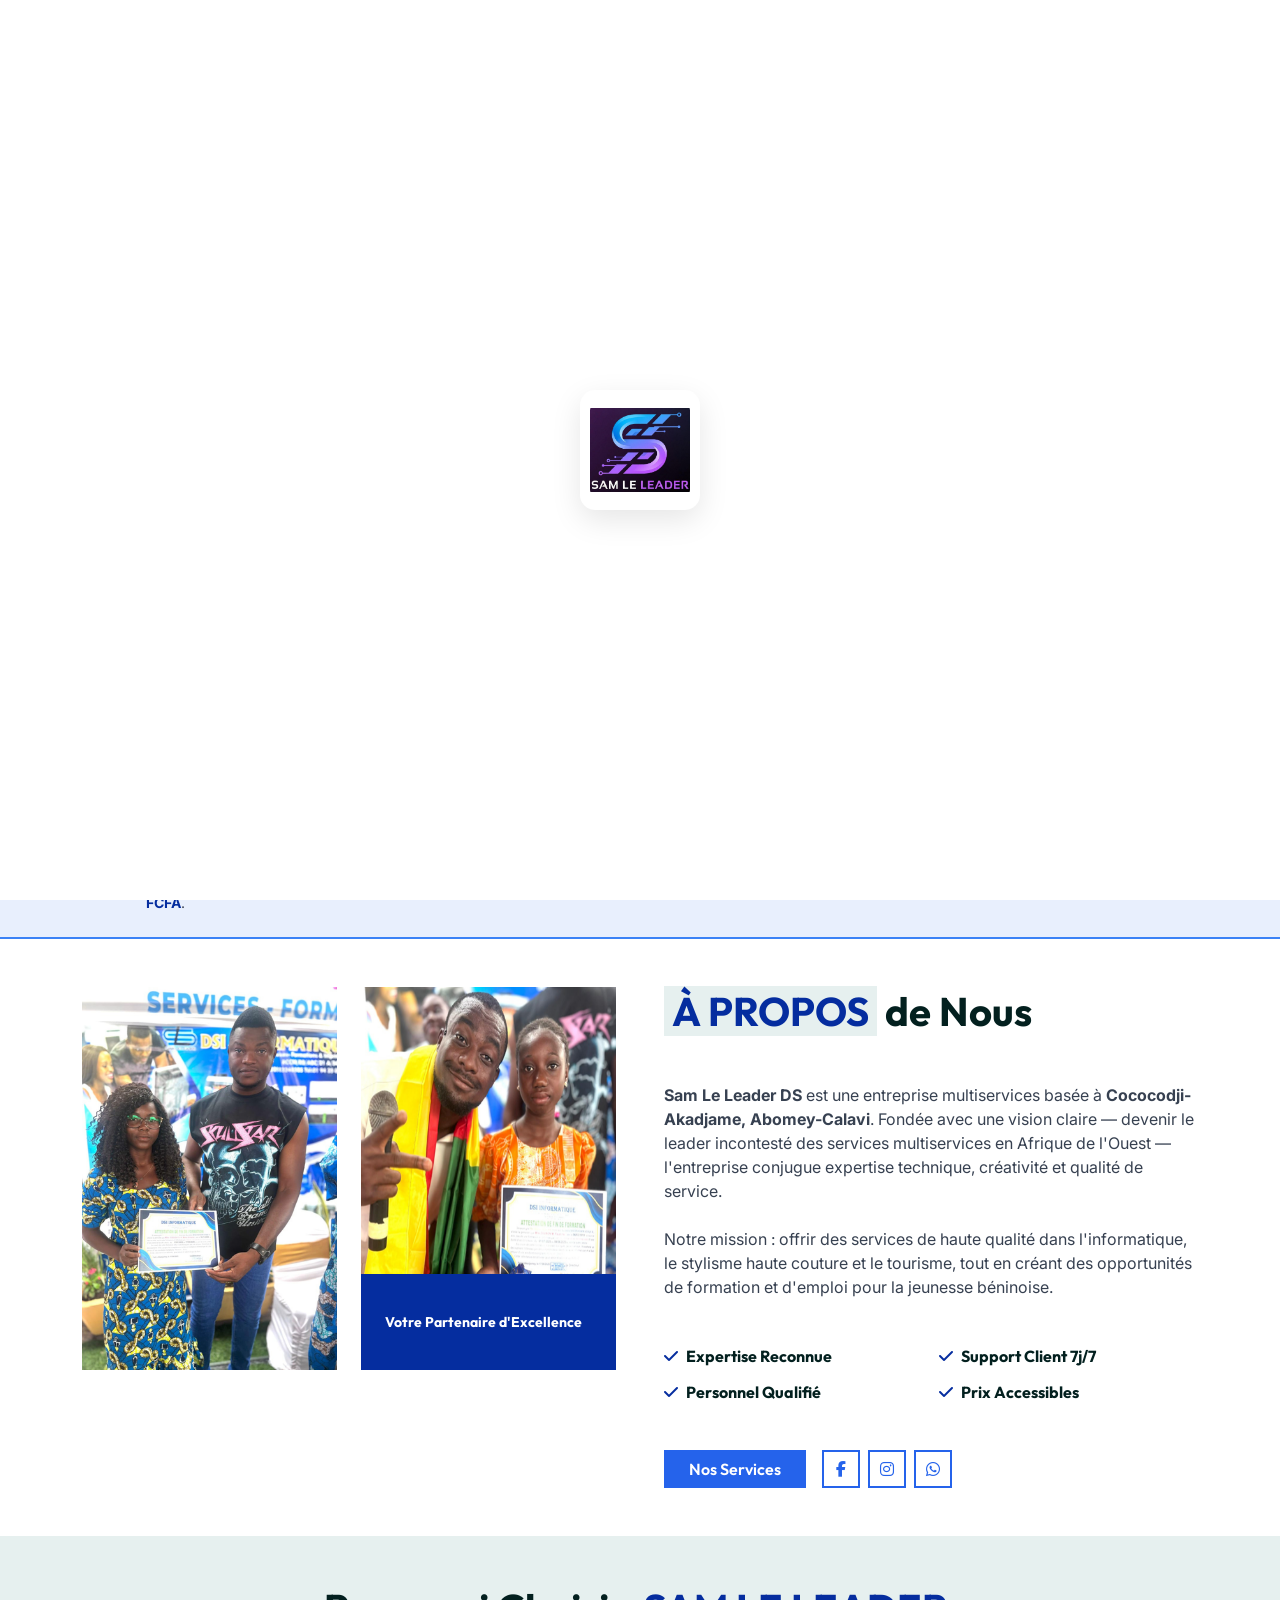
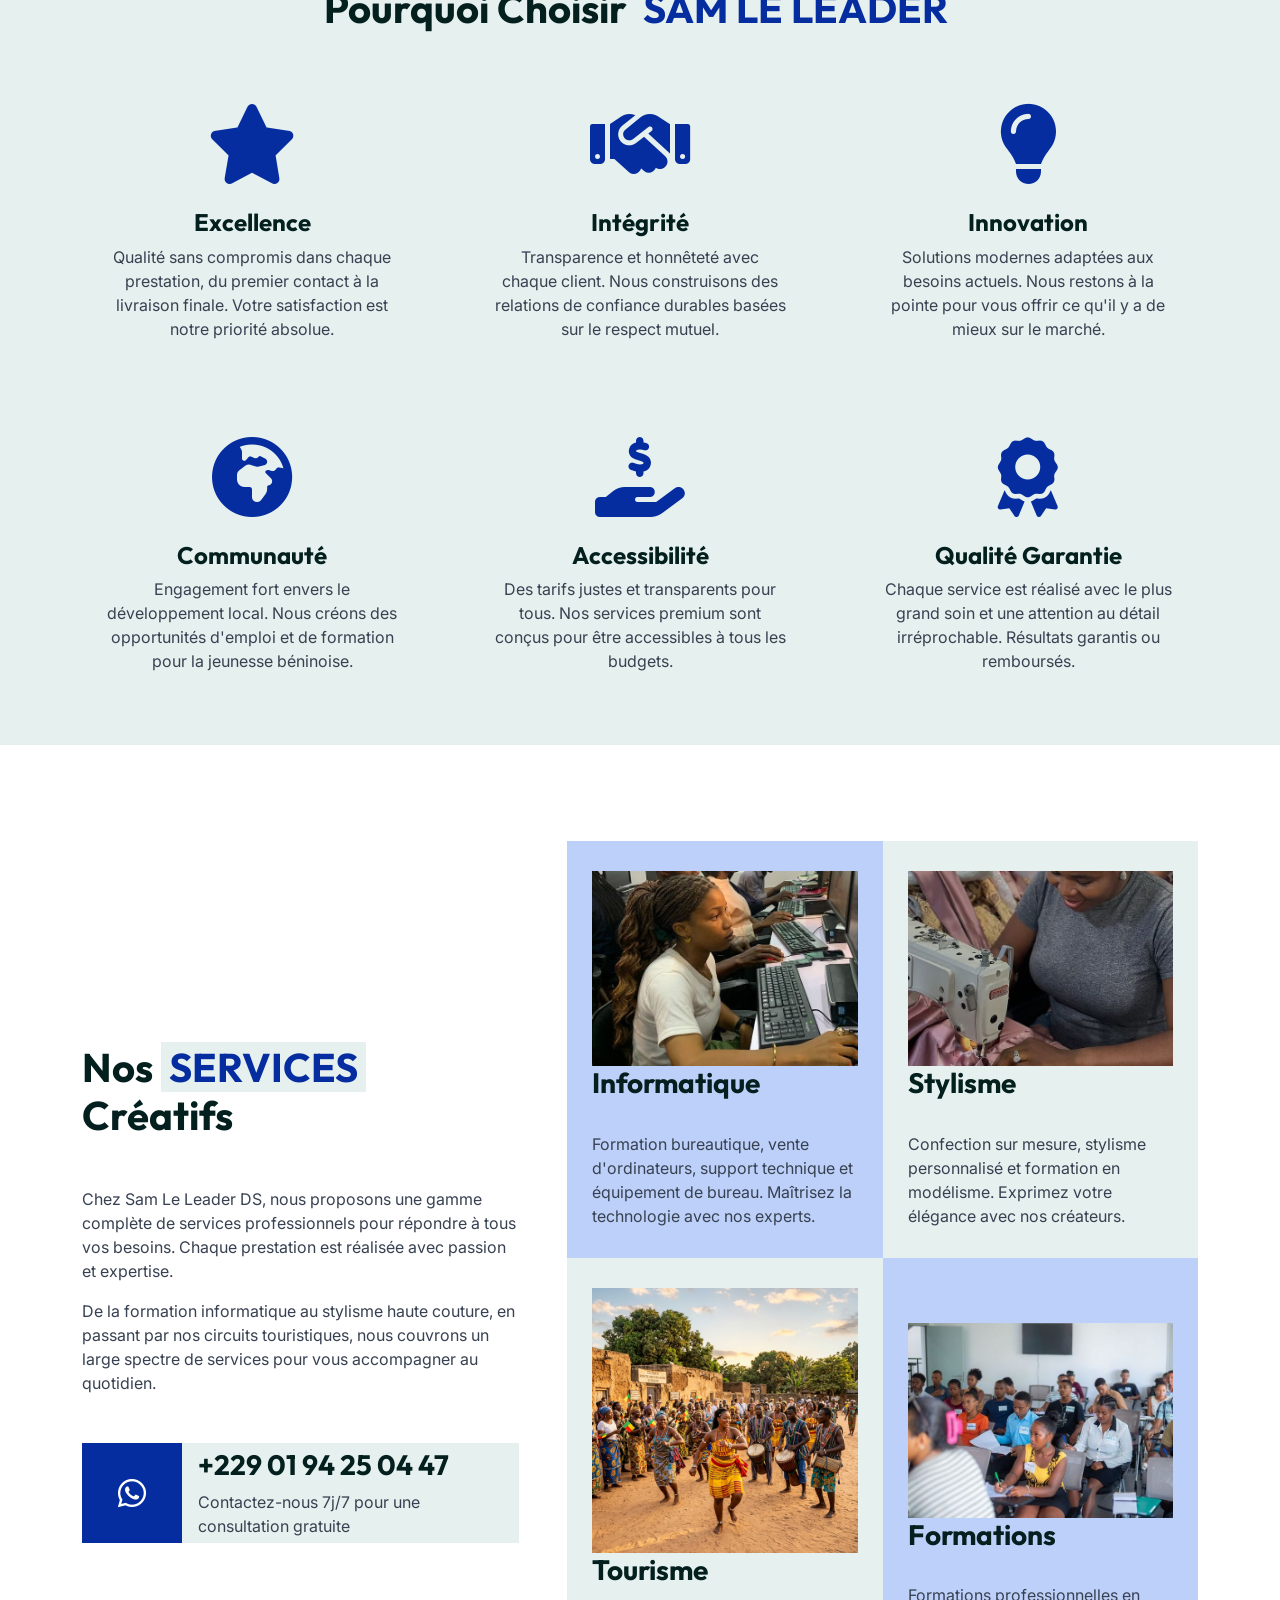
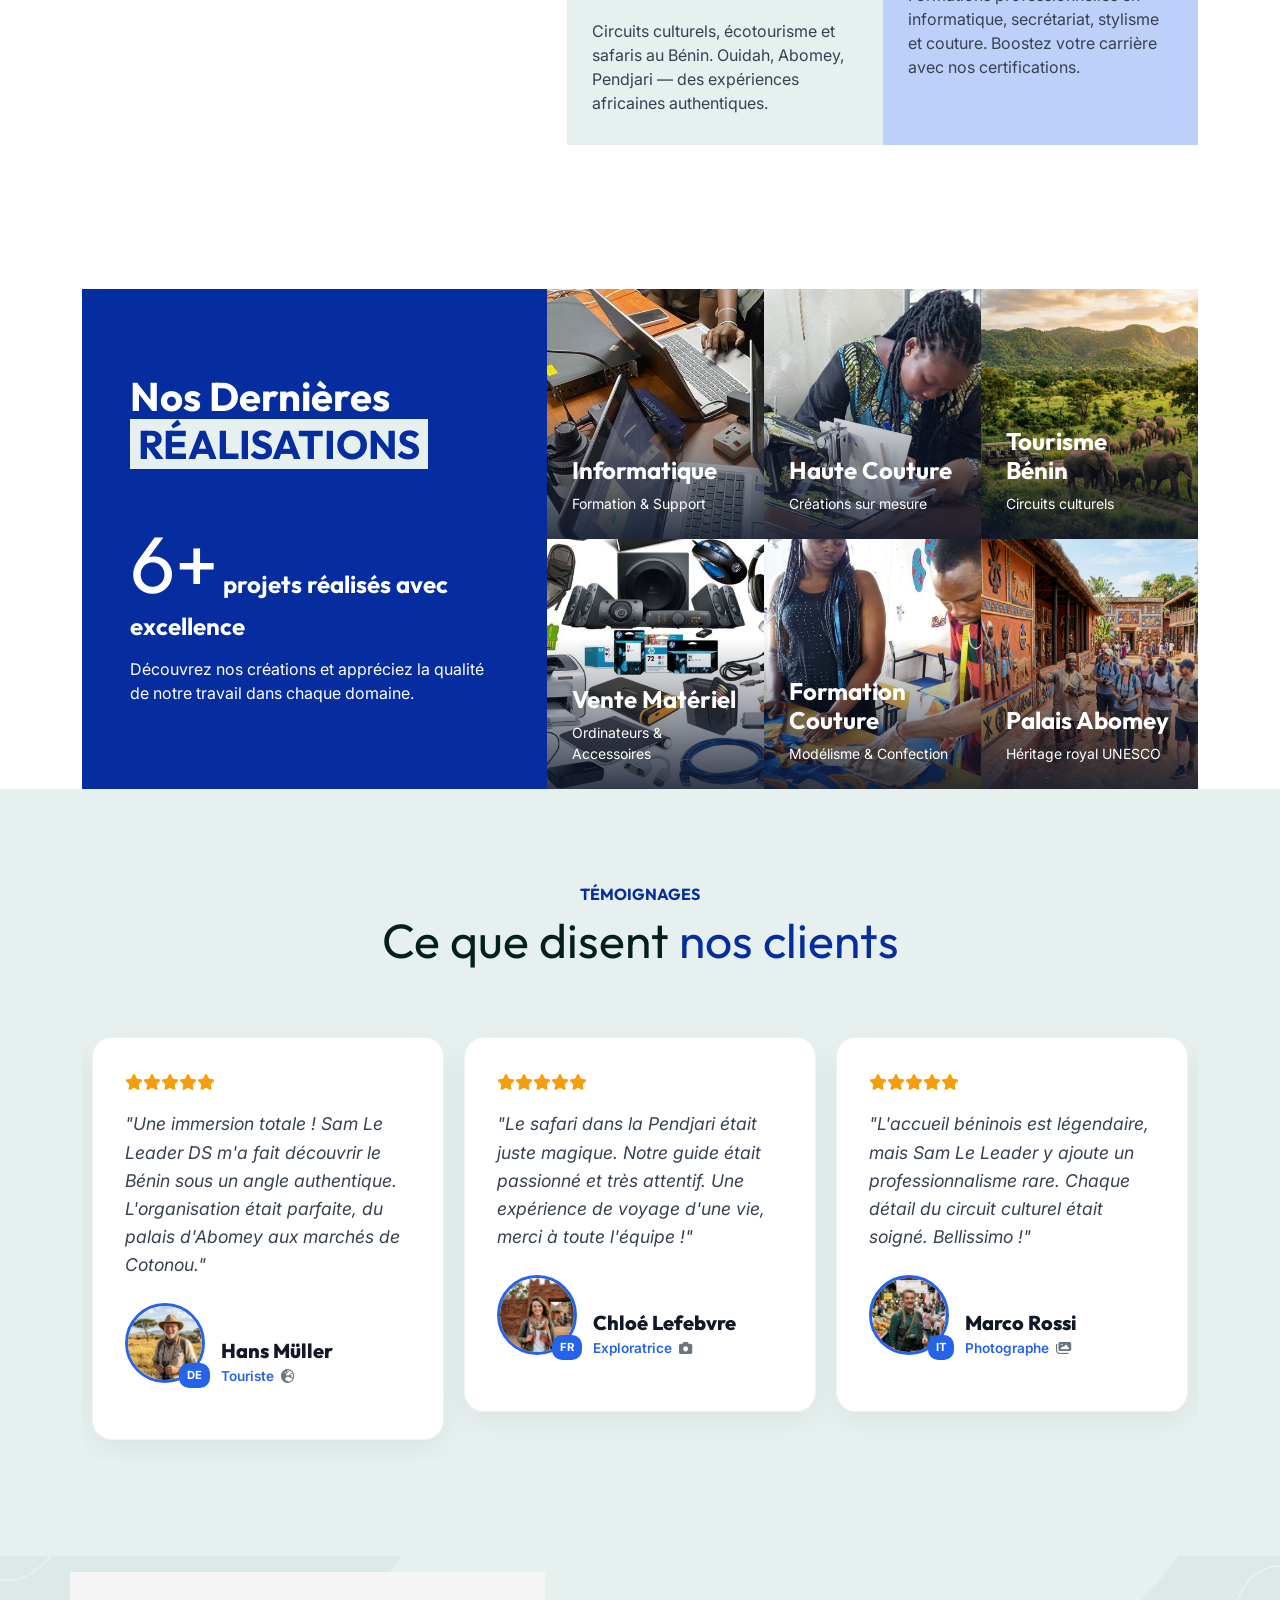
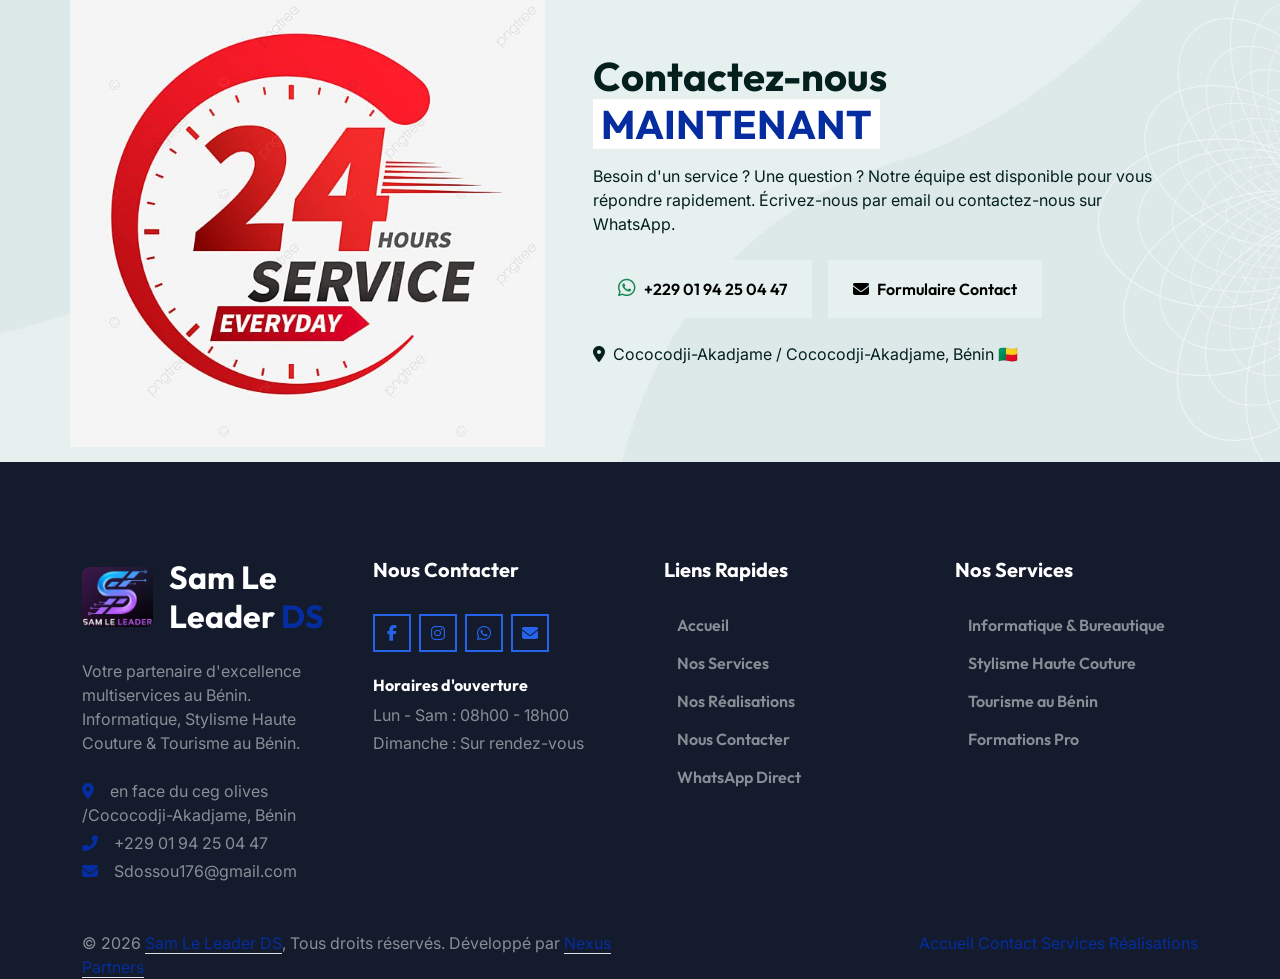
<file: index.html>
<!DOCTYPE html>
<html lang="fr" prefix="og: https://ogp.me/ns#">

<head>
    <meta charset="utf-8">
    <meta content="width=device-width, initial-scale=1.0" name="viewport">

    <!-- ===== SEO PRIMAIRE ===== -->
    <title>Sam Le Leader DS — Informatique, Stylisme Haute Couture & Tourisme | Cococodji-Akadjame, Bénin</title>
    <meta name="description"
        content="Sam Le Leader DS — Votre partenaire multiservices d'excellence à Cococodji-Akadjame. Formation informatique, stylisme haute couture sur mesure, tourisme culturel au Bénin.">
    <meta name="keywords"
        content="Sam Le Leader DS, informatique Bénin, formation bureautique, stylisme haute couture Abomey-Calavi, tourisme Bénin, vente ordinateurs, secrétariat, Cococodji-Akadjame, formation professionnelle">
    <meta name="author" content="Sam Le Leader DS — Nexus Partners">
    <meta name="robots" content="index, follow, max-snippet:-1, max-image-preview:large, max-video-preview:-1">
    <meta name="googlebot" content="index, follow">
    <meta name="geo.region" content="BJ-AQ">
    <meta name="geo.placename" content="Cococodji-Akadjame, Bénin">
    <link rel="canonical" href="https://samleleaderds.com/index.html">

    <!-- ===== OPEN GRAPH (Facebook & LinkedIn) ===== -->
    <meta property="og:type" content="website">
    <meta property="og:locale" content="fr_FR">
    <meta property="og:site_name" content="Sam Le Leader DS">
    <meta property="og:title" content="Sam Le Leader DS — Multiservices Excellence au Bénin">
    <meta property="og:description"
        content="Formation informatique, stylisme haute couture & tourisme culturel à en face du ceg olives /Cococodji-Akadjame / Bénin.">
    <meta property="og:url" content="https://samleleaderds.com/index.html">
    <meta property="og:image" content="https://samleleaderds.com/img/logo.jpg">
    <meta property="og:image:width" content="1200">
    <meta property="og:image:height" content="630">
    <meta property="og:image:alt" content="Sam Le Leader DS — Services Multiservices Bénin">

    <!-- ===== TWITTER CARD ===== -->
    <meta name="twitter:card" content="summary_large_image">
    <meta name="twitter:title" content="Sam Le Leader DS — Multiservices Excellence au Bénin">
    <meta name="twitter:description"
        content="Formation informatique, stylisme haute couture & tourisme à Cococodji-Akadjame, Bénin 🇧🇯">
    <meta name="twitter:image" content="https://samleleaderds.com/img/logo.jpg">

    <!-- ===== FAVICON ===== -->
    <link href="img/favicon.ico" rel="icon">
    <link rel="apple-touch-icon" href="img/favicon.ico">
    <link rel="shortcut icon" href="img/favicon.ico">

    <!-- ===== GOOGLE TAG MANAGER — ID : GTM-W67HVQS5 ✅ ACTIF ===== -->
    <script>(function (w, d, s, l, i) {
            w[l] = w[l] || []; w[l].push({
                'gtm.start':
                    new Date().getTime(), event: 'gtm.js'
            }); var f = d.getElementsByTagName(s)[0],
                j = d.createElement(s), dl = l != 'dataLayer' ? '&l=' + l : ''; j.async = true; j.src =
                    'https://www.googletagmanager.com/gtm.js?id=' + i + dl; f.parentNode.insertBefore(j, f);
        })(window, document, 'script', 'dataLayer', 'GTM-W67HVQS5');</script>
    <!-- Fin Google Tag Manager -->

    <!-- ===== GOOGLE ANALYTICS 4 (GA4) ===== -->
    <script async src="https://www.googletagmanager.com/gtag/js?id=G-3S6PG5N7S2"></script>
    <script>
        window.dataLayer = window.dataLayer || [];
        function gtag() { dataLayer.push(arguments); }
        gtag('js', new Date());
        gtag('config', 'G-3S6PG5N7S2');
    </script>
    <!-- Fin Google Analytics 4 -->

    <!-- ===== POLICES GOOGLE ===== -->
    <link rel="preconnect" href="https://fonts.googleapis.com">
    <link rel="preconnect" href="https://fonts.gstatic.com" crossorigin>
    <link
        href="https://fonts.googleapis.com/css2?family=Outfit:wght@300;400;500;600;700;800&family=Inter:wght@300;400;500;600&display=swap"
        rel="stylesheet">

    <!-- ===== ICÔNES ===== -->
    <link href="https://cdnjs.cloudflare.com/ajax/libs/font-awesome/6.4.0/css/all.min.css" rel="stylesheet">
    <link href="https://cdn.jsdelivr.net/npm/bootstrap-icons@1.4.1/font/bootstrap-icons.css" rel="stylesheet">

    <!-- ===== LIBRAIRIES CSS ===== -->
    <link href="lib/animate/animate.min.css" rel="stylesheet">
    <link href="lib/owlcarousel/assets/owl.carousel.min.css" rel="stylesheet">
    <link href="css/bootstrap.min.css" rel="stylesheet">
    <link href="css/style.css" rel="stylesheet">

    <!-- ===== DONNÉES STRUCTURÉES JSON-LD (Schema.org) ===== -->
    <script type="application/ld+json">
    {
      "@context": "https://schema.org",
      "@type": "LocalBusiness",
      "@id": "https://samleleaderds.com",
      "name": "Sam Le Leader DS",
      "description": "Entreprise multiservices : informatique & bureautique, stylisme haute couture sur mesure, tourisme culturel au Bénin",
      "url": "https://samleleaderds.com",
      "logo": "https://samleleaderds.com/img/favicon.ico",
      "image": "https://samleleaderds.com/img/logo.jpg",
      "address": {
        "@type": "PostalAddress",
        "streetAddress": "en face du ceg olives, Cococodji-Akadjame",
        "addressLocality": "Abomey-Calavi",
        "addressRegion": "Atlantique",
        "addressCountry": "BJ"
      },
      "geo": {
        "@type": "GeoCoordinates",
        "latitude": "6.4276",
        "longitude": "2.3470"
      },
      "telephone": "+22901942504470",
      "email": "Sdossou176@gmail.com",
      "openingHoursSpecification": [
        { "@type": "OpeningHoursSpecification", "dayOfWeek": ["Monday","Tuesday","Wednesday","Thursday","Friday","Saturday"], "opens": "08:00", "closes": "18:00" }
      ],
      "hasOfferCatalog": {
        "@type": "OfferCatalog",
        "name": "Services Sam Le Leader DS",
        "itemListElement": [
          { "@type": "Offer", "itemOffered": { "@type": "Service", "name": "Formation Informatique & Bureautique" } },
          { "@type": "Offer", "itemOffered": { "@type": "Service", "name": "Vente d'Ordinateurs & Équipements" } },
          { "@type": "Offer", "itemOffered": { "@type": "Service", "name": "Stylisme Haute Couture" } },
          { "@type": "Offer", "itemOffered": { "@type": "Service", "name": "Tourisme Culturel & Écotourisme au Bénin" } }
        ]
      },
      "sameAs": [
        "https://www.facebook.com",
        "https://www.instagram.com"
      ]
    }
    </script>
</head>

<body>
    <!-- ===== GOOGLE TAG MANAGER (noscript) ===== -->
    <noscript><iframe src="https://www.googletagmanager.com/ns.html?id=GTM-W67HVQS5" height="0" width="0"
            style="display:none;visibility:hidden"></iframe></noscript>
    <!-- Fin GTM noscript -->

    <!-- Spinner Start -->
    <div id="spinner"
        class="bg-white position-fixed translate-middle w-100 vh-100 top-50 start-50 d-flex align-items-center justify-content-center">
        <div class="spinner-logo">
            <img src="img/logo.jpg" alt="Logo Sam Le Leader DS">
        </div>
    </div>
    <!-- Spinner End -->


    <!-- Navbar Start -->
    <div class="container-fluid sticky-top">
        <div class="container">
            <nav class="navbar navbar-expand-lg navbar-light border-bottom border-2 border-white">
                <a href="index.html" class="navbar-brand d-flex align-items-center">
                    <img src="img/logo.jpg" alt="Logo Sam Le Leader DS" class="img-fluid me-2"
                        style="max-height: 45px; border-radius: 5px;">
                    <h1 class="brand-logo mb-0">Sam Le Leader <span class="text-primary">DS</span></h1>
                </a>
                <button type="button" class="navbar-toggler ms-auto me-0" data-bs-toggle="collapse"
                    data-bs-target="#navbarCollapse">
                    <span class="navbar-toggler-icon"></span>
                </button>
                <div class="collapse navbar-collapse" id="navbarCollapse">
                    <div class="navbar-nav ms-auto">
                        <a href="index.html" class="nav-item nav-link active">Accueil</a>
                        <a href="service.html" class="nav-item nav-link">Services</a>
                        <a href="project.html" class="nav-item nav-link">Réalisations</a>
                        <a href="contact.html" class="nav-item nav-link">Contact</a>
                        <a href="https://wa.me/2290194250447" target="_blank"
                            class="nav-item nav-link btn btn-primary text-white ms-3 px-3 py-1 rounded-pill">
                            <i class="fab fa-whatsapp me-1"></i> WhatsApp
                        </a>
                    </div>
                </div>
            </nav>
        </div>
    </div>
    <!-- Navbar End -->


    <!-- Hero Start -->
    <div class="container-fluid pb-5 hero-header bg-light mb-5">
        <div class="container pt-2 pb-5">
            <div class="row g-5 align-items-center mb-5">
                <div class="col-lg-6">
                    <div class="hero-badge mb-3 wow fadeInDown" data-wow-delay="0.1s">
                        <span class="badge-pill"><i class="fa fa-star text-primary me-2"></i>Partenaire d'Excellence au
                            Bénin</span>
                    </div>
                    <h1 class="display-1 mb-4 animated slideInRight">
                        L'Excellence <span class="text-primary">Multiservices</span> à votre Service
                    </h1>

                    <div class="d-flex gap-3 flex-wrap animated slideInRight">
                        <a href="service.html" class="btn btn-primary px-4 py-3 rounded-0">
                            <i class="fa fa-concierge-bell me-2"></i>Nos Services
                        </a>
                        <a href="https://wa.me/2290194250447" target="_blank"
                            class="btn btn-outline-primary px-4 py-3 rounded-0">
                            <i class="fab fa-whatsapp me-2"></i>Nous Contacter
                        </a>
                    </div>
                </div>
                <div class="col-lg-6">
                    <div class="owl-carousel header-carousel animated fadeIn">
                        <img class="img-fluid" src="img/hero-slider-1.jpg"
                            alt="Formation Informatique Sam Le Leader DS">
                        <img class="img-fluid" src="img/hero-slider-2.jpg"
                            alt="Stylisme Haute Couture Sam Le Leader DS">
                        <img class="img-fluid" src="img/hero-slider-3.jpg"
                            alt="Tourisme Culturel Bénin Sam Le Leader DS">
                    </div>
                </div>
            </div>
            <!-- Mini Cards Services -->
            <div class="row g-4 animated fadeIn">
                <div class="col-md-6 col-lg-3">
                    <div class="mini-service-card d-flex align-items-center p-3">
                        <div class="flex-shrink-0 btn-square bg-primary bg-opacity-10 me-3">
                            <img src="img/informatique.svg" alt="Informatique & Bureautique"
                                style="width:22px;height:22px;object-fit:contain;filter:brightness(0) invert(1);">
                        </div>
                        <h6 class="lh-base mb-0">Informatique & Bureautique</h6>
                    </div>
                </div>
                <div class="col-md-6 col-lg-3">
                    <div class="mini-service-card d-flex align-items-center p-3">
                        <div class="flex-shrink-0 btn-square me-3" style="background: rgba(168, 85, 247, 0.1);">
                            <i class="fa fa-cut fa-lg" style="color: #923fe4;"></i>
                        </div>
                        <h6 class="lh-base mb-0">Stylisme Haute Couture</h6>
                    </div>
                </div>
                <div class="col-md-6 col-lg-3">
                    <div class="mini-service-card d-flex align-items-center p-3">
                        <div class="flex-shrink-0 btn-square me-3" style="background: rgba(245, 158, 11, 0.1);">
                            <i class="fa fa-globe-africa fa-lg" style="color: #f59e0b;"></i>
                        </div>
                        <h6 class="lh-base mb-0">Tourisme & Découverte</h6>
                    </div>
                </div>
                <div class="col-md-6 col-lg-3">
                    <div class="mini-service-card d-flex align-items-center p-3">
                        <div class="flex-shrink-0 btn-square me-3" style="background: rgba(245, 158, 11, 0.1);">
                            <i class="fa fa-graduation-cap fa-lg" style="color: #f59e0b;"></i>
                        </div>
                        <h6 class="lh-base mb-0">Formations Professionnelles</h6>
                    </div>
                </div>
            </div>
        </div>
    </div>
    <!-- Hero End -->

    <!-- Promotion Formations Highlight -->
    <div class="container-fluid py-4"
        style="background: var(--primary-pale); border-bottom: 2px solid var(--primary-light);">
        <div class="container">
            <div class="row align-items-center">
                <div class="col-lg-8 wow fadeIn" data-wow-delay="0.1s">
                    <div class="d-flex align-items-center">
                        <div class="flex-shrink-0 btn-lg-square bg-primary text-white rounded-circle me-3">
                            <i class="fa fa-graduation-cap fa-2x"></i>
                        </div>
                        <div>
                            <h4 class="mb-1" style="font-family: var(--font-main);">Inscriptions Ouvertes : Formations
                                DSI Informatique</h4>
                            <p class="mb-0 text-secondary-muted small" style="font-family: var(--font-body);">Maîtrisez
                                MS Office, Infographie, Maintenance et Création Web. Frais d'inscription à partir de
                                <strong class="text-primary">2.000 FCFA</strong>.
                            </p>
                        </div>
                    </div>
                </div>
                <div class="col-lg-4 text-lg-center mt-3 mt-lg-0 wow fadeIn" data-wow-delay="0.3s">
                    <a href="service.html#formations" class="btn btn-primary px-4 py-2" style="border-radius: 5px;">
                        <i class="fa fa-info-circle me-2"></i>Voir les Tarifs & Détails
                    </a>
                </div>
            </div>
        </div>
    </div>
    <!-- Promotion End -->


    <!-- About Start -->
    <div class="container-fluid py-5">
        <div class="container">
            <div class="row g-5">
                <div class="col-lg-6">
                    <div class="row">
                        <div class="col-6 wow fadeIn" data-wow-delay="0.1s">
                            <img class="img-fluid" src="img/about-1.jpg"
                                alt="Sam Le Leader DS - Formation Informatique">
                        </div>
                        <div class="col-6 wow fadeIn" data-wow-delay="0.3s">
                            <img class="img-fluid h-75" src="img/about-2.jpg" alt="Sam Le Leader DS - Haute Couture">
                            <div class="h-25 d-flex align-items-center text-center bg-primary px-4">
                                <h4 class="text-white lh-base mb-0">Votre Partenaire d'Excellence</h4>
                            </div>
                        </div>
                    </div>
                </div>
                <div class="col-lg-6 wow fadeIn" data-wow-delay="0.5s">
                    <h1 class="mb-5"><span class="text-uppercase text-primary bg-light px-2">À Propos</span> de Nous
                    </h1>
                    <p class="mb-4">
                        <strong>Sam Le Leader DS</strong> est une entreprise multiservices basée à
                        <strong>Cococodji-Akadjame,
                            Abomey-Calavi</strong>.
                        Fondée avec une vision claire — devenir le leader incontesté des services multiservices en
                        Afrique de l'Ouest —
                        l'entreprise conjugue expertise technique, créativité et qualité de service.
                    </p>
                    <p class="mb-5">
                        Notre mission : offrir des services de haute qualité dans l'informatique, le stylisme haute
                        couture et le tourisme, tout en créant des opportunités de formation et d'emploi pour la
                        jeunesse béninoise.
                    </p>
                    <div class="row g-3">
                        <div class="col-sm-6">
                            <h6 class="mb-3"><i class="fa fa-check text-primary me-2"></i>Expertise Reconnue</h6>
                            <h6 class="mb-0"><i class="fa fa-check text-primary me-2"></i>Personnel Qualifié</h6>
                        </div>
                        <div class="col-sm-6">
                            <h6 class="mb-3"><i class="fa fa-check text-primary me-2"></i>Support Client 7j/7</h6>
                            <h6 class="mb-0"><i class="fa fa-check text-primary me-2"></i>Prix Accessibles</h6>
                        </div>
                    </div>
                    <div class="d-flex align-items-center mt-5 gap-2 flex-wrap">
                        <a class="btn btn-primary px-4 me-2" href="service.html">Nos Services</a>
                        <a class="btn btn-outline-primary btn-square border-2" href="https://www.facebook.com"
                            target="_blank"><i class="fab fa-facebook-f"></i></a>
                        <a class="btn btn-outline-primary btn-square border-2" href="https://www.instagram.com"
                            target="_blank"><i class="fab fa-instagram"></i></a>
                        <a class="btn btn-outline-primary btn-square border-2" href="https://wa.me/2290194250447"
                            target="_blank"><i class="fab fa-whatsapp"></i></a>
                    </div>
                </div>
            </div>
        </div>
    </div>
    <!-- About End -->


    <!-- Valeurs / Feature Start -->
    <div class="container-fluid py-5 bg-light">
        <div class="container">
            <div class="text-center wow fadeIn" data-wow-delay="0.1s">
                <h1 class="mb-5">Pourquoi Choisir <span class="text-uppercase text-primary bg-light px-2">Sam Le
                        Leader</span></h1>
            </div>
            <div class="row g-5 align-items-center text-center">
                <div class="col-md-6 col-lg-4 wow fadeIn" data-wow-delay="0.1s">
                    <div class="value-card p-4">
                        <i class="fa fa-star fa-5x text-primary mb-4"></i>
                        <h4>Excellence</h4>
                        <p class="mb-0">Qualité sans compromis dans chaque prestation, du premier contact à la livraison
                            finale. Votre satisfaction est notre priorité absolue.</p>
                    </div>
                </div>
                <div class="col-md-6 col-lg-4 wow fadeIn" data-wow-delay="0.3s">
                    <div class="value-card p-4">
                        <i class="fa fa-handshake fa-5x text-primary mb-4"></i>
                        <h4>Intégrité</h4>
                        <p class="mb-0">Transparence et honnêteté avec chaque client. Nous construisons des relations de
                            confiance durables basées sur le respect mutuel.</p>
                    </div>
                </div>
                <div class="col-md-6 col-lg-4 wow fadeIn" data-wow-delay="0.5s">
                    <div class="value-card p-4">
                        <i class="fa fa-lightbulb fa-5x text-primary mb-4"></i>
                        <h4>Innovation</h4>
                        <p class="mb-0">Solutions modernes adaptées aux besoins actuels. Nous restons à la pointe pour
                            vous offrir ce qu'il y a de mieux sur le marché.</p>
                    </div>
                </div>
                <div class="col-md-6 col-lg-4 wow fadeIn" data-wow-delay="0.1s">
                    <div class="value-card p-4">
                        <i class="fa fa-globe-africa fa-5x text-primary mb-4"></i>
                        <h4>Communauté</h4>
                        <p class="mb-0">Engagement fort envers le développement local. Nous créons des opportunités
                            d'emploi et de formation pour la jeunesse béninoise.</p>
                    </div>
                </div>
                <div class="col-md-6 col-lg-4 wow fadeIn" data-wow-delay="0.3s">
                    <div class="value-card p-4">
                        <i class="fa fa-hand-holding-usd fa-5x text-primary mb-4"></i>
                        <h4>Accessibilité</h4>
                        <p class="mb-0">Des tarifs justes et transparents pour tous. Nos services premium sont conçus
                            pour être accessibles à tous les budgets.</p>
                    </div>
                </div>
                <div class="col-md-6 col-lg-4 wow fadeIn" data-wow-delay="0.5s">
                    <div class="value-card p-4">
                        <i class="fa fa-award fa-5x text-primary mb-4"></i>
                        <h4>Qualité Garantie</h4>
                        <p class="mb-0">Chaque service est réalisé avec le plus grand soin et une attention au détail
                            irréprochable. Résultats garantis ou remboursés.</p>
                    </div>
                </div>
            </div>
        </div>
    </div>
    <!-- Feature End -->


    <!-- Services Start -->
    <div class="container-fluid py-5">
        <div class="container py-5">
            <div class="row g-5 align-items-center">
                <div class="col-lg-5 wow fadeIn" data-wow-delay="0.1s">
                    <h1 class="mb-5">Nos <span class="text-uppercase text-primary bg-light px-2">Services</span>
                        Créatifs</h1>
                    <p>Chez Sam Le Leader DS, nous proposons une gamme complète de services professionnels pour répondre
                        à tous vos besoins. Chaque prestation est réalisée avec passion et expertise.</p>
                    <p class="mb-5">De la formation informatique au stylisme haute couture, en passant par nos circuits
                        touristiques,
                        nous couvrons un large spectre de services pour vous accompagner au quotidien.
                    </p>
                    <div class="d-flex align-items-center bg-light">
                        <div class="btn-square flex-shrink-0 bg-primary" style="width: 100px; height: 100px;">
                            <i class="fab fa-whatsapp fa-2x text-white"></i>
                        </div>
                        <div class="px-3">
                            <h3>+229 01 94 25 04 47</h3>
                            <span>Contactez-nous 7j/7 pour une consultation gratuite</span>
                        </div>
                    </div>
                </div>
                <div class="col-lg-7">
                    <div class="row g-0">
                        <div class="col-md-6 wow fadeIn" data-wow-delay="0.2s">
                            <div class="service-item h-100 d-flex flex-column justify-content-center"
                                style="background-color: rgba(37, 99, 235, 0.30) !important;">
                                <a href="service.html#inforrmatique" class="service-img position-relative mb-4">
                                    <img class="img-fluid w-100" src="img/service-1.jpg" alt="Formation Informatique">
                                    <h3>Informatique</h3>
                                </a>
                                <p class="mb-0">Formation bureautique, vente d'ordinateurs, support technique et
                                    équipement de bureau. Maîtrisez la technologie avec nos experts.</p>
                            </div>
                        </div>
                        <div class="col-md-6 wow fadeIn" data-wow-delay="0.4s">
                            <div class="service-item h-100 d-flex flex-column justify-content-center bg-light">
                                <a href="service.html#stylisme" class="service-img position-relative mb-4">
                                    <img class="img-fluid w-100" src="img/service-2.jpg" alt="Stylisme Haute Couture">
                                    <h3>Stylisme</h3>
                                </a>
                                <p class="mb-0">Confection sur mesure, stylisme personnalisé et formation en modélisme.
                                    Exprimez votre élégance avec nos créateurs.</p>
                            </div>
                        </div>
                        <div class="col-md-6 wow fadeIn" data-wow-delay="0.6s">
                            <div class="service-item h-100 d-flex flex-column justify-content-center bg-light">
                                <a href="service.html#tourisme" class="service-img position-relative mb-4">
                                    <img class="img-fluid w-100" src="img/tourisme-1.jpg" alt="Tourisme Culturel Bénin">
                                    <h3>Tourisme</h3>
                                </a>
                                <p class="mb-0">Circuits culturels, écotourisme et safaris au Bénin. Ouidah, Abomey,
                                    Pendjari — des expériences africaines authentiques.</p>
                            </div>
                        </div>
                        <div class="col-md-6 wow fadeIn" data-wow-delay="0.8s">
                            <div class="service-item h-100 d-flex flex-column justify-content-center"
                                style="background-color: rgba(37, 99, 235, 0.30) !important;">
                                <a href="service.html#formations" class="service-img position-relative mb-4">
                                    <img class="img-fluid w-100" src="img/service-4.jpg"
                                        alt="Formations Professionnelles">
                                    <h3>Formations</h3>
                                </a>
                                <p class="mb-0">Formations professionnelles en informatique, secrétariat, stylisme et
                                    couture. Boostez votre carrière avec nos certifications.</p>
                            </div>
                        </div>
                    </div>
                </div>
            </div>
        </div>
    </div>
    <!-- Service End -->


    <!-- Projects/Réalisations Start -->
    <div class="container-fluid mt-5">
        <div class="container mt-5">
            <div class="row g-0">
                <div class="col-lg-5 wow fadeIn" data-wow-delay="0.1s">
                    <div class="d-flex flex-column justify-content-center bg-primary h-100 p-5">
                        <h1 class="text-white mb-5">Nos Dernières <span
                                class="text-uppercase text-primary bg-light px-2">Réalisations</span></h1>
                        <h4 class="text-white mb-0"><span class="display-1">6+</span> projets réalisés avec excellence
                        </h4>
                        <p class="text-white mt-3 mb-0">Découvrez nos créations et appréciez la qualité de notre travail
                            dans chaque domaine.</p>
                    </div>
                </div>
                <div class="col-lg-7">
                    <div class="row g-0">
                        <div class="col-md-6 col-lg-4 wow fadeIn" data-wow-delay="0.2s">
                            <div class="project-item position-relative overflow-hidden">
                                <img class="img-fluid w-100" src="img/informatique-5.jpg" alt="Formation Informatique">
                                <a class="project-overlay text-decoration-none" href="project.html">
                                    <h4 class="text-white">Informatique</h4>
                                    <small class="text-white">Formation & Support</small>
                                </a>
                            </div>
                        </div>
                        <div class="col-md-6 col-lg-4 wow fadeIn" data-wow-delay="0.3s">
                            <div class="project-item position-relative overflow-hidden">
                                <img class="img-fluid w-100" src="img/couture_1.jpg" alt="Haute Couture">
                                <a class="project-overlay text-decoration-none" href="project.html">
                                    <h4 class="text-white">Haute Couture</h4>
                                    <small class="text-white">Créations sur mesure</small>
                                </a>
                            </div>
                        </div>
                        <div class="col-md-6 col-lg-4 wow fadeIn" data-wow-delay="0.4s">
                            <div class="project-item position-relative overflow-hidden">
                                <img class="img-fluid w-100" src="img/tourisme-2.jpg" alt="Safari Pendjari Bénin">
                                <a class="project-overlay text-decoration-none" href="project.html">
                                    <h4 class="text-white">Tourisme Bénin</h4>
                                    <small class="text-white">Circuits culturels</small>
                                </a>
                            </div>
                        </div>
                        <div class="col-md-6 col-lg-4 wow fadeIn" data-wow-delay="0.5s">
                            <div class="project-item position-relative overflow-hidden">
                                <img class="img-fluid w-100" src="img/Ordinateurs-1.jpg" alt="Vente Ordinateurs">
                                <a class="project-overlay text-decoration-none" href="project.html">
                                    <h4 class="text-white">Vente Matériel</h4>
                                    <small class="text-white">Ordinateurs & Accessoires</small>
                                </a>
                            </div>
                        </div>
                        <div class="col-md-6 col-lg-4 wow fadeIn" data-wow-delay="0.6s">
                            <div class="project-item position-relative overflow-hidden">
                                <img class="img-fluid w-100" src="img/stylisme-5.jpg" alt="Formation Couture">
                                <a class="project-overlay text-decoration-none" href="project.html">
                                    <h4 class="text-white">Formation Couture</h4>
                                    <small class="text-white">Modélisme & Confection</small>
                                </a>
                            </div>
                        </div>
                        <div class="col-md-6 col-lg-4 wow fadeIn" data-wow-delay="0.7s">
                            <div class="project-item position-relative overflow-hidden">
                                <img class="img-fluid w-100" src="img/tourisme-3.jpg"
                                    alt="Palais Abomey patrimoine UNESCO">
                                <a class="project-overlay text-decoration-none" href="project.html">
                                    <h4 class="text-white">Palais Abomey</h4>
                                    <small class="text-white">Héritage royal UNESCO</small>
                                </a>
                            </div>
                        </div>
                    </div>
                </div>
            </div>
        </div>
    </div>
    <!-- Projects End -->


    <!-- Témoignages Start -->
    <div class="container-xxl py-5 bg-light overflow-hidden">
        <div class="container py-5">
            <div class="text-center wow fadeIn mb-5" data-wow-delay="0.1s">
                <h6 class="text-primary text-uppercase fw-bold mb-2">Témoignages</h6>
                <h1 class="display-5 mb-5">Ce que disent <span class="text-primary">nos clients</span></h1>
            </div>
            <div class="owl-carousel testimonial-carousel wow fadeInUp" data-wow-delay="0.2s">
                <!-- 1. Hans (Allemand) -->
                <div class="testimonial-premium-card">
                    <div class="testimonial-stars">
                        <i class="fa fa-star"></i><i class="fa fa-star"></i><i class="fa fa-star"></i><i
                            class="fa fa-star"></i><i class="fa fa-star"></i>
                    </div>
                    <div class="testimonial-text-content mb-4">
                        <p>"Une immersion totale ! Sam Le Leader DS m'a fait découvrir le Bénin sous un angle
                            authentique. L'organisation était parfaite, du palais d'Abomey aux marchés de Cotonou."</p>
                    </div>
                    <div class="d-flex align-items-center">
                        <div class="testimonial-avatar-wrapper me-3">
                            <img src="img/testimonial-1.png" alt="Hans Müller">
                            <span class="testimonial-badge">DE</span>
                        </div>
                        <div class="testimonial-client-info">
                            <h5>Hans Müller</h5>
                            <span>Touriste <i class="fa fa-globe-europe text-muted ms-1"></i></span>
                        </div>
                    </div>
                </div>

                <!-- 2. Chloé (Français) -->
                <div class="testimonial-premium-card">
                    <div class="testimonial-stars">
                        <i class="fa fa-star"></i><i class="fa fa-star"></i><i class="fa fa-star"></i><i
                            class="fa fa-star"></i><i class="fa fa-star"></i>
                    </div>
                    <div class="testimonial-text-content mb-4">
                        <p>"Le safari dans la Pendjari était juste magique. Notre guide était passionné et très
                            attentif. Une expérience de voyage d'une vie, merci à toute l'équipe !"</p>
                    </div>
                    <div class="d-flex align-items-center">
                        <div class="testimonial-avatar-wrapper me-3">
                            <img src="img/testimonial-2.png" alt="Chloé Lefebvre">
                            <span class="testimonial-badge">FR</span>
                        </div>
                        <div class="testimonial-client-info">
                            <h5>Chloé Lefebvre</h5>
                            <span>Exploratrice <i class="fa fa-camera text-muted ms-1"></i></span>
                        </div>
                    </div>
                </div>

                <!-- 3. Marco (Italien) -->
                <div class="testimonial-premium-card">
                    <div class="testimonial-stars">
                        <i class="fa fa-star"></i><i class="fa fa-star"></i><i class="fa fa-star"></i><i
                            class="fa fa-star"></i><i class="fa fa-star"></i>
                    </div>
                    <div class="testimonial-text-content mb-4">
                        <p>"L'accueil béninois est légendaire, mais Sam Le Leader y ajoute un professionnalisme rare.
                            Chaque détail du circuit culturel était soigné. Bellissimo !"</p>
                    </div>
                    <div class="d-flex align-items-center">
                        <div class="testimonial-avatar-wrapper me-3">
                            <img src="img/testimonial-3.png" alt="Marco Rossi">
                            <span class="testimonial-badge">IT</span>
                        </div>
                        <div class="testimonial-client-info">
                            <h5>Marco Rossi</h5>
                            <span>Photographe <i class="fa fa-images text-muted ms-1"></i></span>
                        </div>
                    </div>
                </div>

                <!-- 4. Sarah (Canadien) -->
                <div class="testimonial-premium-card">
                    <div class="testimonial-stars">
                        <i class="fa fa-star"></i><i class="fa fa-star"></i><i class="fa fa-star"></i><i
                            class="fa fa-star"></i><i class="fa fa-star"></i>
                    </div>
                    <div class="testimonial-text-content mb-4">
                        <p>"De la culture vaudou à Ouidah aux paysages du Nord, le Bénin est fascinant. L'équipe a su
                            adapter le rythme à nos envies. Je reviendrai sans hésiter !"</p>
                    </div>
                    <div class="d-flex align-items-center">
                        <div class="testimonial-avatar-wrapper me-3">
                            <img src="img/testimonial-4.png" alt="Sarah Thompson">
                            <span class="testimonial-badge">CA</span>
                        </div>
                        <div class="testimonial-client-info">
                            <h5>Sarah Thompson</h5>
                            <span>Voyageuse <i class="fa fa-map-marked-alt text-muted ms-1"></i></span>
                        </div>
                    </div>
                </div>

                <!-- 5. Jean-Baptiste (Béninois) - Informatique -->
                <div class="testimonial-premium-card">
                    <div class="testimonial-stars">
                        <i class="fa fa-star"></i><i class="fa fa-star"></i><i class="fa fa-star"></i><i
                            class="fa fa-star"></i><i class="fa fa-star"></i>
                    </div>
                    <div class="testimonial-text-content mb-4">
                        <p>"La formation en maintenance informatique a changé ma vie. Aujourd'hui, je travaille à mon
                            compte grâce aux compétences acquises en quelques mois."</p>
                    </div>
                    <div class="d-flex align-items-center">
                        <div class="testimonial-avatar-wrapper me-3">
                            <img src="img/testimonial-5.png" alt="Jean-Baptiste Houngbo">
                            <span class="testimonial-badge">BJ</span>
                        </div>
                        <div class="testimonial-client-info">
                            <h5>Jean-Baptiste Houngbo</h5>
                            <span>Technicien IT <i class="fa fa-laptop-code text-muted ms-1"></i></span>
                        </div>
                    </div>
                </div>

                <!-- 6. Bernice (Béninoise) - Stylisme -->
                <div class="testimonial-premium-card">
                    <div class="testimonial-stars">
                        <i class="fa fa-star"></i><i class="fa fa-star"></i><i class="fa fa-star"></i><i
                            class="fa fa-star"></i><i class="fa fa-star"></i>
                    </div>
                    <div class="testimonial-text-content mb-4">
                        <p>"Pour mon mariage, j'ai fait confiance à leur atelier de couture. La robe était sublime, les
                            finitions parfaites. Je n'ai reçu que des compliments toute la soirée !"</p>
                    </div>
                    <div class="d-flex align-items-center">
                        <div class="testimonial-avatar-wrapper me-3">
                            <img src="img/testimonial-6.png" alt="Bernice Gnahoui">
                            <span class="testimonial-badge">BJ</span>
                        </div>
                        <div class="testimonial-client-info">
                            <h5>Bernice Gnahoui</h5>
                            <span>Mariée Heureuse <i class="fa fa-venus text-muted ms-1"></i></span>
                        </div>
                    </div>
                </div>

                <!-- 7. Sébastien (Béninois) - Electricité -->
                <div class="testimonial-premium-card">
                    <div class="testimonial-stars">
                        <i class="fa fa-star"></i><i class="fa fa-star"></i><i class="fa fa-star"></i><i
                            class="fa fa-star"></i><i class="fa fa-star"></i>
                    </div>
                    <div class="testimonial-text-content mb-4">
                        <p>"L'installation électrique de ma nouvelle villa a été faite par Sam Le Leader DS. Un travail
                            propre, sécurisé et respectant les normes. Très pro !"</p>
                    </div>
                    <div class="d-flex align-items-center">
                        <div class="testimonial-avatar-wrapper me-3">
                            <img src="img/testimonial-7.png" alt="Sébastien Zinsou">
                            <span class="testimonial-badge">BJ</span>
                        </div>
                        <div class="testimonial-client-info">
                            <h5>Sébastien Zinsou</h5>
                            <span>Propriétaire <i class="fa fa-home text-muted ms-1"></i></span>
                        </div>
                    </div>
                </div>

                <!-- 8. Raïssa (Béninoise) - Informatique -->
                <div class="testimonial-premium-card">
                    <div class="testimonial-stars">
                        <i class="fa fa-star"></i><i class="fa fa-star"></i><i class="fa fa-star"></i><i
                            class="fa fa-star"></i><i class="fa fa-star-half-alt"></i>
                    </div>
                    <div class="testimonial-text-content mb-4">
                        <p>"J'ai acheté mon ordinateur de travail chez eux. Excellent rapport qualité-prix et un service
                            après-vente très réactif. Je recommande pour le matériel."</p>
                    </div>
                    <div class="d-flex align-items-center">
                        <div class="testimonial-avatar-wrapper me-3">
                            <img src="img/avatar-1.jpg" alt="Raïssa Adjovi">
                            <span class="testimonial-badge">BJ</span>
                        </div>
                        <div class="testimonial-client-info">
                            <h5>Raïssa Adjovi</h5>
                            <span>Entrepreneure <i class="fa fa-briefcase text-muted ms-1"></i></span>
                        </div>
                    </div>
                </div>

                <!-- 9. Arnaud (Béninois) - Tourisme -->
                <div class="testimonial-premium-card">
                    <div class="testimonial-stars">
                        <i class="fa fa-star"></i><i class="fa fa-star"></i><i class="fa fa-star"></i><i
                            class="fa fa-star"></i><i class="fa fa-star"></i>
                    </div>
                    <div class="testimonial-text-content mb-4">
                        <p>"Un weekend de détente parfait à Grand-Popo organisé par l'agence. Pas de stress, tout était
                            prêt à notre arrivée. Idéal pour s'évader du quotidien."</p>
                    </div>
                    <div class="d-flex align-items-center">
                        <div class="testimonial-avatar-wrapper me-3">
                            <img src="img/avatar-2.jpg" alt="Arnaud Soglo">
                            <span class="testimonial-badge">BJ</span>
                        </div>
                        <div class="testimonial-client-info">
                            <h5>Arnaud Soglo</h5>
                            <span>Client Local <i class="fa fa-umbrella-beach text-muted ms-1"></i></span>
                        </div>
                    </div>
                </div>

                <!-- 10. Nadège (Béninoise) - Formation -->
                <div class="testimonial-premium-card">
                    <div class="testimonial-stars">
                        <i class="fa fa-star"></i><i class="fa fa-star"></i><i class="fa fa-star"></i><i
                            class="fa fa-star"></i><i class="fa fa-star"></i>
                    </div>
                    <div class="testimonial-text-content mb-4">
                        <p>"Ma formation en secrétariat m'a permis de décrocher mon premier emploi en moins de deux
                            mois. Les formateurs sont pédagogues et très compétents."</p>
                    </div>
                    <div class="d-flex align-items-center">
                        <div class="testimonial-avatar-wrapper me-3">
                            <img src="img/avatar-3.jpg" alt="Nadège Vodounou">
                            <span class="testimonial-badge">BJ</span>
                        </div>
                        <div class="testimonial-client-info">
                            <h5>Nadège Vodounou</h5>
                            <span>Secrétaire <i class="fa fa-user-tie text-muted ms-1"></i></span>
                        </div>
                    </div>
                </div>
            </div>
        </div>
    </div>
    <!-- Testimonial End -->


    <!-- Newsletter / CTA Start -->
    <div class="container-fluid bg-primary newsletter p-0">
        <div class="container p-0">
            <div class="row g-0 align-items-center">
                <div class="col-md-5 ps-lg-0 text-start wow fadeIn" data-wow-delay="0.2s">
                    <img class="img-fluid w-100" src="img/newsletter.jpg" alt="Sam Le Leader DS - Contact">
                </div>
                <div class="col-md-7 py-5 newsletter-text wow fadeIn" data-wow-delay="0.5s">
                    <div class="p-5">
                        <h1 class="mb-3">Contactez-nous <span
                                class="text-uppercase text-primary bg-white px-2">Maintenant</span></h1>
                        <p class="text-dark mb-4">Besoin d'un service ? Une question ? Notre équipe est disponible pour
                            vous répondre rapidement. Écrivez-nous par email ou contactez-nous sur WhatsApp.</p>
                        <div class="d-flex gap-3 flex-wrap mb-4">
                            <a href="https://wa.me/2290194250447" target="_blank"
                                class="btn btn-light px-4 py-3 rounded-0">
                                <i class="fab fa-whatsapp text-success me-2 fs-5"></i>+229 01 94 25 04 47
                            </a>
                            <a href="contact.html" class="btn btn-light px-4 py-3 rounded-0">
                                <i class="fa fa-envelope me-2"></i>Formulaire Contact
                            </a>
                        </div>
                        <p class="mb-0 text-dark"><i class="fa fa-map-marker-alt me-2"></i>Cococodji-Akadjame /
                            Cococodji-Akadjame, Bénin 🇧🇯</p>
                    </div>
                </div>
            </div>
        </div>
    </div>
    <!-- Newsletter End -->


    <!-- Footer Start -->
    <div class="container-fluid bg-dark text-white-50 footer pt-5">
        <div class="container py-5">
            <div class="row g-5">
                <div class="col-md-6 col-lg-3 wow fadeIn" data-wow-delay="0.1s">
                    <a href="index.html" class="d-flex align-items-center mb-4 text-decoration-none">
                        <img src="img/logo.jpg" alt="Logo Sam Le Leader DS" class="img-fluid me-3"
                            style="max-height: 60px; border-radius: 8px;">
                        <h2 class="text-white mb-0" style="font-family: var(--font-main);">Sam Le Leader <span
                                class="text-primary">DS</span></h2>
                    </a>
                    <p class="mb-4">Votre partenaire d'excellence multiservices au Bénin. Informatique, Stylisme Haute
                        Couture & Tourisme au Bénin.</p>
                    <p class="mb-1"><i class="fa fa-map-marker-alt me-3 text-primary"></i>en face du ceg olives
                        /Cococodji-Akadjame,
                        Bénin</p>
                    <p class="mb-1"><i class="fa fa-phone-alt me-3 text-primary"></i>+229 01 94 25 04 47</p>
                    <p class="mb-0"><i class="fa fa-envelope me-3 text-primary"></i>Sdossou176@gmail.com</p>
                </div>
                <div class="col-md-6 col-lg-3 wow fadeIn" data-wow-delay="0.3s">
                    <h5 class="text-white mb-4">Nous Contacter</h5>
                    <div class="d-flex pt-2 flex-wrap gap-2">
                        <a class="btn btn-outline-primary btn-square border-2" href="https://www.facebook.com"
                            target="_blank"><i class="fab fa-facebook-f"></i></a>
                        <a class="btn btn-outline-primary btn-square border-2" href="https://www.instagram.com"
                            target="_blank"><i class="fab fa-instagram"></i></a>
                        <a class="btn btn-outline-primary btn-square border-2" href="https://wa.me/2290194250447"
                            target="_blank"><i class="fab fa-whatsapp"></i></a>
                        <a class="btn btn-outline-primary btn-square border-2" href="mailto:Sdossou176@gmail.com"><i
                                class="fa fa-envelope"></i></a>
                    </div>
                    <div class="mt-4">
                        <h6 class="text-white">Horaires d'ouverture</h6>
                        <p class="mb-1">Lun - Sam : 08h00 - 18h00</p>
                        <p class="mb-0">Dimanche : Sur rendez-vous</p>
                    </div>
                </div>
                <div class="col-md-6 col-lg-3 wow fadeIn" data-wow-delay="0.5s">
                    <h5 class="text-white mb-4">Liens Rapides</h5>
                    <a class="btn btn-link" href="index.html">Accueil</a>
                    <a class="btn btn-link" href="service.html">Nos Services</a>
                    <a class="btn btn-link" href="project.html">Nos Réalisations</a>
                    <a class="btn btn-link" href="contact.html">Nous Contacter</a>
                    <a class="btn btn-link" href="https://wa.me/2290194250447" target="_blank">WhatsApp Direct</a>
                </div>
                <div class="col-md-6 col-lg-3 wow fadeIn" data-wow-delay="0.7s">
                    <h5 class="text-white mb-4">Nos Services</h5>
                    <a class="btn btn-link" href="service.html">Informatique & Bureautique</a>
                    <a class="btn btn-link" href="service.html">Stylisme Haute Couture</a>
                    <a class="btn btn-link" href="service.html">Tourisme au Bénin</a>
                    <a class="btn btn-link" href="service.html">Formations Pro</a>
                </div>
            </div>
        </div>
        <div class="container wow fadeIn" data-wow-delay="0.1s">
            <div class="copyright">
                <div class="row">
                    <div class="col-md-6 text-center text-md-start mb-3 mb-md-0">
                        &copy; 2026 <a class="border-bottom" href="index.html">Sam Le Leader DS</a>, Tous droits
                        réservés.
                        Développé par <a class="border-bottom" href="https://nexuspartners.xyz" target="_blank">Nexus
                            Partners</a>
                    </div>
                    <div class="col-md-6 text-center text-md-end">
                        <div class="footer-menu">
                            <a href="index.html">Accueil</a>
                            <a href="contact.html">Contact</a>
                            <a href="service.html">Services</a>
                            <a href="project.html">Réalisations</a>
                        </div>
                    </div>
                </div>
            </div>
        </div>
    </div>
    <!-- Footer End -->


    <!-- Back to Top -->
    <a href="#" class="btn btn-lg btn-primary btn-lg-square back-to-top" aria-label="Retour en haut"><i
            class="bi bi-arrow-up"></i></a>

    <!-- WhatsApp Floating Button -->
    <a href="https://wa.me/2290194250447" target="_blank" class="whatsapp-float" aria-label="Contacter par WhatsApp">
        <i class="fab fa-whatsapp"></i>
    </a>


    <!-- JavaScript Libraries -->
    <script src="https://ajax.googleapis.com/ajax/libs/jquery/3.6.1/jquery.min.js"></script>
    <script src="https://cdn.jsdelivr.net/npm/bootstrap@5.0.0/dist/js/bootstrap.bundle.min.js"></script>
    <script src="lib/wow/wow.min.js"></script>
    <script src="lib/easing/easing.min.js"></script>
    <script src="lib/waypoints/waypoints.min.js"></script>
    <script src="lib/owlcarousel/owl.carousel.min.js"></script>

    <!-- Template Javascript -->
    <script src="js/main.js"></script>
</body>

</html>
</file>
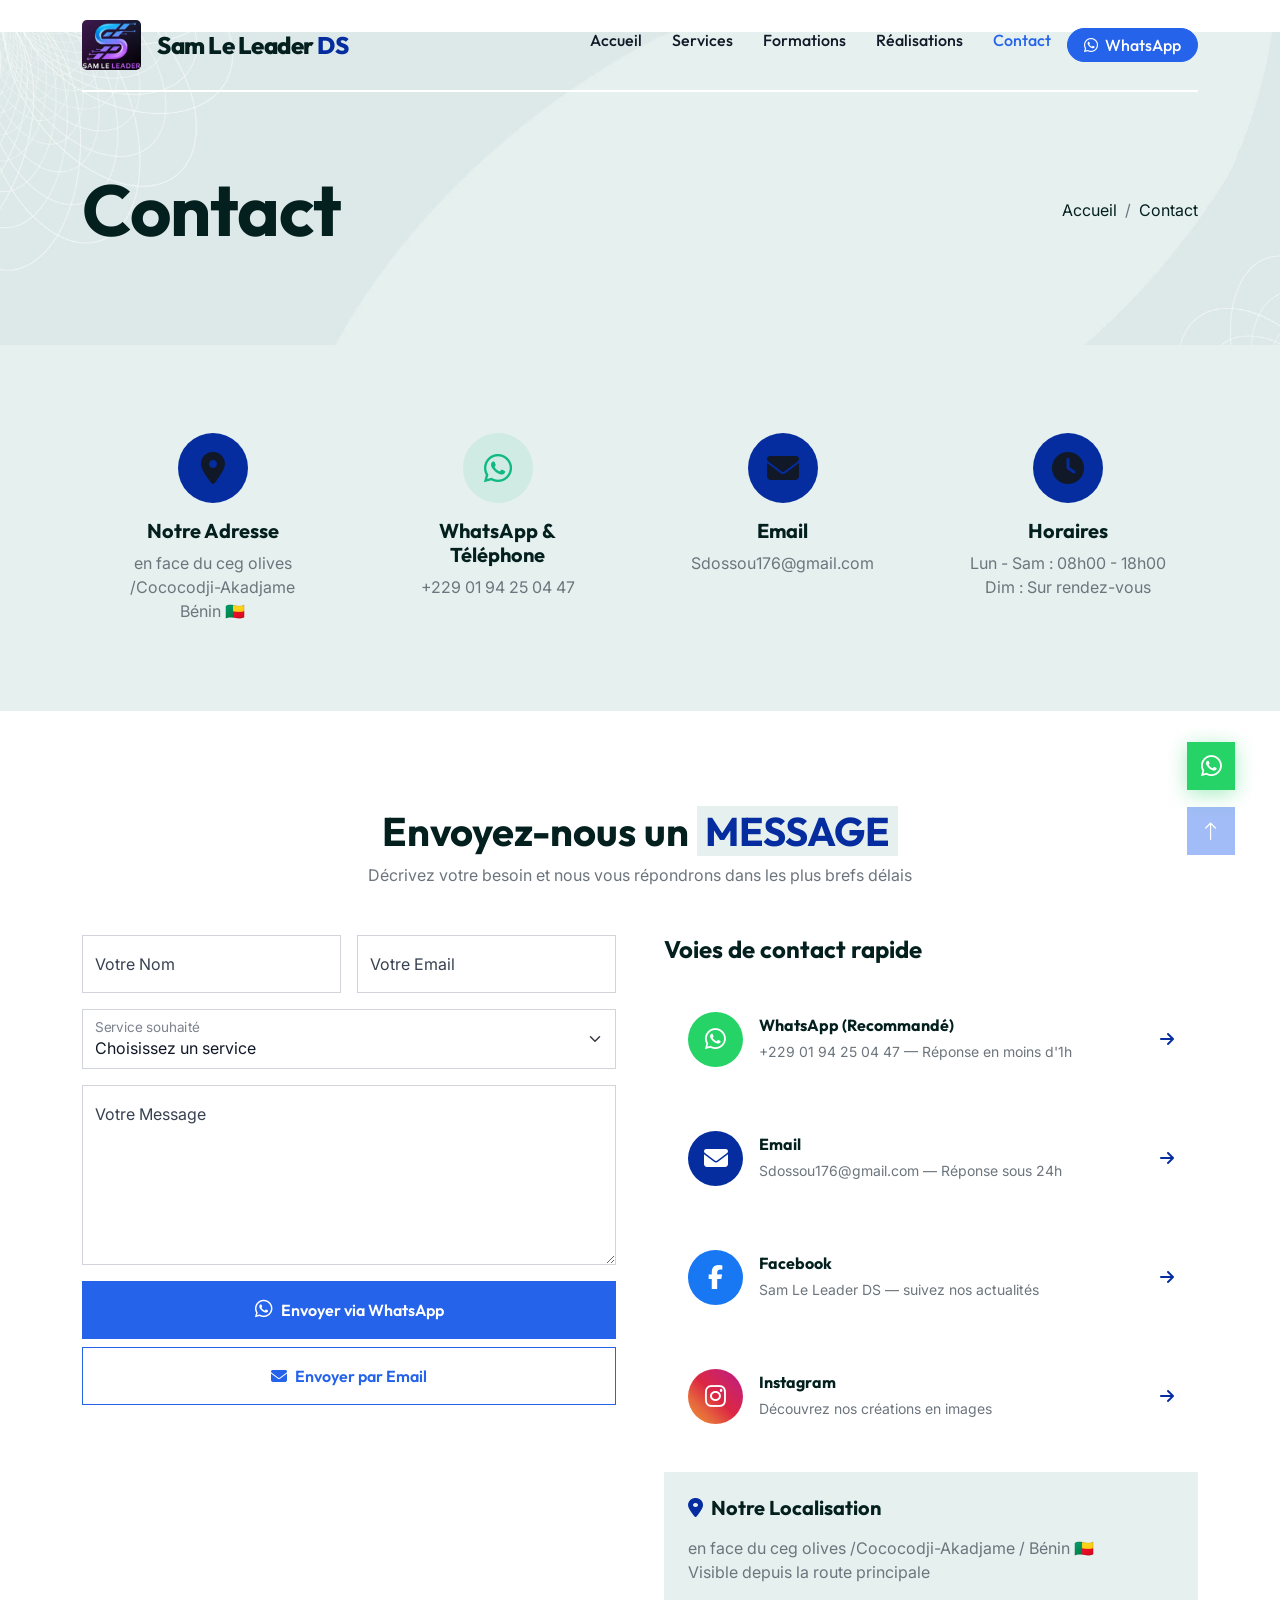
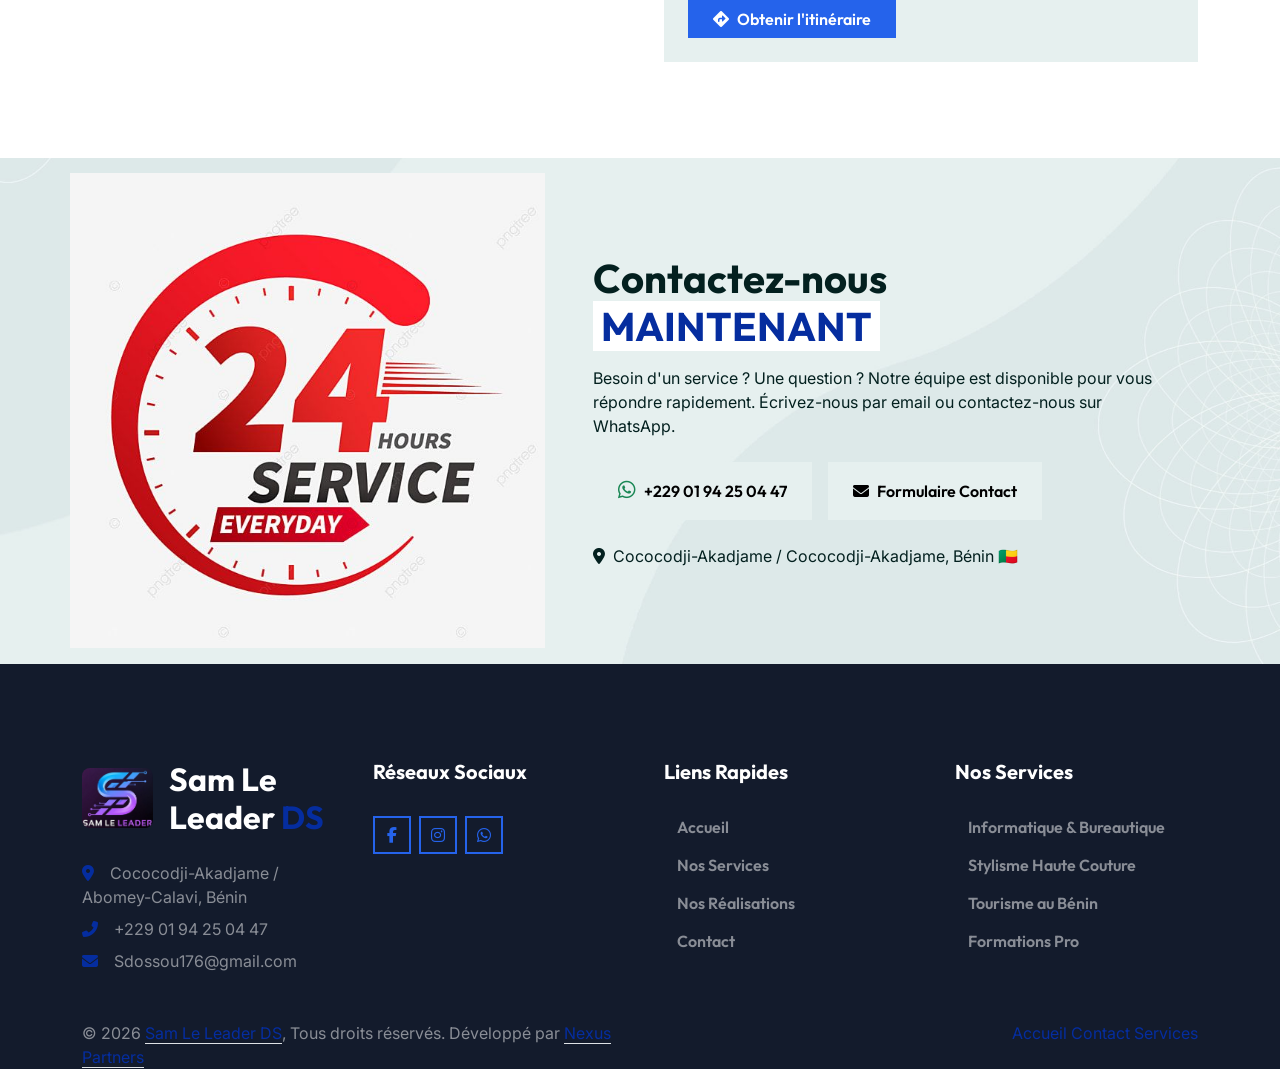
<file: contact.html>
<!DOCTYPE html>
<html lang="fr" prefix="og: https://ogp.me/ns#">

<head>
    <meta charset="utf-8">
    <meta content="width=device-width, initial-scale=1.0" name="viewport">

    <!-- ===== SEO PRIMAIRE ===== -->
    <title>Contact — Sam Le Leader DS | Devis Gratuit | Cococodji-Akadjame, Bénin</title>
    <meta name="description"
        content="Contactez Sam Le Leader DS à en face du ceg olives /Cococodji-Akadjame. Devis gratuit pour informatique, stylisme haute couture ou circuits touristiques au Bénin. Réponse WhatsApp rapide garantie.">
    <meta name="keywords"
        content="contact Sam Le Leader DS, WhatsApp Bénin, devis informatique Abomey-Calavi, rendez-vous couture, tourisme Bénin contact, Cococodji-Akadjame">
    <meta name="robots" content="index, follow">
    <link rel="canonical" href="https://samleleaderds.com/contact.html">

    <!-- ===== OPEN GRAPH ===== -->
    <meta property="og:type" content="website">
    <meta property="og:locale" content="fr_FR">
    <meta property="og:site_name" content="Sam Le Leader DS">
    <meta property="og:title" content="Contactez Sam Le Leader DS — Devis Gratuit | Bénin">
    <meta property="og:description"
        content="Devis gratuit pour informatique, stylisme & tourisme à Abomey-Calavi. Réponse sous 1h sur WhatsApp.">
    <meta property="og:url" content="https://samleleaderds.com/contact.html">
    <meta property="og:image" content="https://samleleaderds.com/img/newsletter.jpg">
    <meta property="og:image:alt" content="Contact Sam Le Leader DS Bénin">

    <!-- ===== TWITTER CARD ===== -->
    <meta name="twitter:card" content="summary_large_image">
    <meta name="twitter:title" content="Contactez Sam Le Leader DS — Bénin">
    <meta name="twitter:description" content="Devis gratuit informatique, stylisme & tourisme 🇧🇯">
    <meta name="twitter:image" content="https://samleleaderds.com/img/newsletter.jpg">

    <!-- ===== FAVICON ===== -->
    <link href="img/favicon.ico" rel="icon">
    <link rel="apple-touch-icon" href="img/favicon.ico">

    <!-- ===== GOOGLE TAG MANAGER ===== -->
    <script>(function (w, d, s, l, i) {
            w[l] = w[l] || []; w[l].push({
                'gtm.start':
                    new Date().getTime(), event: 'gtm.js'
            }); var f = d.getElementsByTagName(s)[0],
                j = d.createElement(s), dl = l != 'dataLayer' ? '&l=' + l : ''; j.async = true; j.src =
                    'https://www.googletagmanager.com/gtm.js?id=' + i + dl; f.parentNode.insertBefore(j, f);
        })(window, document, 'script', 'dataLayer', 'GTM-W67HVQS5');</script>

    <!-- ===== GOOGLE ANALYTICS 4 (GA4) ===== -->
    <script async src="https://www.googletagmanager.com/gtag/js?id=G-3S6PG5N7S2"></script>
    <script>
        window.dataLayer = window.dataLayer || [];
        function gtag() { dataLayer.push(arguments); }
        gtag('js', new Date());
        gtag('config', 'G-3S6PG5N7S2');
    </script>

    <!-- ===== POLICES ===== -->
    <link rel="preconnect" href="https://fonts.googleapis.com">
    <link rel="preconnect" href="https://fonts.gstatic.com" crossorigin>
    <link
        href="https://fonts.googleapis.com/css2?family=Outfit:wght@300;400;500;600;700;800&family=Inter:wght@300;400;500;600&display=swap"
        rel="stylesheet">
    <link href="https://cdnjs.cloudflare.com/ajax/libs/font-awesome/6.4.0/css/all.min.css" rel="stylesheet">
    <link href="https://cdn.jsdelivr.net/npm/bootstrap-icons@1.4.1/font/bootstrap-icons.css" rel="stylesheet">
    <link href="lib/animate/animate.min.css" rel="stylesheet">
    <link href="lib/owlcarousel/assets/owl.carousel.min.css" rel="stylesheet">
    <link href="css/bootstrap.min.css" rel="stylesheet">
    <link href="css/style.css" rel="stylesheet">
</head>

<body>
    <!-- ===== GOOGLE TAG MANAGER (noscript) ===== -->
    <noscript><iframe src="https://www.googletagmanager.com/ns.html?id=GTM-W67HVQS5" height="0" width="0"
            style="display:none;visibility:hidden"></iframe></noscript>



    <!-- Navbar -->
    <div class="container-fluid sticky-top">
        <div class="container">
            <nav class="navbar navbar-expand-lg navbar-light border-bottom border-2 border-white">
                <a href="index.html" class="navbar-brand d-flex align-items-center">
                    <img src="img/logo.jpg" alt="Logo Sam Le Leader DS" class="img-fluid me-3"
                        style="max-height: 50px; border-radius: 5px;">
                    <h1 class="brand-logo mb-0">Sam Le Leader <span class="text-primary">DS</span></h1>
                </a>
                <button type="button" class="navbar-toggler ms-auto me-0" data-bs-toggle="collapse"
                    data-bs-target="#navbarCollapse"><span class="navbar-toggler-icon"></span></button>
                <div class="collapse navbar-collapse" id="navbarCollapse">
                    <div class="navbar-nav ms-auto">
                        <a href="index.html" class="nav-item nav-link">Accueil</a>
                        <a href="service.html" class="nav-item nav-link">Services</a><a href="service.html#formations"
                            class="nav-item nav-link">Formations</a>
                        <a href="project.html" class="nav-item nav-link">Réalisations</a>
                        <a href="contact.html" class="nav-item nav-link active">Contact</a>
                        <a href="https://wa.me/2290194250447" target="_blank"
                            class="nav-item nav-link btn btn-primary text-white ms-3 px-3 py-1 rounded-pill"><i
                                class="fa-brands fa-whatsapp me-1"></i> WhatsApp</a>
                    </div>
                </div>
            </nav>
        </div>
    </div>

    <!-- Hero Header -->
    <div class="container-fluid pb-5 bg-primary hero-header">
        <div class="container py-5">
            <div class="row g-3 align-items-center">
                <div class="col-lg-6 text-center text-lg-start">
                    <h1 class="display-1 mb-0 animated slideInLeft text-dark">Contact</h1>
                </div>
                <div class="col-lg-6 animated slideInRight">
                    <nav aria-label="breadcrumb">
                        <ol class="breadcrumb justify-content-center justify-content-lg-end mb-0">
                            <li class="breadcrumb-item"><a class="text-dark" href="index.html">Accueil</a></li>
                            <li class="breadcrumb-item text-dark active" aria-current="page">Contact</li>
                        </ol>
                    </nav>
                </div>
            </div>
        </div>
    </div>

    <!-- Infos Contact -->
    <div class="container-fluid py-5 bg-light">
        <div class="container py-3">
            <div class="row g-4 justify-content-center">
                <div class="col-md-6 col-lg-3 wow fadeIn" data-wow-delay="0.1s">
                    <div class="contact-info-card text-center p-4 h-100">
                        <div class="contact-icon mx-auto mb-3 bg-primary bg-opacity-10 rounded-circle d-flex align-items-center justify-content-center"
                            style="width:70px;height:70px;">
                            <i class="fa-solid fa-map-marker-alt fa-2x" style="color: #111827;"></i>
                        </div>
                        <h5>Notre Adresse</h5>
                        <p class="text-muted mb-0">en face du ceg olives /Cococodji-Akadjame<br>Bénin 🇧🇯</p>
                    </div>
                </div>
                <div class="col-md-6 col-lg-3 wow fadeIn" data-wow-delay="0.2s">
                    <div class="contact-info-card text-center p-4 h-100">
                        <div class="contact-icon mx-auto mb-3 rounded-circle d-flex align-items-center justify-content-center"
                            style="width:70px;height:70px;background:rgba(16,185,129,0.1);">
                            <i class="fa-brands fa-whatsapp fa-2x" style="color:#10b981;"></i>
                        </div>
                        <h5>WhatsApp & Téléphone</h5>
                        <a href="https://wa.me/2290194250447" class="text-decoration-none text-muted"
                            target="_blank">+229 01 94 25 04 47</a>
                    </div>
                </div>
                <div class="col-md-6 col-lg-3 wow fadeIn" data-wow-delay="0.3s">
                    <div class="contact-info-card text-center p-4 h-100">
                        <div class="contact-icon mx-auto mb-3 bg-primary bg-opacity-10 rounded-circle d-flex align-items-center justify-content-center"
                            style="width:70px;height:70px;">
                            <i class="fa-solid fa-envelope fa-2x" style="color: #111827;"></i>
                        </div>
                        <h5>Email</h5>
                        <a href="mailto:Sdossou176@gmail.com"
                            class="text-decoration-none text-muted">Sdossou176@gmail.com</a>
                    </div>
                </div>
                <div class="col-md-6 col-lg-3 wow fadeIn" data-wow-delay="0.4s">
                    <div class="contact-info-card text-center p-4 h-100">
                        <div class="contact-icon mx-auto mb-3 bg-primary bg-opacity-10 rounded-circle d-flex align-items-center justify-content-center"
                            style="width:70px;height:70px;">
                            <i class="fa-solid fa-clock fa-2x" style="color: #111827;"></i>
                        </div>
                        <h5>Horaires</h5>
                        <p class="text-muted mb-0">Lun - Sam : 08h00 - 18h00<br>Dim : Sur rendez-vous</p>
                    </div>
                </div>
            </div>
        </div>
    </div>

    <!-- Formulaire & Map -->
    <div class="container-fluid py-5">
        <div class="container py-5">
            <div class="text-center wow fadeIn mb-5" data-wow-delay="0.1s">
                <h1>Envoyez-nous un <span class="text-uppercase text-primary bg-light px-2">Message</span></h1>
                <p class="text-muted mt-2">Décrivez votre besoin et nous vous répondrons dans les plus brefs délais</p>
            </div>
            <div class="row g-5">
                <div class="col-lg-6 wow fadeIn" data-wow-delay="0.3s">
                    <form id="contactForm" action="https://wa.me/2290194250447" method="get" target="_blank">
                        <div class="row g-3">
                            <div class="col-md-6">
                                <div class="form-floating">
                                    <input type="text" class="form-control" id="contact-name" name="name"
                                        placeholder="Votre Nom" required>
                                    <label for="contact-name">Votre Nom</label>
                                </div>
                            </div>
                            <div class="col-md-6">
                                <div class="form-floating">
                                    <input type="email" class="form-control" id="contact-email" name="email"
                                        placeholder="Votre Email">
                                    <label for="contact-email">Votre Email</label>
                                </div>
                            </div>
                            <div class="col-12">
                                <div class="form-floating">
                                    <select class="form-control form-select" id="contact-service" name="service"
                                        style="height:60px;">
                                        <option value="" selected disabled>Choisissez un service</option>
                                        <option value="informatique">💻 Informatique & Bureautique</option>
                                        <option value="formation-info">🎓 Formation Informatique</option>
                                        <option value="stylisme">✂️ Stylisme Haute Couture</option>
                                        <option value="formation-couture">🧵 Formation Couture</option>
                                        <option value="tourisme">🌍 Tourisme Culturel Bénin</option>
                                        <option value="ecotourisme">🌳 Écotourisme & Safari Pendjari</option>
                                        <option value="autre">Autre demande</option>
                                    </select>
                                    <label for="contact-service">Service souhaité</label>
                                </div>
                            </div>
                            <div class="col-12">
                                <div class="form-floating">
                                    <textarea class="form-control" placeholder="Décrivez votre besoin"
                                        id="contact-message" name="message" style="height: 180px"></textarea>
                                    <label for="contact-message">Votre Message</label>
                                </div>
                            </div>
                            <div class="col-12 d-grid gap-2">
                                <button class="btn btn-primary py-3 rounded-0" type="button" onclick="sendWhatsApp()">
                                    <i class="fa-brands fa-whatsapp me-2 fs-5"></i>Envoyer via WhatsApp
                                </button>
                                <a href="mailto:Sdossou176@gmail.com" class="btn btn-outline-primary py-3 rounded-0">
                                    <i class="fa-solid fa-envelope me-2"></i>Envoyer par Email
                                </a>
                            </div>
                        </div>
                    </form>
                </div>
                <div class="col-lg-6 wow fadeIn" data-wow-delay="0.1s">
                    <!-- Quick Contact Channels -->
                    <div class="mb-4">
                        <h4 class="mb-4">Voies de contact rapide</h4>
                        <a href="https://wa.me/2290194250447" target="_blank"
                            class="contact-channel-card d-flex align-items-center p-4 mb-3 text-decoration-none">
                            <div class="flex-shrink-0 me-3 rounded-circle d-flex align-items-center justify-content-center"
                                style="width:55px;height:55px;background:#25D366;color:white;font-size:1.5rem;">
                                <i class="fa-brands fa-whatsapp"></i>
                            </div>
                            <div>
                                <h6 class="mb-1 text-dark">WhatsApp (Recommandé)</h6>
                                <small class="text-muted">+229 01 94 25 04 47 — Réponse en moins d'1h</small>
                            </div>
                            <i class="fa-solid fa-arrow-right ms-auto text-primary"></i>
                        </a>
                        <a href="mailto:Sdossou176@gmail.com"
                            class="contact-channel-card d-flex align-items-center p-4 mb-3 text-decoration-none">
                            <div class="flex-shrink-0 me-3 rounded-circle d-flex align-items-center justify-content-center bg-primary text-white"
                                style="width:55px;height:55px;font-size:1.5rem;">
                                <i class="fa-solid fa-envelope"></i>
                            </div>
                            <div>
                                <h6 class="mb-1 text-dark">Email</h6>
                                <small class="text-muted">Sdossou176@gmail.com — Réponse sous 24h</small>
                            </div>
                            <i class="fa-solid fa-arrow-right ms-auto text-primary"></i>
                        </a>
                        <a href="https://www.facebook.com" target="_blank"
                            class="contact-channel-card d-flex align-items-center p-4 mb-3 text-decoration-none">
                            <div class="flex-shrink-0 me-3 rounded-circle d-flex align-items-center justify-content-center text-white"
                                style="width:55px;height:55px;background:#1877f2;font-size:1.5rem;">
                                <i class="fa-brands fa-facebook-f"></i>
                            </div>
                            <div>
                                <h6 class="mb-1 text-dark">Facebook</h6>
                                <small class="text-muted">Sam Le Leader DS — suivez nos actualités</small>
                            </div>
                            <i class="fa-solid fa-arrow-right ms-auto text-primary"></i>
                        </a>
                        <a href="https://www.instagram.com" target="_blank"
                            class="contact-channel-card d-flex align-items-center p-4 mb-3 text-decoration-none">
                            <div class="flex-shrink-0 me-3 rounded-circle d-flex align-items-center justify-content-center text-white"
                                style="width:55px;height:55px;background:linear-gradient(45deg,#f09433,#e6683c,#dc2743,#cc2366,#bc1888);font-size:1.5rem;">
                                <i class="fa-brands fa-instagram"></i>
                            </div>
                            <div>
                                <h6 class="mb-1 text-dark">Instagram</h6>
                                <small class="text-muted">Découvrez nos créations en images</small>
                            </div>
                            <i class="fa-solid fa-arrow-right ms-auto text-primary"></i>
                        </a>
                    </div>

                    <!-- Localisation -->
                    <div class="bg-light p-4">
                        <h5 class="mb-3"><i class="fa-solid fa-map-marker-alt text-primary me-2"></i>Notre Localisation
                        </h5>
                        <p class="mb-3 text-muted">en face du ceg olives /Cococodji-Akadjame / Bénin 🇧🇯<br>Visible
                            depuis la route
                            principale</p>
                        <a href="https://www.google.com/maps/search/Cococodji-Akadjame+Abomey-Calavi+Benin"
                            target="_blank" class="btn btn-primary rounded-0 px-4">
                            <i class="fa-solid fa-directions me-2"></i>Obtenir l'itinéraire
                        </a>
                    </div>
                </div>
            </div>
        </div>
    </div>



    <!-- Newsletter / CTA Start -->
    <div class="container-fluid bg-primary newsletter p-0">
        <div class="container p-0">
            <div class="row g-0 align-items-center">
                <div class="col-md-5 ps-lg-0 text-start wow fadeIn" data-wow-delay="0.2s">
                    <img class="img-fluid w-100" src="img/newsletter.jpg" alt="Sam Le Leader DS - Contact">
                </div>
                <div class="col-md-7 py-5 newsletter-text wow fadeIn" data-wow-delay="0.5s">
                    <div class="p-5">
                        <h1 class="mb-3">Contactez-nous <span
                                class="text-uppercase text-primary bg-white px-2">Maintenant</span></h1>
                        <p class="text-dark mb-4">Besoin d'un service ? Une question ? Notre équipe est disponible pour
                            vous répondre rapidement. Écrivez-nous par email ou contactez-nous sur WhatsApp.</p>
                        <div class="d-flex gap-3 flex-wrap mb-4">
                            <a href="https://wa.me/2290194250447" target="_blank"
                                class="btn btn-light px-4 py-3 rounded-0">
                                <i class="fab fa-whatsapp text-success me-2 fs-5"></i>+229 01 94 25 04 47
                            </a>
                            <a href="contact.html" class="btn btn-light px-4 py-3 rounded-0">
                                <i class="fa fa-envelope me-2"></i>Formulaire Contact
                            </a>
                        </div>
                        <p class="mb-0 text-dark"><i class="fa fa-map-marker-alt me-2"></i>Cococodji-Akadjame /
                            Cococodji-Akadjame, Bénin 🇧🇯</p>
                    </div>
                </div>
            </div>
        </div>
    </div>
    <!-- Newsletter End -->



    <!-- Footer -->
    <div class="container-fluid bg-dark text-white-50 footer pt-5">
        <div class="container py-5">
            <div class="row g-5">
                <div class="col-md-6 col-lg-3 wow fadeIn" data-wow-delay="0.1s">
                    <a href="index.html" class="d-flex align-items-center mb-4 text-decoration-none">
                        <img src="img/logo.jpg" alt="Logo Sam Le Leader DS" class="img-fluid me-3"
                            style="max-height: 60px; border-radius: 8px;">
                        <h2 class="text-white mb-0" style="font-family: var(--font-main);">Sam Le Leader <span
                                class="text-primary">DS</span></h2>
                    </a>
                    <p class="mb-2"><i class="fa-solid fa-map-marker-alt me-3 text-primary"></i>Cococodji-Akadjame /
                        Abomey-Calavi,
                        Bénin</p>
                    <p class="mb-2"><i class="fa-solid fa-phone-alt me-3 text-primary"></i>+229 01 94 25 04 47</p>
                    <p class="mb-0"><i class="fa-solid fa-envelope me-3 text-primary"></i>Sdossou176@gmail.com</p>
                </div>
                <div class="col-md-6 col-lg-3 wow fadeIn" data-wow-delay="0.3s">
                    <h5 class="text-white mb-4">Réseaux Sociaux</h5>
                    <div class="d-flex pt-2 flex-wrap gap-2">
                        <a class="btn btn-outline-primary btn-square border-2" href="https://www.facebook.com"
                            target="_blank"><i class="fa-brands fa-facebook-f"></i></a>
                        <a class="btn btn-outline-primary btn-square border-2" href="https://www.instagram.com"
                            target="_blank"><i class="fa-brands fa-instagram"></i></a>
                        <a class="btn btn-outline-primary btn-square border-2" href="https://wa.me/2290194250447"
                            target="_blank"><i class="fa-brands fa-whatsapp"></i></a>
                    </div>
                </div>
                <div class="col-md-6 col-lg-3 wow fadeIn" data-wow-delay="0.5s">
                    <h5 class="text-white mb-4">Liens Rapides</h5>
                    <a class="btn btn-link" href="index.html">Accueil</a>
                    <a class="btn btn-link" href="service.html">Nos Services</a>
                    <a class="btn btn-link" href="project.html">Nos Réalisations</a>
                    <a class="btn btn-link" href="contact.html">Contact</a>
                </div>
                <div class="col-md-6 col-lg-3 wow fadeIn" data-wow-delay="0.7s">
                    <h5 class="text-white mb-4">Nos Services</h5>
                    <a class="btn btn-link" href="service.html">Informatique & Bureautique</a>
                    <a class="btn btn-link" href="service.html">Stylisme Haute Couture</a>
                    <a class="btn btn-link" href="service.html">Tourisme au Bénin</a>
                    <a class="btn btn-link" href="service.html">Formations Pro</a>
                </div>
            </div>
        </div>
        <div class="container wow fadeIn" data-wow-delay="0.1s">
            <div class="copyright">
                <div class="row">
                    <div class="col-md-6 text-center text-md-start mb-3 mb-md-0">
                        &copy; 2026 <a class="border-bottom" href="index.html">Sam Le Leader DS</a>, Tous droits
                        réservés.
                        Développé par <a class="border-bottom" href="https://nexuspartners.xyz" target="_blank">Nexus
                            Partners</a>
                    </div>
                    <div class="col-md-6 text-center text-md-end">
                        <div class="footer-menu">
                            <a href="index.html">Accueil</a>
                            <a href="contact.html">Contact</a>
                            <a href="service.html">Services</a>
                        </div>
                    </div>
                </div>
            </div>
        </div>
    </div>

    <a href="#" class="btn btn-lg btn-primary btn-lg-square back-to-top"><i class="bi bi-arrow-up"></i></a>
    <a href="https://wa.me/2290194250447" target="_blank" class="whatsapp-float"><i
            class="fa-brands fa-whatsapp"></i></a>

    <script src="https://ajax.googleapis.com/ajax/libs/jquery/3.6.1/jquery.min.js"></script>
    <script src="https://cdn.jsdelivr.net/npm/bootstrap@5.0.0/dist/js/bootstrap.bundle.min.js"></script>
    <script src="lib/wow/wow.min.js"></script>
    <script src="lib/easing/easing.min.js"></script>
    <script src="lib/waypoints/waypoints.min.js"></script>
    <script src="lib/owlcarousel/owl.carousel.min.js"></script>
    <script src="js/main.js"></script>
    <script>
        function sendWhatsApp() {
            const name = document.getElementById('contact-name').value || 'Client';
            const service = document.getElementById('contact-service').value || 'Non spécifié';
            const message = document.getElementById('contact-message').value || '';
            const text = `Bonjour Sam Le Leader DS ! 👋\n\nJe suis *${name}* et je souhaite avoir des informations sur le service : *${service}*.\n\n${message}\n\nMerci !`;
            const url = `https://wa.me/2290194250447?text=${encodeURIComponent(text)}`;
            window.open(url, '_blank');
        }
    </script>
</body>

</html>
</file>
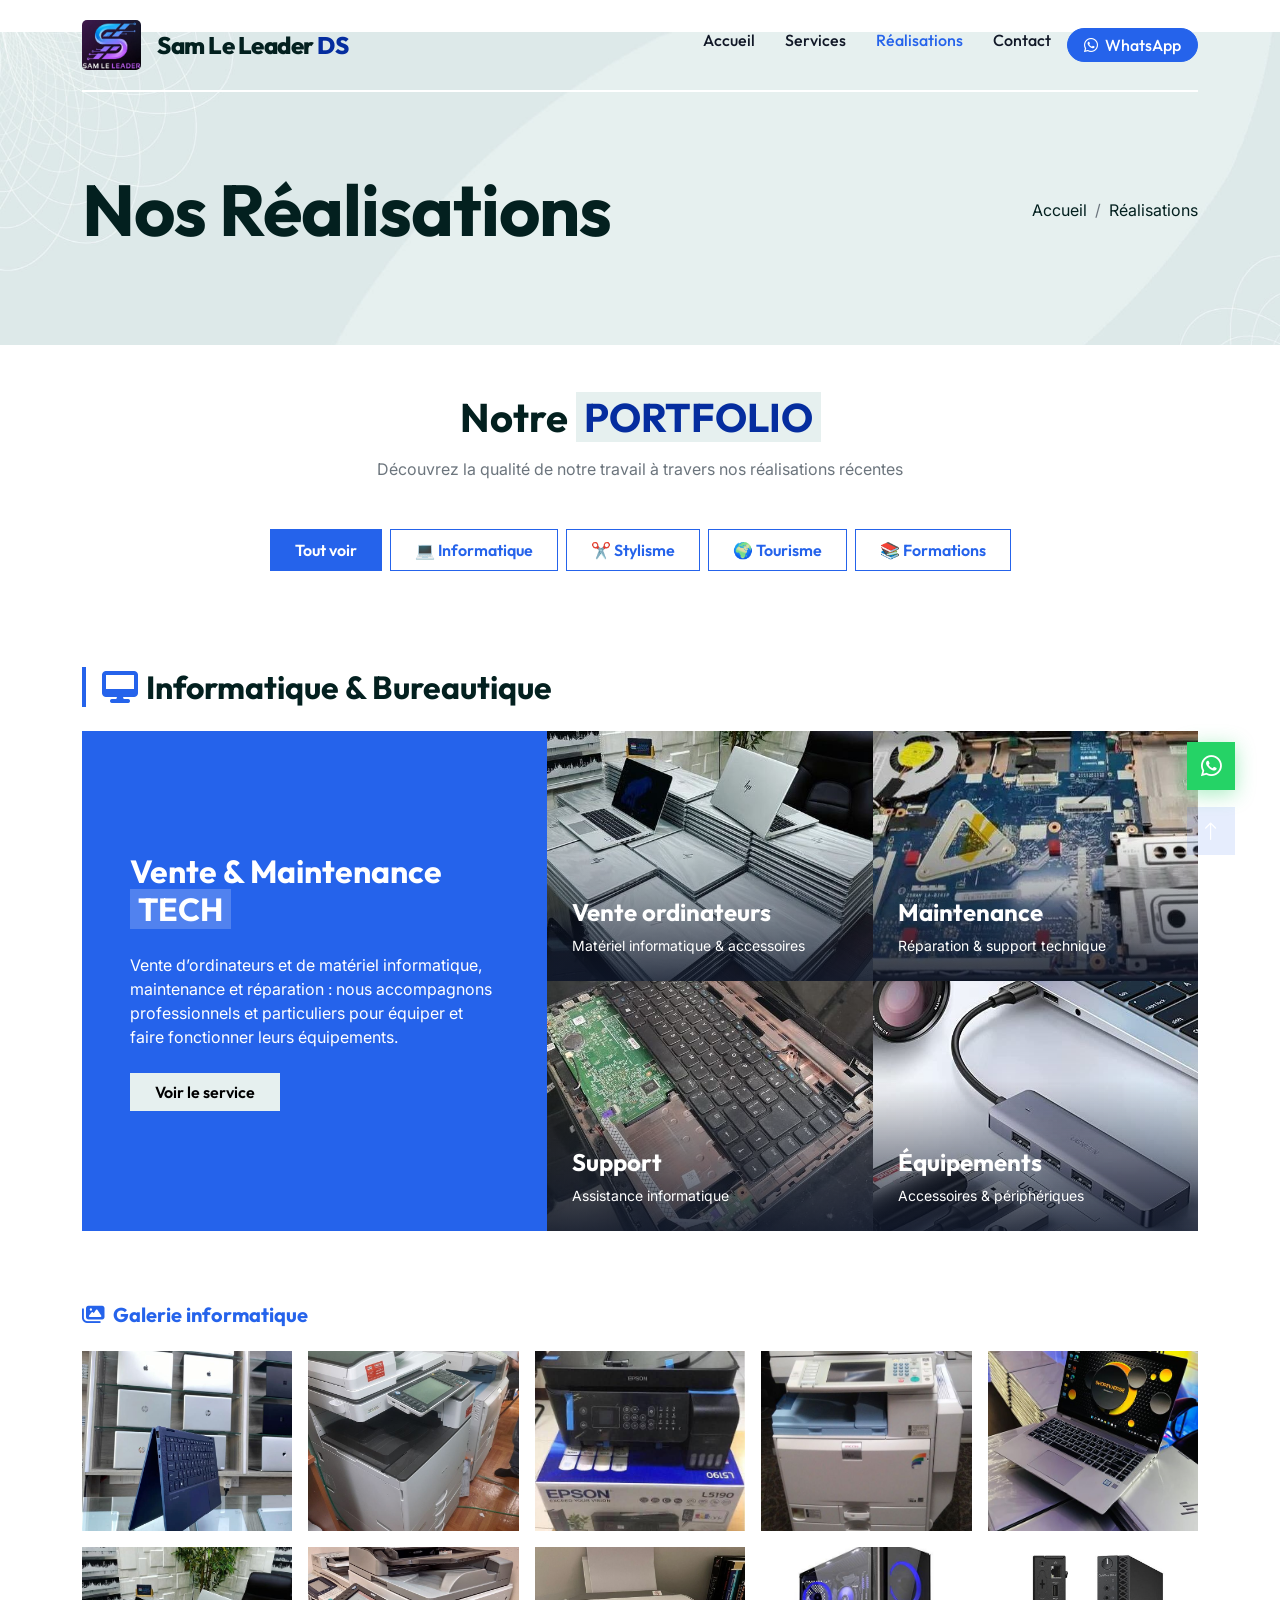
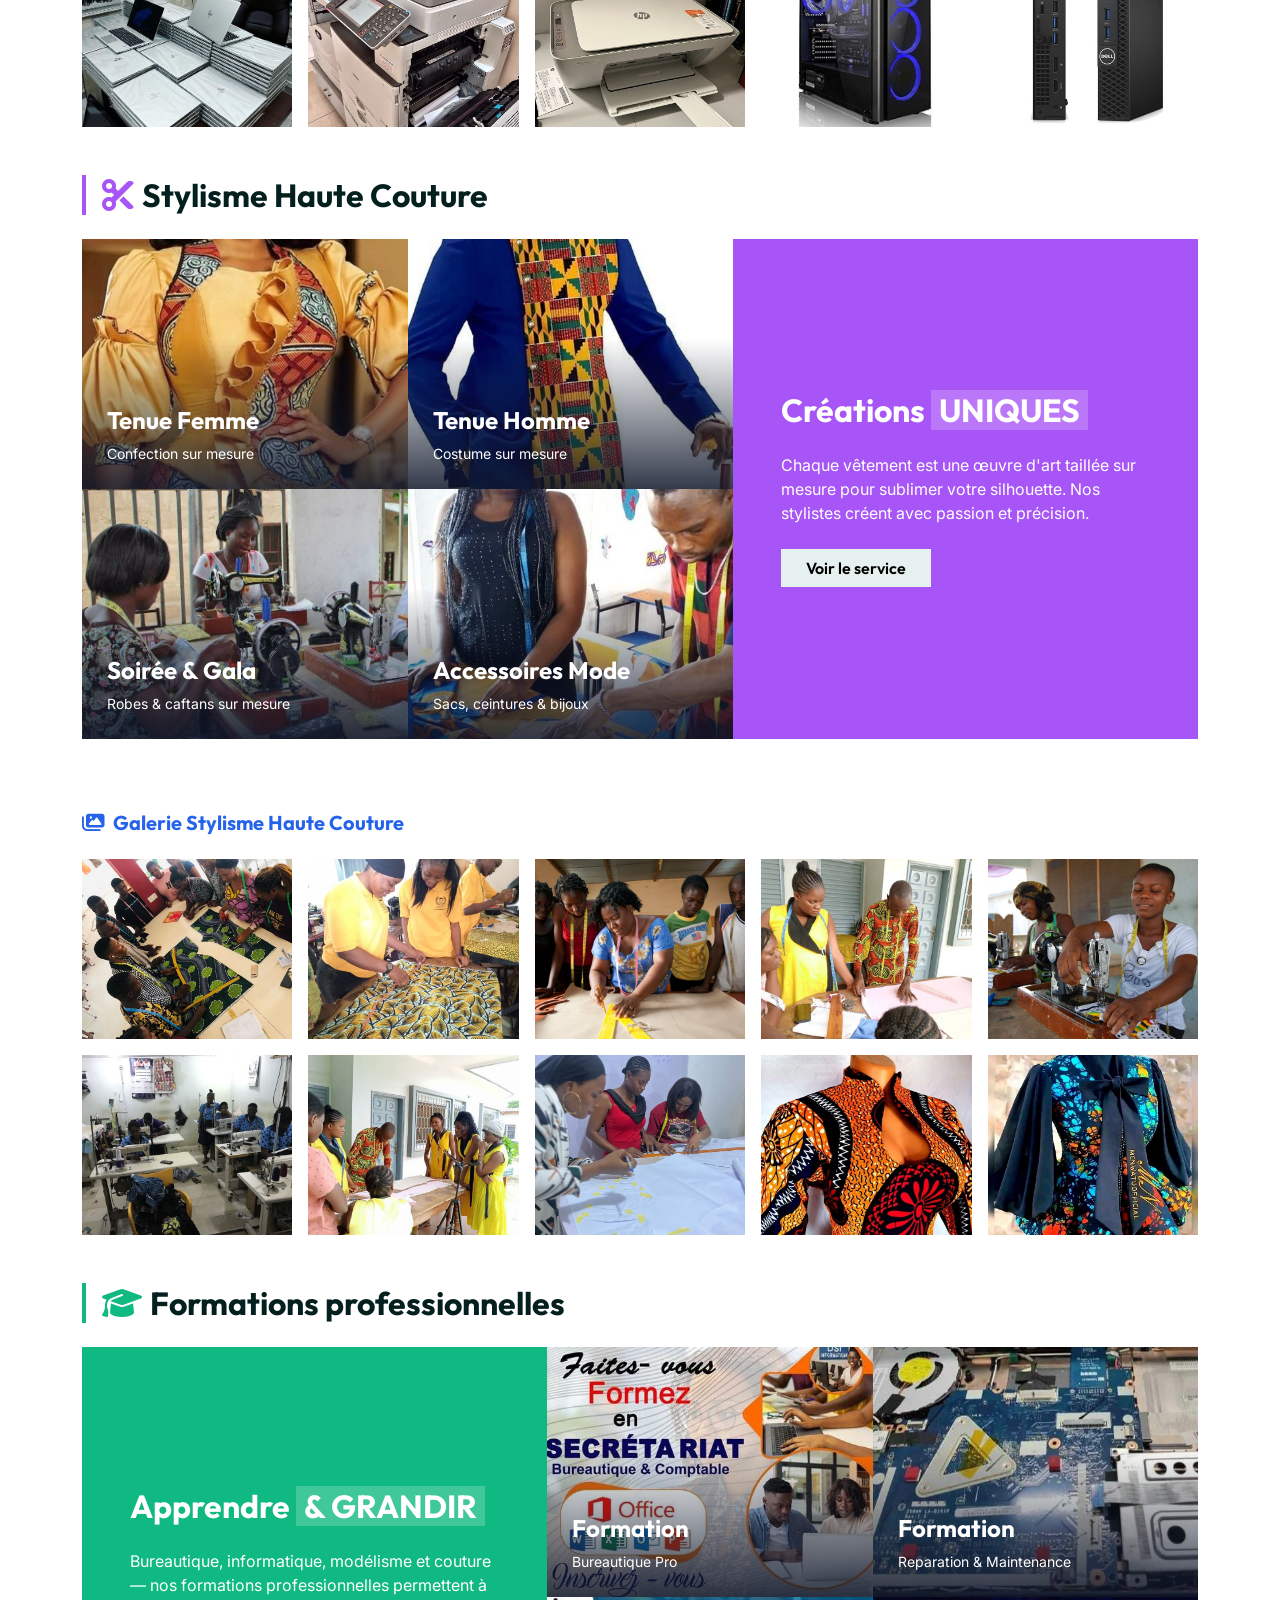
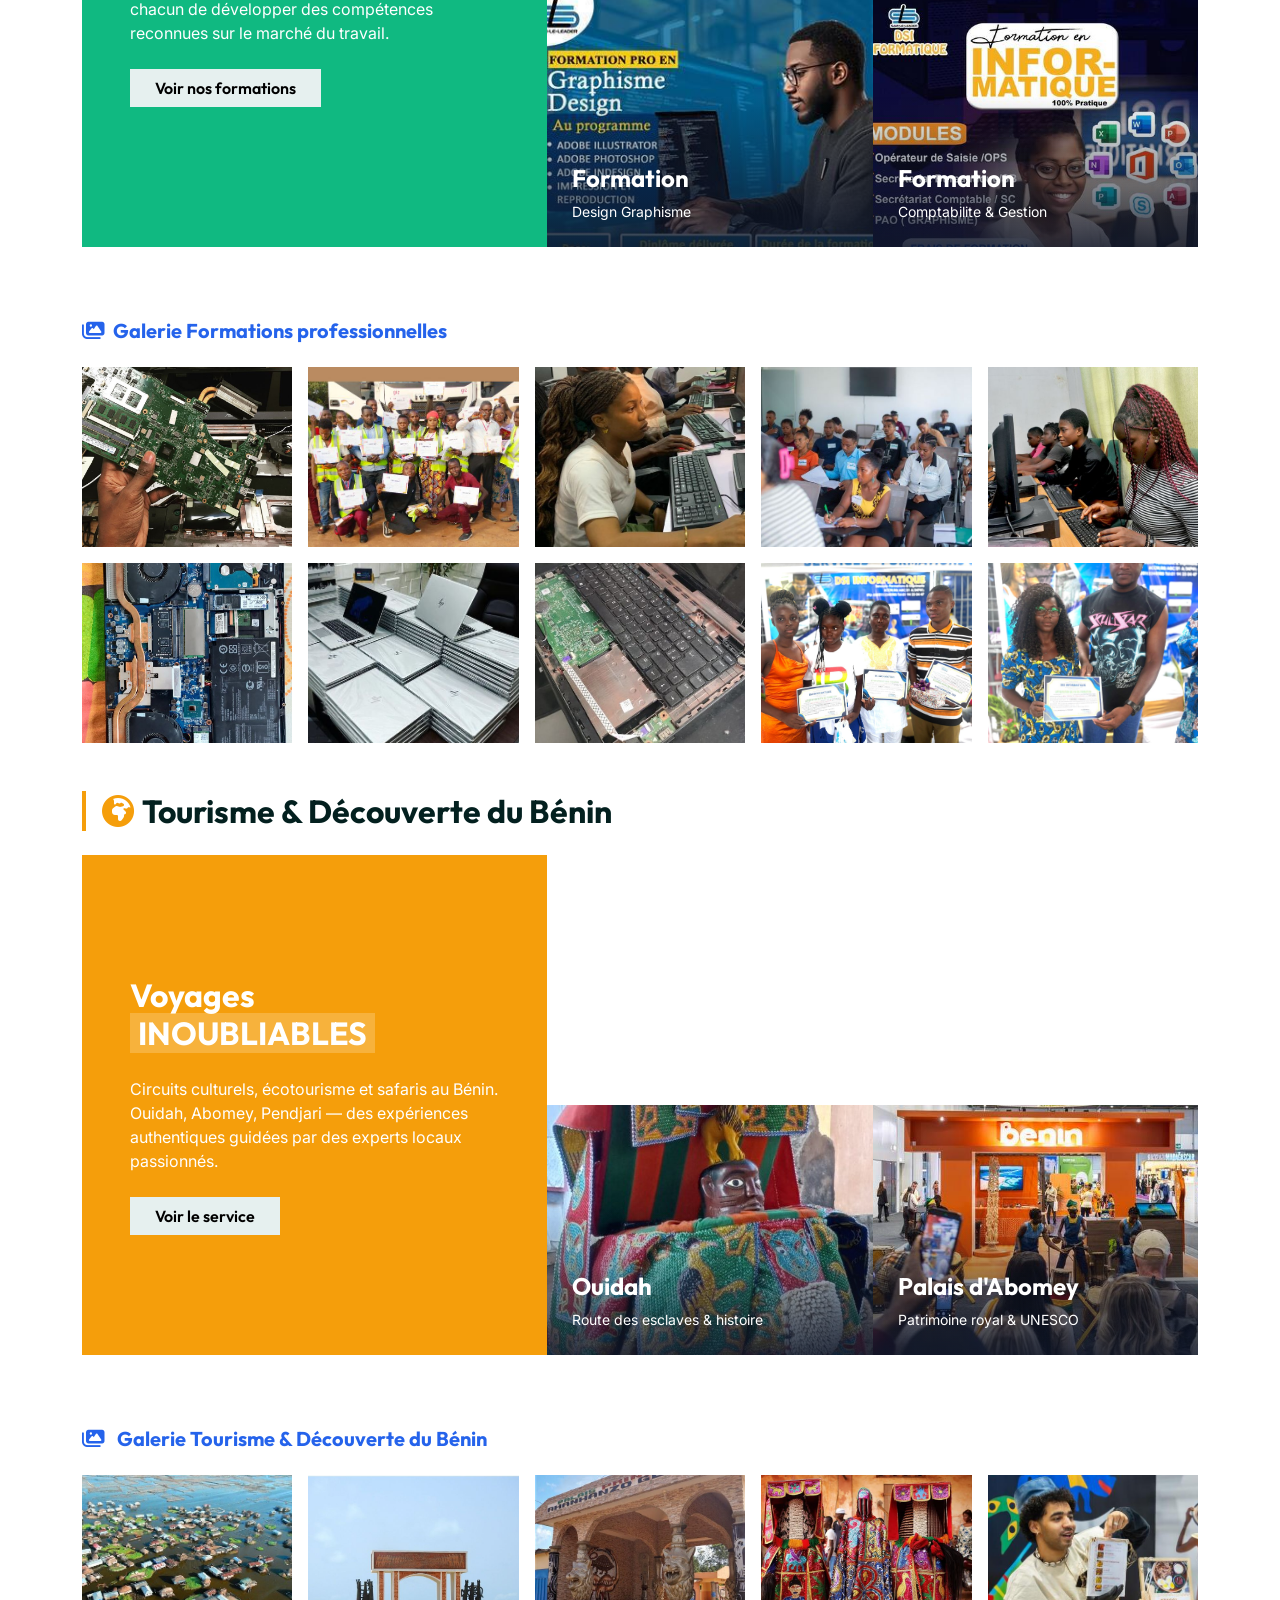
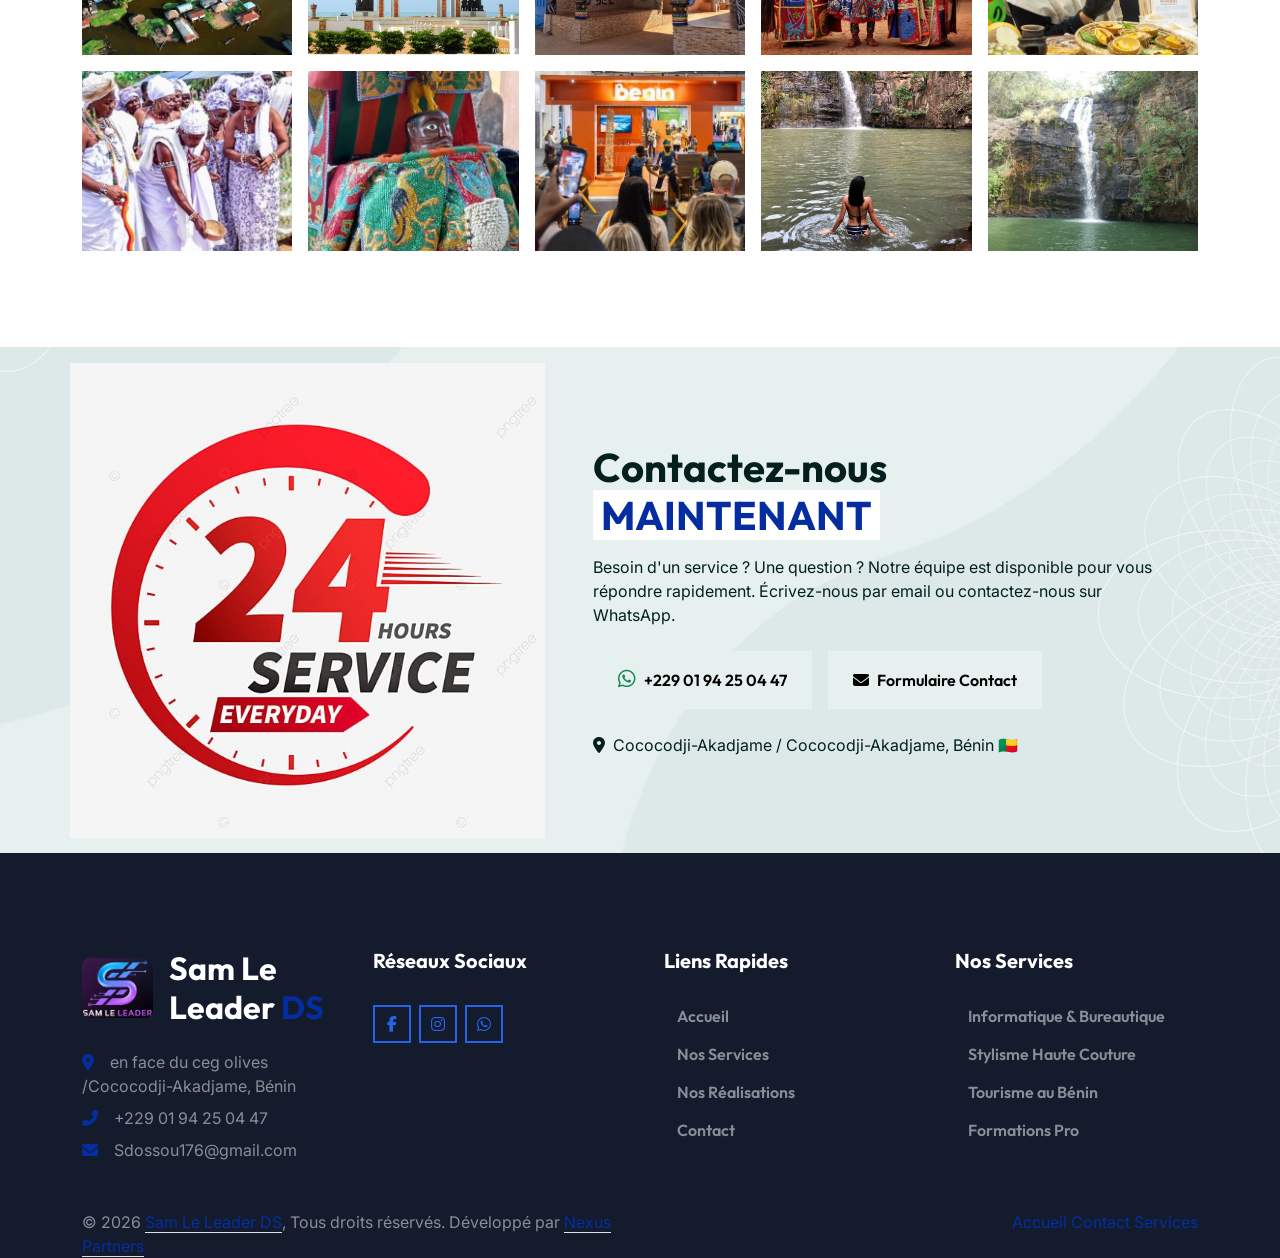
<file: project.html>
<!DOCTYPE html>
<html lang="fr" prefix="og: https://ogp.me/ns#">

<head>
    <meta charset="utf-8">
    <meta content="width=device-width, initial-scale=1.0" name="viewport">

    <!-- ===== SEO PRIMAIRE ===== -->
    <title>Portfolio & Réalisations — Sam Le Leader DS | Galerie Bénin</title>
    <meta name="description"
        content="Découvrez les réalisations de Sam Le Leader DS : formations informatiques, créations haute couture sur mesure et circuits touristiques au Bénin. Galerie photo à Cococodji-Akadjame.">
    <meta name="keywords"
        content="réalisations Sam Le Leader DS, portfolio Bénin, galerie couture Abomey-Calavi, tourisme Bénin portfolio, informatique Bénin projets">
    <meta name="robots" content="index, follow, max-snippet:-1, max-image-preview:large">
    <link rel="canonical" href="https://samleleaderds.com/project.html">

    <!-- ===== OPEN GRAPH ===== -->
    <meta property="og:type" content="website">
    <meta property="og:locale" content="fr_FR">
    <meta property="og:site_name" content="Sam Le Leader DS">
    <meta property="og:title" content="Portfolio — Sam Le Leader DS | Bénin">
    <meta property="og:description"
        content="Galerie de nos réalisations : informatique, haute couture & tourisme au Bénin.">
    <meta property="og:url" content="https://samleleaderds.com/project.html">
    <meta property="og:image" content="https://samleleaderds.com/img/project-1.jpg">
    <meta property="og:image:alt" content="Réalisations Sam Le Leader DS">

    <!-- ===== TWITTER CARD ===== -->
    <meta name="twitter:card" content="summary_large_image">
    <meta name="twitter:title" content="Portfolio Réalisations — Sam Le Leader DS">
    <meta name="twitter:description" content="Galerie informatique, couture & tourisme Bénin 🇧🇯">
    <meta name="twitter:image" content="https://samleleaderds.com/img/project-1.jpg">

    <!-- ===== FAVICON ===== -->
    <link href="img/favicon.ico" rel="icon">
    <link rel="apple-touch-icon" href="img/favicon.ico">

    <!-- ===== GOOGLE TAG MANAGER ===== -->
    <script>(function (w, d, s, l, i) {
            w[l] = w[l] || []; w[l].push({
                'gtm.start':
                    new Date().getTime(), event: 'gtm.js'
            }); var f = d.getElementsByTagName(s)[0],
                j = d.createElement(s), dl = l != 'dataLayer' ? '&l=' + l : ''; j.async = true; j.src =
                    'https://www.googletagmanager.com/gtm.js?id=' + i + dl; f.parentNode.insertBefore(j, f);
        })(window, document, 'script', 'dataLayer', 'GTM-W67HVQS5');</script>

    <!-- ===== GOOGLE ANALYTICS 4 (GA4) ===== -->
    <script async src="https://www.googletagmanager.com/gtag/js?id=G-3S6PG5N7S2"></script>
    <script>
        window.dataLayer = window.dataLayer || [];
        function gtag() { dataLayer.push(arguments); }
        gtag('js', new Date());
        gtag('config', 'G-3S6PG5N7S2');
    </script>

    <!-- ===== POLICES ===== -->
    <link rel="preconnect" href="https://fonts.googleapis.com">
    <link rel="preconnect" href="https://fonts.gstatic.com" crossorigin>
    <link
        href="https://fonts.googleapis.com/css2?family=Outfit:wght@300;400;500;600;700;800&family=Inter:wght@300;400;500;600&display=swap"
        rel="stylesheet">
    <link href="https://cdnjs.cloudflare.com/ajax/libs/font-awesome/6.4.0/css/all.min.css" rel="stylesheet">
    <link href="https://cdn.jsdelivr.net/npm/bootstrap-icons@1.4.1/font/bootstrap-icons.css" rel="stylesheet">
    <link href="lib/animate/animate.min.css" rel="stylesheet">
    <link href="lib/owlcarousel/assets/owl.carousel.min.css" rel="stylesheet">
    <link href="css/bootstrap.min.css" rel="stylesheet">
    <link href="css/style.css" rel="stylesheet">
</head>

<body>
    <!-- ===== GOOGLE TAG MANAGER (noscript) ===== -->
    <noscript><iframe src="https://www.googletagmanager.com/ns.html?id=GTM-W67HVQS5" height="0" width="0"
            style="display:none;visibility:hidden"></iframe></noscript>



    <!-- Navbar -->
    <div class="container-fluid sticky-top">
        <div class="container">
            <nav class="navbar navbar-expand-lg navbar-light border-bottom border-2 border-white">
                <a href="index.html" class="navbar-brand d-flex align-items-center">
                    <img src="img/logo.jpg" alt="Logo Sam Le Leader DS" class="img-fluid me-3"
                        style="max-height: 50px; border-radius: 5px;">
                    <h1 class="brand-logo mb-0">Sam Le Leader <span class="text-primary">DS</span></h1>
                </a>
                <button type="button" class="navbar-toggler ms-auto me-0" data-bs-toggle="collapse"
                    data-bs-target="#navbarCollapse"><span class="navbar-toggler-icon"></span></button>
                <div class="collapse navbar-collapse" id="navbarCollapse">
                    <div class="navbar-nav ms-auto">
                        <a href="index.html" class="nav-item nav-link">Accueil</a>
                        <a href="service.html" class="nav-item nav-link">Services</a>
                        <a href="project.html" class="nav-item nav-link active">Réalisations</a>
                        <a href="contact.html" class="nav-item nav-link">Contact</a>
                        <a href="https://wa.me/2290194250447" target="_blank"
                            class="nav-item nav-link btn btn-primary text-white ms-3 px-3 py-1 rounded-pill"><i
                                class="fab fa-whatsapp me-1"></i> WhatsApp</a>
                    </div>
                </div>
            </nav>
        </div>
    </div>

    <!-- Hero Header -->
    <div class="container-fluid pb-5 bg-primary hero-header">
        <div class="container py-5">
            <div class="row g-3 align-items-center">
                <div class="col-lg-6 text-center text-lg-start">
                    <h1 class="display-1 mb-0 animated slideInLeft text-dark">Nos Réalisations</h1>
                </div>
                <div class="col-lg-6 animated slideInRight">
                    <nav aria-label="breadcrumb">
                        <ol class="breadcrumb justify-content-center justify-content-lg-end mb-0">
                            <li class="breadcrumb-item"><a class="text-dark" href="index.html">Accueil</a></li>
                            <li class="breadcrumb-item text-dark active" aria-current="page">Réalisations</li>
                        </ol>
                    </nav>
                </div>
            </div>
        </div>
    </div>

    <!-- Filtres -->
    <div class="container py-5">
        <div class="text-center mb-5 wow fadeIn" data-wow-delay="0.1s">
            <h1>Notre <span class="text-uppercase text-primary bg-light px-2">Portfolio</span></h1>
            <p class="mt-3 text-muted">Découvrez la qualité de notre travail à travers nos réalisations récentes</p>
        </div>
        <div class="d-flex justify-content-center flex-wrap gap-2 mb-5 wow fadeIn" data-wow-delay="0.2s">
            <button class="btn btn-primary px-4 py-2 filter-btn active" data-filter="all">Tout voir</button>
            <button class="btn btn-outline-primary px-4 py-2 filter-btn" data-filter="info">💻 Informatique</button>
            <button class="btn btn-outline-primary px-4 py-2 filter-btn" data-filter="couture"
                style="--bs-btn-hover-bg: #a855f7; --bs-btn-hover-border-color: #a855f7;">✂️ Stylisme</button>
            <button class="btn btn-outline-primary px-4 py-2 filter-btn" data-filter="tourisme"
                style="--bs-btn-hover-bg: #f59e0b; --bs-btn-hover-border-color: #f59e0b;">🌍 Tourisme</button>
            <button class="btn btn-outline-primary px-4 py-2 filter-btn" data-filter="formation"
                style="--bs-btn-hover-bg: #10b981; --bs-btn-hover-border-color: #10b981;">📚 Formations</button>
        </div>
    </div>

    <!-- Galerie Projets -->
    <div class="container-fluid py-0 pb-5">
        <div class="container">

            <!-- Informatique -->
            <div class="mb-5 wow fadeIn portfolio-section" data-wow-delay="0.1s" data-category="info">
                <div class="d-flex align-items-center mb-4">
                    <div class="me-3" style="width:4px;height:40px;background:#2563eb;"></div>
                    <h2 class="mb-0"><i class="fa fa-desktop me-2" style="color:#2563eb;"></i>Informatique &amp;
                        Bureautique
                    </h2>
                </div>
                <div class="row g-0">
                    <div class="col-lg-5 wow fadeIn" data-wow-delay="0.1s">
                        <div class="d-flex flex-column justify-content-center h-100 p-5" style="background:#2563eb;">
                            <h2 class="text-white mb-4">Vente &amp; Maintenance <span class="text-uppercase px-2"
                                    style="background:rgba(255,255,255,0.2);">Tech</span></h2>
                            <p class="text-white mb-0">Vente d’ordinateurs et de matériel informatique, maintenance
                                et réparation : nous accompagnons professionnels et particuliers pour équiper et
                                faire fonctionner leurs équipements.</p>
                            <a href="service.html" class="btn btn-light mt-4 rounded-0 align-self-start px-4">Voir le
                                service</a>
                        </div>
                    </div>
                    <div class="col-lg-7">
                        <div class="row g-0">
                            <!-- Ligne 1 : 2 images -->
                            <div class="col-md-6 wow fadeIn" data-wow-delay="0.2s">
                                <div class="project-item position-relative overflow-hidden">
                                    <img class="img-fluid w-100" src="img/informatique-2.jpg"
                                        alt="Vente ordinateurs et matériel informatique">
                                    <a class="project-overlay text-decoration-none" href="contact.html">
                                        <h4 class="text-white">Vente ordinateurs</h4><small class="text-white">Matériel
                                            informatique &amp; accessoires</small>
                                    </a>
                                </div>
                            </div>
                            <div class="col-md-6 wow fadeIn" data-wow-delay="0.3s">
                                <div class="project-item position-relative overflow-hidden">
                                    <img class="img-fluid w-100" src="img/informatique-6.jpg"
                                        alt="Maintenance et réparation informatique">
                                    <a class="project-overlay text-decoration-none" href="contact.html">
                                        <h4 class="text-white">Maintenance</h4><small class="text-white">Réparation
                                            &amp; support technique</small>
                                    </a>
                                </div>
                            </div>
                            <!-- Ligne 2 : 2 images -->
                            <div class="col-md-6 wow fadeIn" data-wow-delay="0.4s">
                                <div class="project-item position-relative overflow-hidden">
                                    <img class="img-fluid w-100" src="img/informatique-3.jpg"
                                        alt="Support informatique et assistance">
                                    <a class="project-overlay text-decoration-none" href="contact.html">
                                        <h4 class="text-white">Support</h4><small class="text-white">Assistance
                                            informatique</small>
                                    </a>
                                </div>
                            </div>
                            <div class="col-md-6 wow fadeIn" data-wow-delay="0.5s">
                                <div class="project-item position-relative overflow-hidden">
                                    <img class="img-fluid w-100" src="img/informatique-7.jpg"
                                        alt="Équipements et accessoires informatiques">
                                    <a class="project-overlay text-decoration-none" href="contact.html">
                                        <h4 class="text-white">Équipements</h4><small class="text-white">Accessoires
                                            &amp; périphériques</small>
                                    </a>
                                </div>
                            </div>
                        </div>
                    </div>
                </div>

                <!-- Galerie informatique -->
                <div class="mt-5 pt-4">
                    <!-- Mobile: bouton déroulant -->
                    <button class="btn btn-link p-0 d-md-none text-decoration-none"
                        style="color:#2563eb;font-weight:600;" type="button" data-bs-toggle="collapse"
                        data-bs-target="#galerieInformatique" aria-expanded="false" aria-controls="galerieInformatique">
                        <i class="fa fa-images me-2"></i>Galerie informatique
                    </button>

                    <!-- Desktop: titre simple -->
                    <h5 class="mb-4 d-none d-md-block" style="color:#2563eb;"><i class="fa fa-images me-2"></i>Galerie
                        informatique</h5>

                    <!-- Mobile: galerie cachée par défaut -->
                    <div class="collapse d-md-none mt-3" id="galerieInformatique">
                        <div class="row g-3 row-cols-2">
                            <div class="col">
                                <div class="project-item position-relative overflow-hidden">
                                    <img class="img-fluid w-100" src="img/galerie-informatique/informatique-1.jpg"
                                        alt="Galerie informatique 1" style="object-fit:cover;height:180px;">
                                </div>
                            </div>
                            <div class="col">
                                <div class="project-item position-relative overflow-hidden">
                                    <img class="img-fluid w-100" src="img/galerie-informatique/informatique-2.jpg"
                                        alt="Galerie informatique 2" style="object-fit:cover;height:180px;">
                                </div>
                            </div>
                            <div class="col">
                                <div class="project-item position-relative overflow-hidden">
                                    <img class="img-fluid w-100" src="img/galerie-informatique/informatique-3.jpg"
                                        alt="Galerie informatique 3" style="object-fit:cover;height:180px;">
                                </div>
                            </div>
                            <div class="col">
                                <div class="project-item position-relative overflow-hidden">
                                    <img class="img-fluid w-100" src="img/galerie-informatique/informatique-4.jpg"
                                        alt="Galerie informatique 4" style="object-fit:cover;height:180px;">
                                </div>
                            </div>
                            <div class="col">
                                <div class="project-item position-relative overflow-hidden">
                                    <img class="img-fluid w-100" src="img/galerie-informatique/informatique-5.jpg"
                                        alt="Galerie informatique 5" style="object-fit:cover;height:180px;">
                                </div>
                            </div>
                            <div class="col">
                                <div class="project-item position-relative overflow-hidden">
                                    <img class="img-fluid w-100" src="img/galerie-informatique/informatique-6.jpg"
                                        alt="Galerie informatique 6" style="object-fit:cover;height:180px;">
                                </div>
                            </div>
                            <div class="col">
                                <div class="project-item position-relative overflow-hidden">
                                    <img class="img-fluid w-100" src="img/galerie-informatique/informatique-7.jpg"
                                        alt="Galerie informatique 7" style="object-fit:cover;height:180px;">
                                </div>
                            </div>
                            <div class="col">
                                <div class="project-item position-relative overflow-hidden">
                                    <img class="img-fluid w-100" src="img/galerie-informatique/informatique-8.jpg"
                                        alt="Galerie informatique 8" style="object-fit:cover;height:180px;">
                                </div>
                            </div>
                            <div class="col">
                                <div class="project-item position-relative overflow-hidden">
                                    <img class="img-fluid w-100" src="img/galerie-informatique/informatique-9.jpg"
                                        alt="Galerie informatique 9" style="object-fit:cover;height:180px;">
                                </div>
                            </div>
                            <div class="col">
                                <div class="project-item position-relative overflow-hidden">
                                    <img class="img-fluid w-100" src="img/galerie-informatique/informatique-10.jpg"
                                        alt="Galerie informatique 10" style="object-fit:cover;height:180px;">
                                </div>
                            </div>
                        </div>
                    </div>

                    <!-- Desktop: galerie toujours visible -->
                    <div class="d-none d-md-block">
                        <div class="row g-3 row-cols-2 row-cols-md-3 row-cols-lg-5">
                            <div class="col">
                                <div class="project-item position-relative overflow-hidden">
                                    <img class="img-fluid w-100" src="img/galerie-informatique/informatique-1.jpg"
                                        alt="Galerie informatique 1" style="object-fit:cover;height:180px;">
                                </div>
                            </div>
                            <div class="col">
                                <div class="project-item position-relative overflow-hidden">
                                    <img class="img-fluid w-100" src="img/galerie-informatique/informatique-2.jpg"
                                        alt="Galerie informatique 2" style="object-fit:cover;height:180px;">
                                </div>
                            </div>
                            <div class="col">
                                <div class="project-item position-relative overflow-hidden">
                                    <img class="img-fluid w-100" src="img/galerie-informatique/informatique-3.jpg"
                                        alt="Galerie informatique 3" style="object-fit:cover;height:180px;">
                                </div>
                            </div>
                            <div class="col">
                                <div class="project-item position-relative overflow-hidden">
                                    <img class="img-fluid w-100" src="img/galerie-informatique/informatique-4.jpg"
                                        alt="Galerie informatique 4" style="object-fit:cover;height:180px;">
                                </div>
                            </div>
                            <div class="col">
                                <div class="project-item position-relative overflow-hidden">
                                    <img class="img-fluid w-100" src="img/galerie-informatique/informatique-5.jpg"
                                        alt="Galerie informatique 5" style="object-fit:cover;height:180px;">
                                </div>
                            </div>
                            <div class="col">
                                <div class="project-item position-relative overflow-hidden">
                                    <img class="img-fluid w-100" src="img/galerie-informatique/informatique-6.jpg"
                                        alt="Galerie informatique 6" style="object-fit:cover;height:180px;">
                                </div>
                            </div>
                            <div class="col">
                                <div class="project-item position-relative overflow-hidden">
                                    <img class="img-fluid w-100" src="img/galerie-informatique/informatique-7.jpg"
                                        alt="Galerie informatique 7" style="object-fit:cover;height:180px;">
                                </div>
                            </div>
                            <div class="col">
                                <div class="project-item position-relative overflow-hidden">
                                    <img class="img-fluid w-100" src="img/galerie-informatique/informatique-8.jpg"
                                        alt="Galerie informatique 8" style="object-fit:cover;height:180px;">
                                </div>
                            </div>
                            <div class="col">
                                <div class="project-item position-relative overflow-hidden">
                                    <img class="img-fluid w-100" src="img/galerie-informatique/informatique-9.jpg"
                                        alt="Galerie informatique 9" style="object-fit:cover;height:180px;">
                                </div>
                            </div>
                            <div class="col">
                                <div class="project-item position-relative overflow-hidden">
                                    <img class="img-fluid w-100" src="img/galerie-informatique/informatique-10.jpg"
                                        alt="Galerie informatique 10" style="object-fit:cover;height:180px;">
                                </div>
                            </div>
                        </div>
                    </div>
                </div>
            </div>

            <!-- Stylisme -->
            <div class="mb-5 wow fadeIn portfolio-section" data-wow-delay="0.1s" data-category="couture">
                <div class="d-flex align-items-center mb-4">
                    <div class="me-3" style="width:4px;height:40px;background:#a855f7;"></div>
                    <h2 class="mb-0"><i class="fa fa-cut me-2" style="color:#a855f7;"></i>Stylisme Haute Couture</h2>
                </div>
                <div class="row g-0">

                    <div class="col-lg-7">
                        <div class="row g-0">
                            <!-- Ligne 1 : 2 images -->
                            <div class="col-md-6 wow fadeIn" data-wow-delay="0.2s">
                                <div class="project-item position-relative overflow-hidden">
                                    <img class="img-fluid w-100" src="img/stylisme-4.jpeg"
                                        alt="Vente ordinateurs et matériel informatique">
                                    <a class="project-overlay text-decoration-none" href="contact.html">
                                        <h4 class="text-white">Tenue Femme</h4><small class="text-white">Confection sur
                                            mesure</small>
                                    </a>
                                </div>
                            </div>
                            <div class="col-md-6 wow fadeIn" data-wow-delay="0.3s">
                                <div class="project-item position-relative overflow-hidden">
                                    <img class="img-fluid w-100" src="img/stylisme=7.jpeg"
                                        alt="Maintenance et réparation informatique">
                                    <a class="project-overlay text-decoration-none" href="contact.html">
                                        <h4 class="text-white">Tenue Homme</h4><small class="text-white">Costume sur
                                            mesure</small>
                                    </a>
                                </div>
                            </div>
                            <!-- Ligne 2 : 2 images -->
                            <div class="col-md-6 wow fadeIn" data-wow-delay="0.4s">
                                <div class="project-item position-relative overflow-hidden">
                                    <img class="img-fluid w-100" src="img/stylisme-3.jpg"
                                        alt="Tenues de soirée et robes sur mesure">
                                    <a class="project-overlay text-decoration-none" href="contact.html">
                                        <h4 class="text-white">Soirée &amp; Gala</h4><small class="text-white">Robes
                                            &amp; caftans sur mesure</small>
                                    </a>
                                </div>
                            </div>
                            <div class="col-md-6 wow fadeIn" data-wow-delay="0.5s">
                                <div class="project-item position-relative overflow-hidden">
                                    <img class="img-fluid w-100" src="img/stylisme-5.jpg"
                                        alt="Accessoires mode et bijoux">
                                    <a class="project-overlay text-decoration-none" href="contact.html">
                                        <h4 class="text-white">Accessoires Mode</h4><small class="text-white">Sacs,
                                            ceintures &amp; bijoux</small>
                                    </a>
                                </div>
                            </div>
                        </div>
                    </div>
                    <div class="col-lg-5 wow fadeIn" data-wow-delay="0.1s">
                        <div class="d-flex flex-column justify-content-center h-100 p-5" style="background:#a855f7;">
                            <h2 class="text-white mb-4">Créations <span class="text-uppercase px-2"
                                    style="background:rgba(255,255,255,0.2);">Uniques</span></h2>
                            <p class="text-white mb-0">Chaque vêtement est une œuvre d'art taillée sur mesure pour
                                sublimer votre silhouette. Nos stylistes créent avec passion et précision.</p>
                            <a href="service.html" class="btn btn-light mt-4 rounded-0 align-self-start px-4">Voir le
                                service</a>
                        </div>
                    </div>
                </div>

                <!-- Galerie Stylisme -->
                <div class="mt-5 pt-4">
                    <!-- Mobile: bouton déroulant -->
                    <button class="btn btn-link p-0 d-md-none text-decoration-none"
                        style="color:#2563eb;font-weight:600;" type="button" data-bs-toggle="collapse"
                        data-bs-target="#galerieInformatique" aria-expanded="false" aria-controls="galerieInformatique">
                        <i class="fa fa-images me-2"></i>Galerie Stylisme
                    </button>

                    <!-- Desktop: titre simple -->
                    <h5 class="mb-4 d-none d-md-block" style="color:#2563eb;"><i class="fa fa-images me-2"></i>Galerie
                        Stylisme Haute Couture</h5>

                    <!-- Mobile: galerie cachée par défaut -->
                    <div class="collapse d-md-none mt-3" id="galerieInformatique">
                        <div class="row g-3 row-cols-2">
                            <div class="col">
                                <div class="project-item position-relative overflow-hidden">
                                    <img class="img-fluid w-100" src="img/stylisme/stylisme1.jpg"
                                        alt="Galerie stylisme 1" style="object-fit:cover;height:180px;">
                                </div>
                            </div>
                            <div class="col">
                                <div class="project-item position-relative overflow-hidden">
                                    <img class="img-fluid w-100" src="img/stylisme/stylisme2.jpg"
                                        alt="Galerie stylisme 2" style="object-fit:cover;height:180px;">
                                </div>
                            </div>
                            <div class="col">
                                <div class="project-item position-relative overflow-hidden">
                                    <img class="img-fluid w-100" src="img/stylisme/stylisme3.jpg"
                                        alt="Galerie stylisme 3" style="object-fit:cover;height:180px;">
                                </div>
                            </div>
                            <div class="col">
                                <div class="project-item position-relative overflow-hidden">
                                    <img class="img-fluid w-100" src="img/stylisme/stylisme4.jpg"
                                        alt="Galerie stylisme 4" style="object-fit:cover;height:180px;">
                                </div>
                            </div>
                            <div class="col">
                                <div class="project-item position-relative overflow-hidden">
                                    <img class="img-fluid w-100" src="img/stylisme/stylisme5.jpg"
                                        alt="Galerie stylisme 5" style="object-fit:cover;height:180px;">
                                </div>
                            </div>
                            <div class="col">
                                <div class="project-item position-relative overflow-hidden">
                                    <img class="img-fluid w-100" src="img/stylisme/stylisme6.jpg"
                                        alt="Galerie stylisme 6" style="object-fit:cover;height:180px;">
                                </div>
                            </div>
                            <div class="col">
                                <div class="project-item position-relative overflow-hidden">
                                    <img class="img-fluid w-100" src="img/stylisme/stylisme7.jpg"
                                        alt="Galerie stylisme 7" style="object-fit:cover;height:180px;">
                                </div>
                            </div>
                            <div class="col">
                                <div class="project-item position-relative overflow-hidden">
                                    <img class="img-fluid w-100" src="img/stylisme/stylisme8.jpg"
                                        alt="Galerie stylisme 8" style="object-fit:cover;height:180px;">
                                </div>
                            </div>
                            <div class="col">
                                <div class="project-item position-relative overflow-hidden">
                                    <img class="img-fluid w-100" src="img/stylisme/stylisme9.jpg"
                                        alt="Galerie stylisme 9" style="object-fit:cover;height:180px;">
                                </div>
                            </div>
                            <div class="col">
                                <div class="project-item position-relative overflow-hidden">
                                    <img class="img-fluid w-100" src="img/stylisme/stylisme10.jpg"
                                        alt="Galerie stylisme 10" style="object-fit:cover;height:180px;">
                                </div>
                            </div>
                        </div>
                    </div>

                    <!-- Desktop: galerie toujours visible -->
                    <div class="d-none d-md-block">
                        <div class="row g-3 row-cols-2 row-cols-md-3 row-cols-lg-5">
                            <div class="col">
                                <div class="project-item position-relative overflow-hidden">
                                    <img class="img-fluid w-100" src="img/stylisme/stylisme1.jpg"
                                        alt="Galerie stylisme 1" style="object-fit:cover;height:180px;">
                                </div>
                            </div>
                            <div class="col">
                                <div class="project-item position-relative overflow-hidden">
                                    <img class="img-fluid w-100" src="img/stylisme/stylisme2.jpg"
                                        alt="Galerie stylisme 2" style="object-fit:cover;height:180px;">
                                </div>
                            </div>
                            <div class="col">
                                <div class="project-item position-relative overflow-hidden">
                                    <img class="img-fluid w-100" src="img/stylisme/stylisme3.jpg"
                                        alt="Galerie stylisme 3" style="object-fit:cover;height:180px;">
                                </div>
                            </div>
                            <div class="col">
                                <div class="project-item position-relative overflow-hidden">
                                    <img class="img-fluid w-100" src="img/stylisme/stylisme4.jpg"
                                        alt="Galerie stylisme 4" style="object-fit:cover;height:180px;">
                                </div>
                            </div>
                            <div class="col">
                                <div class="project-item position-relative overflow-hidden">
                                    <img class="img-fluid w-100" src="img/stylisme/stylisme5.jpg"
                                        alt="Galerie stylisme 5" style="object-fit:cover;height:180px;">
                                </div>
                            </div>
                            <div class="col">
                                <div class="project-item position-relative overflow-hidden">
                                    <img class="img-fluid w-100" src="img/stylisme/stylisme6.jpg"
                                        alt="Galerie stylisme 6" style="object-fit:cover;height:180px;">
                                </div>
                            </div>
                            <div class="col">
                                <div class="project-item position-relative overflow-hidden">
                                    <img class="img-fluid w-100" src="img/stylisme/stylisme7.jpg"
                                        alt="Galerie stylisme 7" style="object-fit:cover;height:180px;">
                                </div>
                            </div>
                            <div class="col">
                                <div class="project-item position-relative overflow-hidden">
                                    <img class="img-fluid w-100" src="img/stylisme/stylisme8.jpg"
                                        alt="Galerie stylisme 8" style="object-fit:cover;height:180px;">
                                </div>
                            </div>
                            <div class="col">
                                <div class="project-item position-relative overflow-hidden">
                                    <img class="img-fluid w-100" src="img/stylisme/stylisme9.jpg"
                                        alt="Galerie stylisme 9" style="object-fit:cover;height:180px;">
                                </div>
                            </div>
                            <div class="col">
                                <div class="project-item position-relative overflow-hidden">
                                    <img class="img-fluid w-100" src="img/stylisme/stylisme10.jpg"
                                        alt="Galerie stylisme 10" style="object-fit:cover;height:180px;">
                                </div>
                            </div>
                        </div>
                    </div>
                </div>

            </div>

            <!-- Formations -->
            <div class="mb-5 wow fadeIn portfolio-section" data-wow-delay="0.1s" data-category="formation">
                <div class="d-flex align-items-center mb-4">
                    <div class="me-3" style="width:4px;height:40px;background:#10b981;"></div>
                    <h2 class="mb-0"><i class="fa fa-graduation-cap me-2" style="color:#10b981;"></i>Formations
                        professionnelles</h2>
                </div>
                <div class="row g-0">
                    <div class="col-lg-5 wow fadeIn" data-wow-delay="0.1s">
                        <div class="d-flex flex-column justify-content-center h-100 p-5" style="background:#10b981;">
                            <h2 class="text-white mb-4">Apprendre <span class="text-uppercase px-2"
                                    style="background:rgba(255,255,255,0.2);">&amp; Grandir</span></h2>
                            <p class="text-white mb-0">Bureautique, informatique, modélisme et couture — nos formations
                                professionnelles permettent à chacun de développer des compétences reconnues sur le
                                marché
                                du travail.</p>
                            <a href="service.html" class="btn btn-light mt-4 rounded-0 align-self-start px-4">Voir nos
                                formations</a>
                        </div>
                    </div>

                    <div class="col-lg-7">
                        <div class="row g-0">
                            <!-- Ligne 1 : 2 images -->
                            <div class="col-md-6 wow fadeIn" data-wow-delay="0.2s">
                                <div class="project-item position-relative overflow-hidden">
                                    <img class="img-fluid w-100" src="img/formation/formation-1.jpg"
                                        alt="Vente ordinateurs et matériel informatique">
                                    <a class="project-overlay text-decoration-none" href="contact.html">
                                        <h4 class="text-white">Formation</h4><small class="text-white">Bureautique
                                            Pro</small>
                                    </a>
                                </div>
                            </div>
                            <div class="col-md-6 wow fadeIn" data-wow-delay="0.3s">
                                <div class="project-item position-relative overflow-hidden">
                                    <img class="img-fluid w-100" src="img/informatique-6.jpg"
                                        alt="Maintenance et réparation informatique">
                                    <a class="project-overlay text-decoration-none" href="contact.html">
                                        <h4 class="text-white">Formation</h4><small class="text-white">Reparation &amp;
                                            Maintenance</small>
                                    </a>
                                </div>
                            </div>
                            <!-- Ligne 2 : 2 images -->
                            <div class="col-md-6 wow fadeIn" data-wow-delay="0.4s">
                                <div class="project-item position-relative overflow-hidden">
                                    <img class="img-fluid w-100" src="img/formation/formation-2.jpg"
                                        alt="Support informatique et assistance">
                                    <a class="project-overlay text-decoration-none" href="contact.html">
                                        <h4 class="text-white">Formation</h4><small class="text-white">Design
                                            Graphisme</small>
                                    </a>
                                </div>
                            </div>
                            <div class="col-md-6 wow fadeIn" data-wow-delay="0.5s">
                                <div class="project-item position-relative overflow-hidden">
                                    <img class="img-fluid w-100" src="img/formation/formation-3.jpg"
                                        alt="Équipements et accessoires informatiques">
                                    <a class="project-overlay text-decoration-none" href="contact.html">
                                        <h4 class="text-white">Formation</h4><small class="text-white">Comptabilite
                                            &amp; Gestion</small>
                                    </a>
                                </div>
                            </div>
                        </div>
                    </div>


                </div>

                <!-- Galerie Formations -->
                <div class="mt-5 pt-4">
                    <!-- Mobile: bouton déroulant -->
                    <button class="btn btn-link p-0 d-md-none text-decoration-none"
                        style="color:#2563eb;font-weight:600;" type="button" data-bs-toggle="collapse"
                        data-bs-target="#galerieInformatique" aria-expanded="false" aria-controls="galerieInformatique">
                        <i class="fa fa-images me-2"></i>Galerie Formations professionnelles
                    </button>

                    <!-- Desktop: titre simple -->
                    <h5 class="mb-4 d-none d-md-block" style="color:#2563eb;"><i class="fa fa-images me-2"></i>Galerie
                        Formations professionnelles</h5>

                    <!-- Mobile: galerie cachée par défaut -->
                    <div class="collapse d-md-none mt-3" id="galerieInformatique">
                        <div class="row g-3 row-cols-2">
                            <div class="col">
                                <div class="project-item position-relative overflow-hidden">
                                    <img class="img-fluid w-100" src="img/formation/formation-5.jpg"
                                        alt="Galerie informatique 1" style="object-fit:cover;height:180px;">
                                </div>
                            </div>
                            <div class="col">
                                <div class="project-item position-relative overflow-hidden">
                                    <img class="img-fluid w-100" src="img/formation/formation-6.jpg"
                                        alt="Galerie informatique 2" style="object-fit:cover;height:180px;">
                                </div>
                            </div>
                            <div class="col">
                                <div class="project-item position-relative overflow-hidden">
                                    <img class="img-fluid w-100" src="img/service-1.jpg" alt="Galerie informatique 3"
                                        style="object-fit:cover;height:180px;">
                                </div>
                            </div>
                            <div class="col">
                                <div class="project-item position-relative overflow-hidden">
                                    <img class="img-fluid w-100" src="img/service-4.jpg" alt="Galerie informatique 4"
                                        style="object-fit:cover;height:180px;">
                                </div>
                            </div>
                            <div class="col">
                                <div class="project-item position-relative overflow-hidden">
                                    <img class="img-fluid w-100" src="img/formation/formation-7.jpg"
                                        alt="Galerie informatique 5" style="object-fit:cover;height:180px;">
                                </div>
                            </div>
                            <div class="col">
                                <div class="project-item position-relative overflow-hidden">
                                    <img class="img-fluid w-100" src="img/formation/formation-8.jpg"
                                        alt="Galerie informatique 6" style="object-fit:cover;height:180px;">
                                </div>
                            </div>
                            <div class="col">
                                <div class="project-item position-relative overflow-hidden">
                                    <img class="img-fluid w-100" src="img/informatique-2.jpg"
                                        alt="Galerie informatique 7" style="object-fit:cover;height:180px;">
                                </div>
                            </div>
                            <div class="col">
                                <div class="project-item position-relative overflow-hidden">
                                    <img class="img-fluid w-100" src="img/informatique-3.jpg"
                                        alt="Galerie informatique 8" style="object-fit:cover;height:180px;">
                                </div>
                            </div>
                            <div class="col">
                                <div class="project-item position-relative overflow-hidden">
                                    <img class="img-fluid w-100" src="img/formation/formation-9.jpg"
                                        alt="Galerie informatique 9" style="object-fit:cover;height:180px;">
                                </div>
                            </div>
                            <div class="col">
                                <div class="project-item position-relative overflow-hidden">
                                    <img class="img-fluid w-100" src="img/service-1.jpg" alt="Galerie informatique 10"
                                        style="object-fit:cover;height:180px;">
                                </div>
                            </div>
                        </div>
                    </div>

                    <!-- Desktop: galerie toujours visible -->
                    <div class="d-none d-md-block">
                        <div class="row g-3 row-cols-2 row-cols-md-3 row-cols-lg-5">
                            <div class="col">
                                <div class="project-item position-relative overflow-hidden">
                                    <img class="img-fluid w-100" src="img/formation/formation-4.jpg" alt="formation "
                                        style="object-fit:cover;height:180px;">
                                </div>
                            </div>
                            <div class="col">
                                <div class="project-item position-relative overflow-hidden">
                                    <img class="img-fluid w-100" src="img/formation/formation-5.jpg" alt="formation "
                                        style="object-fit:cover;height:180px;">
                                </div>
                            </div>
                            <div class="col">
                                <div class="project-item position-relative overflow-hidden">
                                    <img class="img-fluid w-100" src="img/service-1.jpg" alt="Galerie informatique 3"
                                        style="object-fit:cover;height:180px;">
                                </div>
                            </div>
                            <div class="col">
                                <div class="project-item position-relative overflow-hidden">
                                    <img class="img-fluid w-100" src="img/service-4.jpg" alt="Galerie informatique 4"
                                        style="object-fit:cover;height:180px;">
                                </div>
                            </div>
                            <div class="col">
                                <div class="project-item position-relative overflow-hidden">
                                    <img class="img-fluid w-100" src="img/formation/formation-7.jpg" alt="formation "
                                        style="object-fit:cover;height:180px;">
                                </div>
                            </div>
                            <div class="col">
                                <div class="project-item position-relative overflow-hidden">
                                    <img class="img-fluid w-100" src="img/formation/formation-6.jpg"
                                        alt="Galerie informatique 6" style="object-fit:cover;height:180px;">
                                </div>
                            </div>
                            <div class="col">
                                <div class="project-item position-relative overflow-hidden">
                                    <img class="img-fluid w-100" src="img/informatique-2.jpg"
                                        alt="Galerie informatique 7" style="object-fit:cover;height:180px;">
                                </div>
                            </div>
                            <div class="col">
                                <div class="project-item position-relative overflow-hidden">
                                    <img class="img-fluid w-100" src="img/informatique-3.jpg"
                                        alt="Galerie informatique 8" style="object-fit:cover;height:180px;">
                                </div>
                            </div>
                            <div class="col">
                                <div class="project-item position-relative overflow-hidden">
                                    <img class="img-fluid w-100" src="img/formation/formation-8.jpg" alt="formation "
                                        style="object-fit:cover;height:180px;">
                                </div>
                            </div>
                            <div class="col">
                                <div class="project-item position-relative overflow-hidden">
                                    <img class="img-fluid w-100" src="img/formation/formation-9.jpg" alt="formation "
                                        style="object-fit:cover;height:180px;">
                                </div>
                            </div>
                        </div>
                    </div>
                </div>
            </div>

            <!-- Tourisme -->
            <div class="mb-5 wow fadeIn portfolio-section" data-wow-delay="0.1s" data-category="tourisme">
                <div class="d-flex align-items-center mb-4">
                    <div class="me-3" style="width:4px;height:40px;background:#f59e0b;"></div>
                    <h2 class="mb-0"><i class="fa fa-globe-africa me-2" style="color:#f59e0b;"></i>Tourisme & Découverte
                        du Bénin</h2>
                </div>
                <div class="row g-0">
                    <div class="col-lg-5 wow fadeIn" data-wow-delay="0.1s">
                        <div class="d-flex flex-column justify-content-center h-100 p-5" style="background:#f59e0b;">
                            <h2 class="text-white mb-4">Voyages <span class="text-uppercase px-2"
                                    style="background:rgba(255,255,255,0.2);">Inoubliables</span></h2>
                            <p class="text-white mb-0">Circuits culturels, écotourisme et safaris au Bénin. Ouidah,
                                Abomey,
                                Pendjari — des expériences authentiques guidées par des experts locaux passionnés.</p>
                            <a href="service.html" class="btn btn-light mt-4 rounded-0 align-self-start px-4">Voir le
                                service</a>
                        </div>
                    </div>

                    <div class="col-lg-7">
                        <div class="row g-0">
                            <!-- Ligne 1 : 2 images -->
                            <div class="col-md-6 wow fadeIn" data-wow-delay="0.2s">
                                <div class="project-item position-relative overflow-hidden">
                                    <img class="img-fluid w-100" src="img/tourisme/tourisme-5.jpg"
                                        alt="Circuits touristiques guidés au Bénin">
                                    <a class="project-overlay text-decoration-none" href="contact.html">
                                        <h4 class="text-white">Circuits Guidés</h4><small class="text-white">Découverte
                                            du Bénin</small>
                                    </a>
                                </div>
                            </div>
                            <div class="col-md-6 wow fadeIn" data-wow-delay="0.3s">
                                <div class="project-item position-relative overflow-hidden">
                                    <img class="img-fluid w-100" src="img/tourisme/tourisme-6.jpg"
                                        alt="Safari Pendjari et faune sauvage du Bénin">
                                    <a class="project-overlay text-decoration-none" href="contact.html">
                                        <h4 class="text-white">Safari Pendjari</h4><small class="text-white">Faune
                                            sauvage du nord</small>
                                    </a>
                                </div>
                            </div>
                            <!-- Ligne 2 : 2 images -->
                            <div class="col-md-6 wow fadeIn" data-wow-delay="0.4s">
                                <div class="project-item position-relative overflow-hidden">
                                    <img class="img-fluid w-100" src="img/tourisme/tourisme-7.jpg"
                                        alt="Ouidah - Route des esclaves et histoire">
                                    <a class="project-overlay text-decoration-none" href="contact.html">
                                        <h4 class="text-white">Ouidah</h4><small class="text-white">Route des esclaves
                                            &amp; histoire</small>
                                    </a>
                                </div>
                            </div>
                            <div class="col-md-6 wow fadeIn" data-wow-delay="0.5s">
                                <div class="project-item position-relative overflow-hidden">
                                    <img class="img-fluid w-100" src="img/tourisme/tourisme-8.jpg"
                                        alt="Palais royaux d'Abomey - Patrimoine UNESCO">
                                    <a class="project-overlay text-decoration-none" href="contact.html">
                                        <h4 class="text-white">Palais d'Abomey</h4><small class="text-white">Patrimoine
                                            royal &amp; UNESCO</small>
                                    </a>
                                </div>
                            </div>
                        </div>
                    </div>
                </div>

                <!-- Galerie Tourisme -->
                <div class="mt-5 pt-4">
                    <!-- Mobile: bouton déroulant -->
                    <button class="btn btn-link p-0 d-md-none text-decoration-none"
                        style="color:#2563eb;font-weight:600;" type="button" data-bs-toggle="collapse"
                        data-bs-target="#galerieInformatique" aria-expanded="false" aria-controls="galerieInformatique">
                        <i class="fa fa-images me-2"></i>Galerie Tourisme & Découverte
                        du Bénin
                    </button>

                    <!-- Desktop: titre simple -->
                    <h5 class="mb-4 d-none d-md-block" style="color:#2563eb;"><i class="fa fa-images me-2"></i> Galerie
                        Tourisme & Découverte
                        du Bénin </h5>

                    <!-- Mobile: galerie cachée par défaut -->
                    <div class="collapse d-md-none mt-3" id="galerieInformatique">
                        <div class="row g-3 row-cols-2">
                            <div class="col">
                                <div class="project-item position-relative overflow-hidden">
                                    <img class="img-fluid w-100" src="img/tourisme/tourisme-10.jpg" alt="tourisme"
                                        style="object-fit:cover;height:180px;">
                                </div>
                            </div>
                            <div class="col">
                                <div class="project-item position-relative overflow-hidden">
                                    <img class="img-fluid w-100" src="img/tourisme/tourisme-9.jpg" alt="tourisme"
                                        style="object-fit:cover;height:180px;">
                                </div>
                            </div>
                            <div class="col">
                                <div class="project-item position-relative overflow-hidden">
                                    <img class="img-fluid w-100" src="img/tourisme/tourisme-8.jpg" alt="tourisme"
                                        style="object-fit:cover;height:180px;">
                                </div>
                            </div>
                            <div class="col">
                                <div class="project-item position-relative overflow-hidden">
                                    <img class="img-fluid w-100" src="img/tourisme/tourisme-11.jpg" alt="tourisme"
                                        style="object-fit:cover;height:180px;">
                                </div>
                            </div>
                            <div class="col">
                                <div class="project-item position-relative overflow-hidden">
                                    <img class="img-fluid w-100" src="img/tourisme/tourisme-12.jpg" alt="tourisme"
                                        style="object-fit:cover;height:180px;">
                                </div>
                            </div>
                            <div class="col">
                                <div class="project-item position-relative overflow-hidden">
                                    <img class="img-fluid w-100" src="img/tourisme/tourisme-13.jpg" alt="tourisme"
                                        style="object-fit:cover;height:180px;">
                                </div>
                            </div>
                            <div class="col">
                                <div class="project-item position-relative overflow-hidden">
                                    <img class="img-fluid w-100" src="img/tourisme/tourisme-4.jpg" alt="tourisme"
                                        style="object-fit:cover;height:180px;">
                                </div>
                            </div>
                            <div class="col">
                                <div class="project-item position-relative overflow-hidden">
                                    <img class="img-fluid w-100" src="img/tourisme/tourisme-3.jpg" alt="tourisme"
                                        style="object-fit:cover;height:180px;">
                                </div>
                            </div>
                            <div class="col">
                                <div class="project-item position-relative overflow-hidden">
                                    <img class="img-fluid w-100" src="img/tourisme/tourisme-2.jpg" alt="tourisme"
                                        style="object-fit:cover;height:180px;">
                                </div>
                            </div>
                            <div class="col">
                                <div class="project-item position-relative overflow-hidden">
                                    <img class="img-fluid w-100" src="img/tourisme/tourisme-1.jpg" alt="tourisme"
                                        style="object-fit:cover;height:180px;">
                                </div>
                            </div>
                        </div>
                    </div>

                    <!-- Desktop: galerie toujours visible -->
                    <div class="d-none d-md-block">
                        <div class="row g-3 row-cols-2 row-cols-md-3 row-cols-lg-5">
                            <div class="col">
                                <div class="project-item position-relative overflow-hidden">
                                    <img class="img-fluid w-100" src="img/tourisme/tourisme-1.jpg" alt="tourisme"
                                        style="object-fit:cover;height:180px;">
                                </div>
                            </div>
                            <div class="col">
                                <div class="project-item position-relative overflow-hidden">
                                    <img class="img-fluid w-100" src="img/tourisme/tourisme-2.jpg" alt="tourisme"
                                        style="object-fit:cover;height:180px;">
                                </div>
                            </div>
                            <div class="col">
                                <div class="project-item position-relative overflow-hidden">
                                    <img class="img-fluid w-100" src="img/tourisme/tourisme-3.jpg" alt="tourisme"
                                        style="object-fit:cover;height:180px;">
                                </div>
                            </div>
                            <div class="col">
                                <div class="project-item position-relative overflow-hidden">
                                    <img class="img-fluid w-100" src="img/tourisme/tourisme-4.jpg" alt="tourisme"
                                        style="object-fit:cover;height:180px;">
                                </div>
                            </div>
                            <div class="col">
                                <div class="project-item position-relative overflow-hidden">
                                    <img class="img-fluid w-100" src="img/tourisme/tourisme-5.jpg" alt="tourisme"
                                        style="object-fit:cover;height:180px;">
                                </div>
                            </div>
                            <div class="col">
                                <div class="project-item position-relative overflow-hidden">
                                    <img class="img-fluid w-100" src="img/tourisme/tourisme-6.jpg" alt="tourisme"
                                        style="object-fit:cover;height:180px;">
                                </div>
                            </div>
                            <div class="col">
                                <div class="project-item position-relative overflow-hidden">
                                    <img class="img-fluid w-100" src="img/tourisme/tourisme-7.jpg" alt="tourisme"
                                        style="object-fit:cover;height:180px;">
                                </div>
                            </div>
                            <div class="col">
                                <div class="project-item position-relative overflow-hidden">
                                    <img class="img-fluid w-100" src="img/tourisme/tourisme-8.jpg" alt="tourisme"
                                        style="object-fit:cover;height:180px;">
                                </div>
                            </div>
                            <div class="col">
                                <div class="project-item position-relative overflow-hidden">
                                    <img class="img-fluid w-100" src="img/tourisme/tourisme-9.jpg" alt="tourisme"
                                        style="object-fit:cover;height:180px;">
                                </div>
                            </div>
                            <div class="col">
                                <div class="project-item position-relative overflow-hidden">
                                    <img class="img-fluid w-100" src="img/tourisme/tourisme-10.jpg" alt="tourisme"
                                        style="object-fit:cover;height:180px;">
                                </div>
                            </div>
                        </div>
                    </div>
                </div>
            </div>
        </div>
    </div>

    <!-- Newsletter / CTA Start -->
    <div class="container-fluid bg-primary newsletter p-0">
        <div class="container p-0">
            <div class="row g-0 align-items-center">
                <div class="col-md-5 ps-lg-0 text-start wow fadeIn" data-wow-delay="0.2s">
                    <img class="img-fluid w-100" src="img/newsletter.jpg" alt="Sam Le Leader DS - Contact">
                </div>
                <div class="col-md-7 py-5 newsletter-text wow fadeIn" data-wow-delay="0.5s">
                    <div class="p-5">
                        <h1 class="mb-3">Contactez-nous <span
                                class="text-uppercase text-primary bg-white px-2">Maintenant</span></h1>
                        <p class="text-dark mb-4">Besoin d'un service ? Une question ? Notre équipe est disponible pour
                            vous répondre rapidement. Écrivez-nous par email ou contactez-nous sur WhatsApp.</p>
                        <div class="d-flex gap-3 flex-wrap mb-4">
                            <a href="https://wa.me/2290194250447" target="_blank"
                                class="btn btn-light px-4 py-3 rounded-0">
                                <i class="fab fa-whatsapp text-success me-2 fs-5"></i>+229 01 94 25 04 47
                            </a>
                            <a href="contact.html" class="btn btn-light px-4 py-3 rounded-0">
                                <i class="fa fa-envelope me-2"></i>Formulaire Contact
                            </a>
                        </div>
                        <p class="mb-0 text-dark"><i class="fa fa-map-marker-alt me-2"></i>Cococodji-Akadjame /
                            Cococodji-Akadjame, Bénin 🇧🇯</p>
                    </div>
                </div>
            </div>
        </div>
    </div>
    <!-- Newsletter End -->

    <!-- Footer -->
    <div class="container-fluid bg-dark text-white-50 footer pt-5">
        <div class="container py-5">
            <div class="row g-5">
                <div class="col-md-6 col-lg-3 wow fadeIn" data-wow-delay="0.1s">
                    <a href="index.html" class="d-flex align-items-center mb-4 text-decoration-none">
                        <img src="img/logo.jpg" alt="Logo Sam Le Leader DS" class="img-fluid me-3"
                            style="max-height: 60px; border-radius: 8px;">
                        <h2 class="text-white mb-0" style="font-family: var(--font-main);">Sam Le Leader <span
                                class="text-primary">DS</span></h2>
                    </a>
                    <p class="mb-2"><i class="fa fa-map-marker-alt me-3 text-primary"></i>en face du ceg olives
                        /Cococodji-Akadjame,
                        Bénin</p>
                    <p class="mb-2"><i class="fa fa-phone-alt me-3 text-primary"></i>+229 01 94 25 04 47</p>
                    <p class="mb-0"><i class="fa fa-envelope me-3 text-primary"></i>Sdossou176@gmail.com</p>
                </div>
                <div class="col-md-6 col-lg-3 wow fadeIn" data-wow-delay="0.3s">
                    <h5 class="text-white mb-4">Réseaux Sociaux</h5>
                    <div class="d-flex pt-2 flex-wrap gap-2">
                        <a class="btn btn-outline-primary btn-square border-2" href="https://www.facebook.com"
                            target="_blank"><i class="fab fa-facebook-f"></i></a>
                        <a class="btn btn-outline-primary btn-square border-2" href="https://www.instagram.com"
                            target="_blank"><i class="fab fa-instagram"></i></a>
                        <a class="btn btn-outline-primary btn-square border-2" href="https://wa.me/2290194250447"
                            target="_blank"><i class="fab fa-whatsapp"></i></a>
                    </div>
                </div>
                <div class="col-md-6 col-lg-3 wow fadeIn" data-wow-delay="0.5s">
                    <h5 class="text-white mb-4">Liens Rapides</h5>
                    <a class="btn btn-link" href="index.html">Accueil</a>
                    <a class="btn btn-link" href="service.html">Nos Services</a>
                    <a class="btn btn-link" href="project.html">Nos Réalisations</a>
                    <a class="btn btn-link" href="contact.html">Contact</a>
                </div>
                <div class="col-md-6 col-lg-3 wow fadeIn" data-wow-delay="0.7s">
                    <h5 class="text-white mb-4">Nos Services</h5>
                    <a class="btn btn-link" href="service.html">Informatique & Bureautique</a>
                    <a class="btn btn-link" href="service.html">Stylisme Haute Couture</a>
                    <a class="btn btn-link" href="service.html">Tourisme au Bénin</a>
                    <a class="btn btn-link" href="service.html">Formations Pro</a>
                </div>
            </div>
        </div>
        <div class="container wow fadeIn" data-wow-delay="0.1s">
            <div class="copyright">
                <div class="row">
                    <div class="col-md-6 text-center text-md-start mb-3 mb-md-0">
                        &copy; 2026 <a class="border-bottom" href="index.html">Sam Le Leader DS</a>, Tous droits
                        réservés.
                        Développé par <a class="border-bottom" href="https://nexuspartners.xyz" target="_blank">Nexus
                            Partners</a>
                    </div>
                    <div class="col-md-6 text-center text-md-end">
                        <div class="footer-menu">
                            <a href="index.html">Accueil</a>
                            <a href="contact.html">Contact</a>
                            <a href="service.html">Services</a>
                        </div>
                    </div>
                </div>
            </div>
        </div>
    </div>

    <a href="#" class="btn btn-lg btn-primary btn-lg-square back-to-top"><i class="bi bi-arrow-up"></i></a>
    <a href="https://wa.me/2290194250447" target="_blank" class="whatsapp-float"><i class="fab fa-whatsapp"></i></a>

    <script src="https://ajax.googleapis.com/ajax/libs/jquery/3.6.1/jquery.min.js"></script>
    <script src="https://cdn.jsdelivr.net/npm/bootstrap@5.0.0/dist/js/bootstrap.bundle.min.js"></script>
    <script src="lib/wow/wow.min.js"></script>
    <script src="lib/easing/easing.min.js"></script>
    <script src="lib/waypoints/waypoints.min.js"></script>
    <script src="lib/owlcarousel/owl.carousel.min.js"></script>
    <script src="js/main.js"></script>
</body>

</html>
</file>
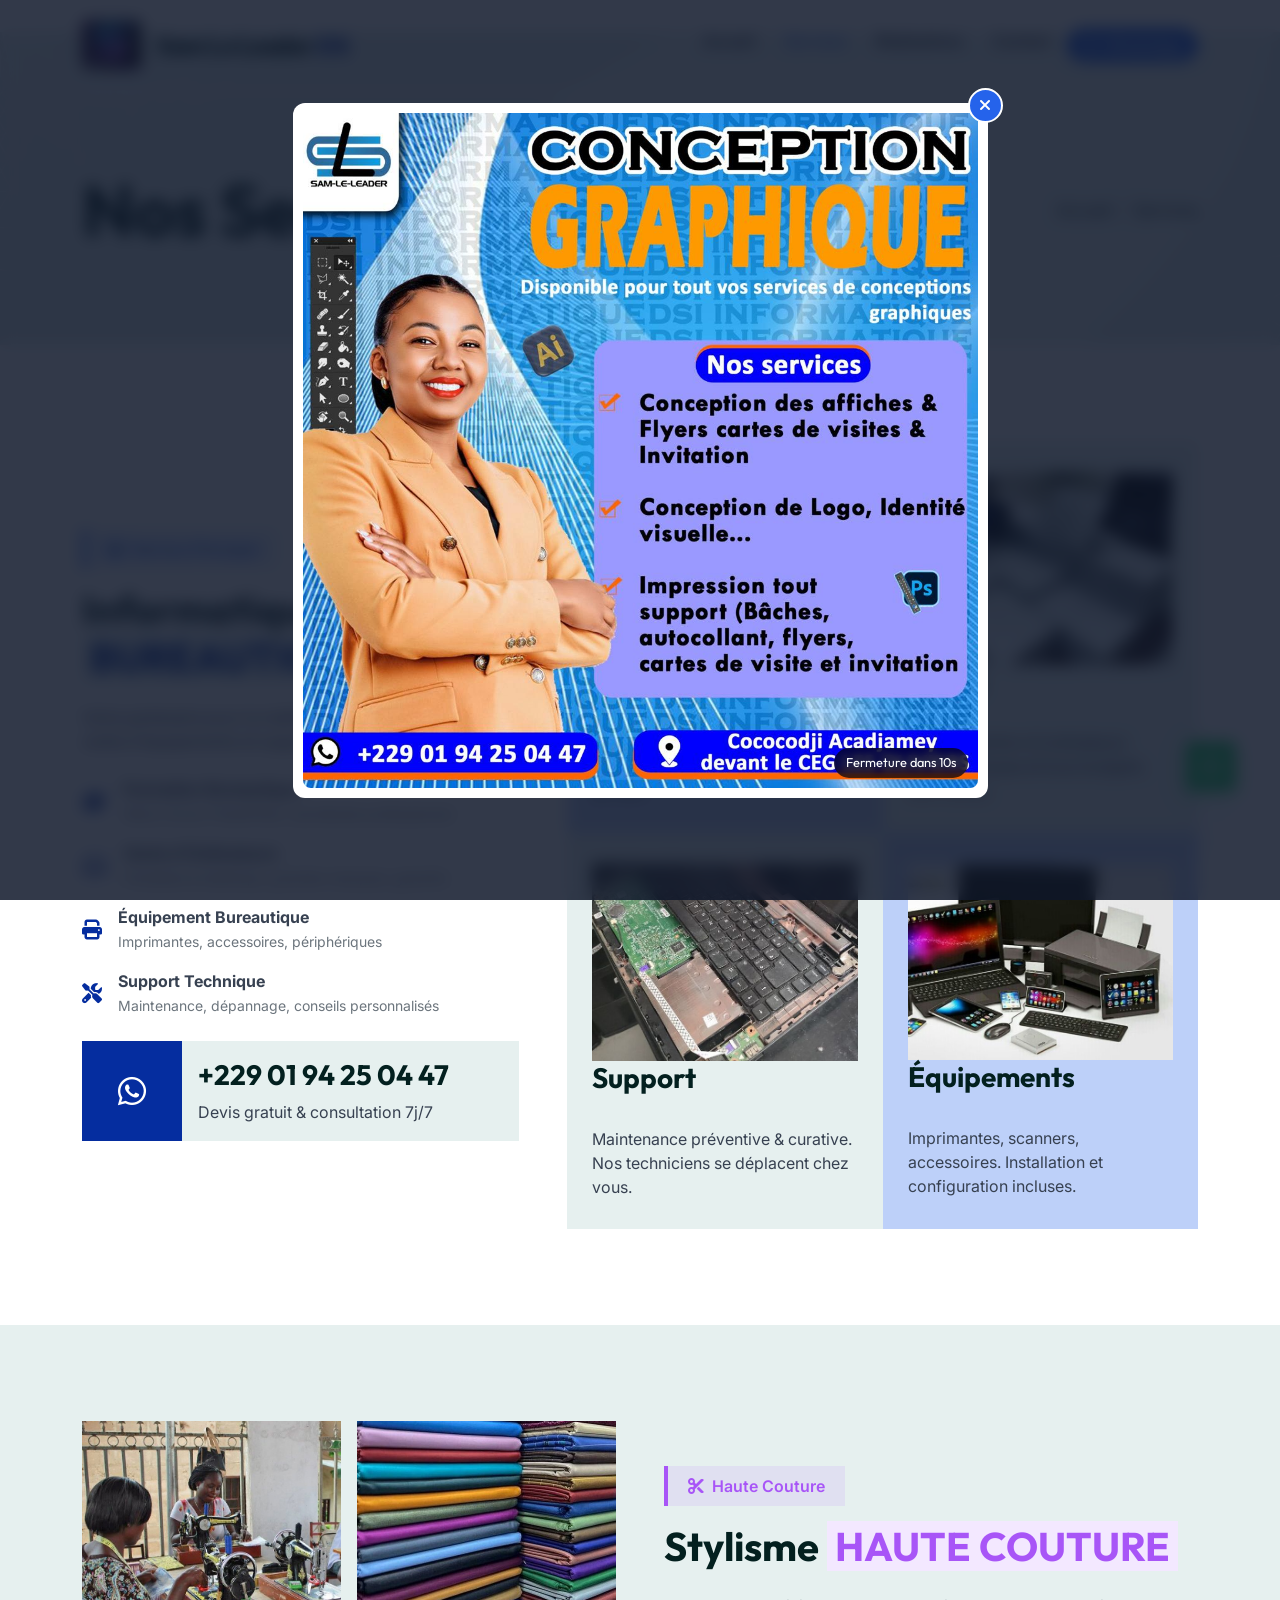
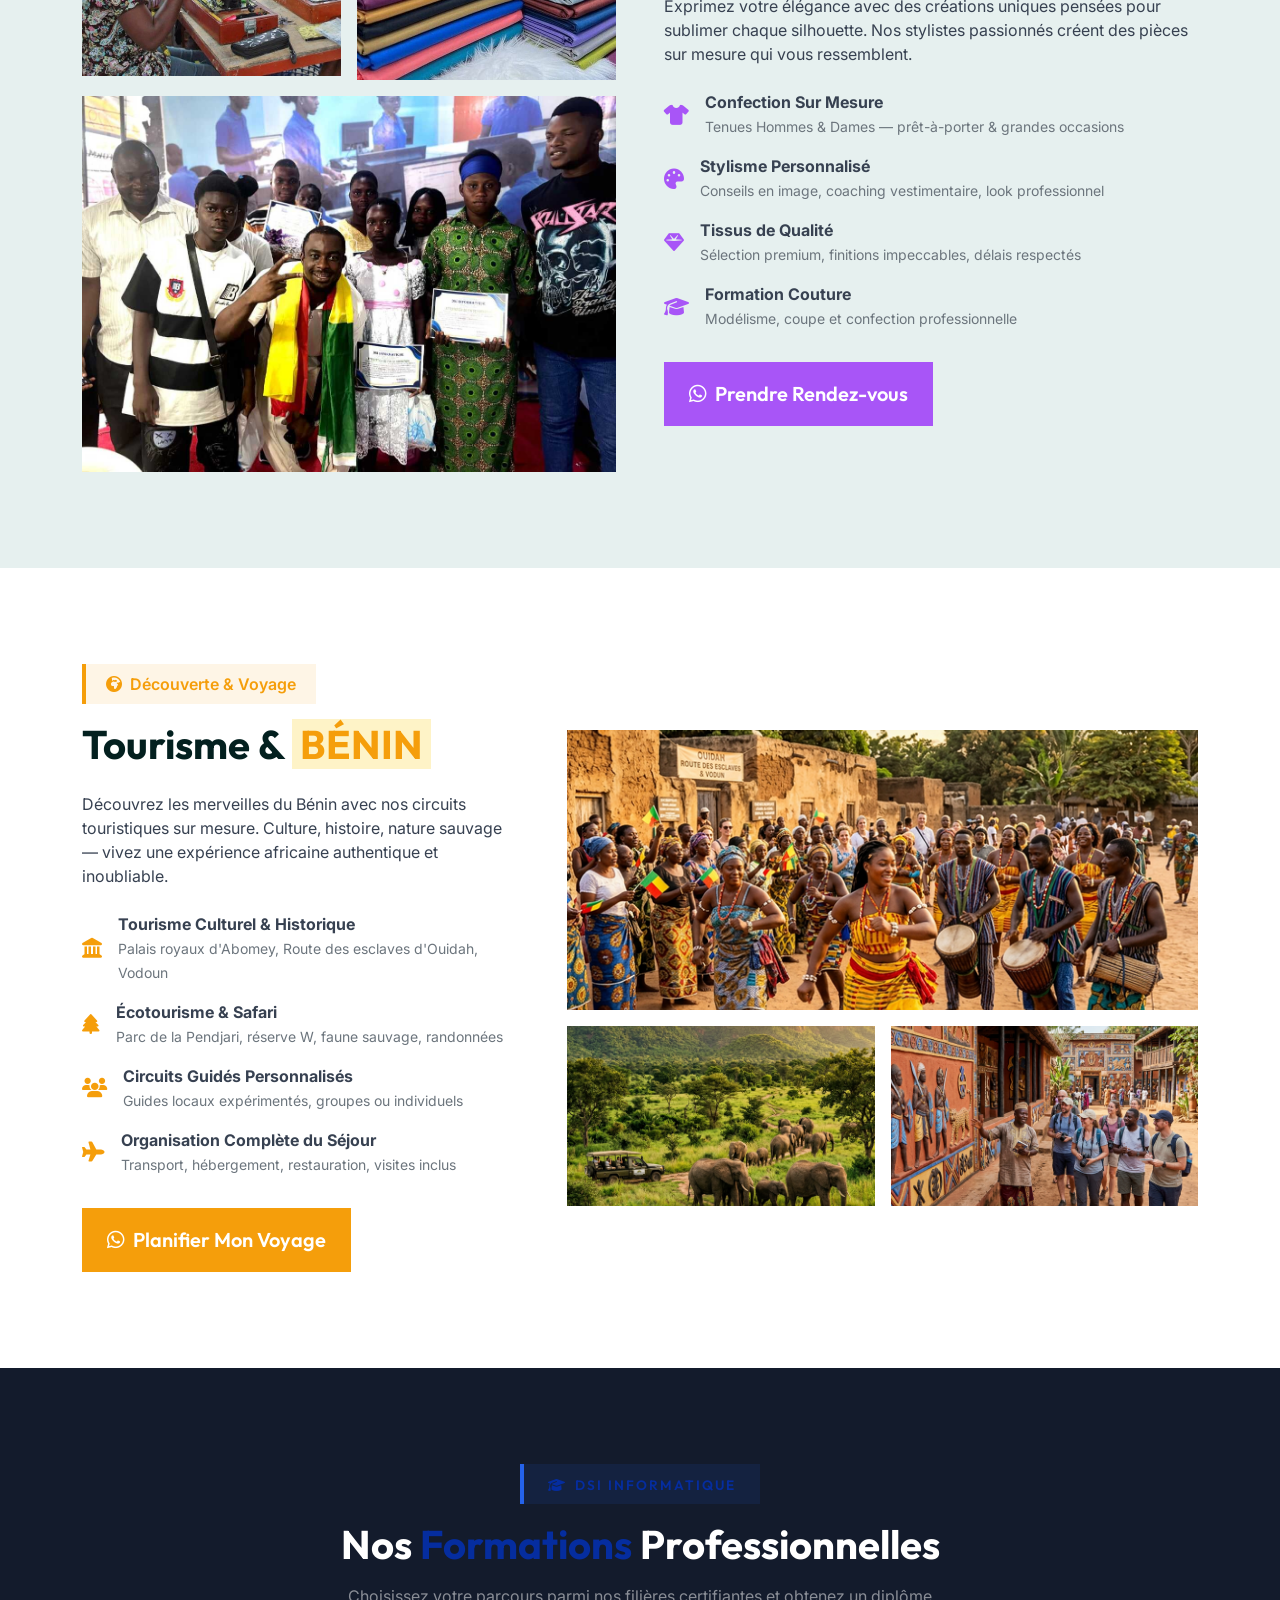
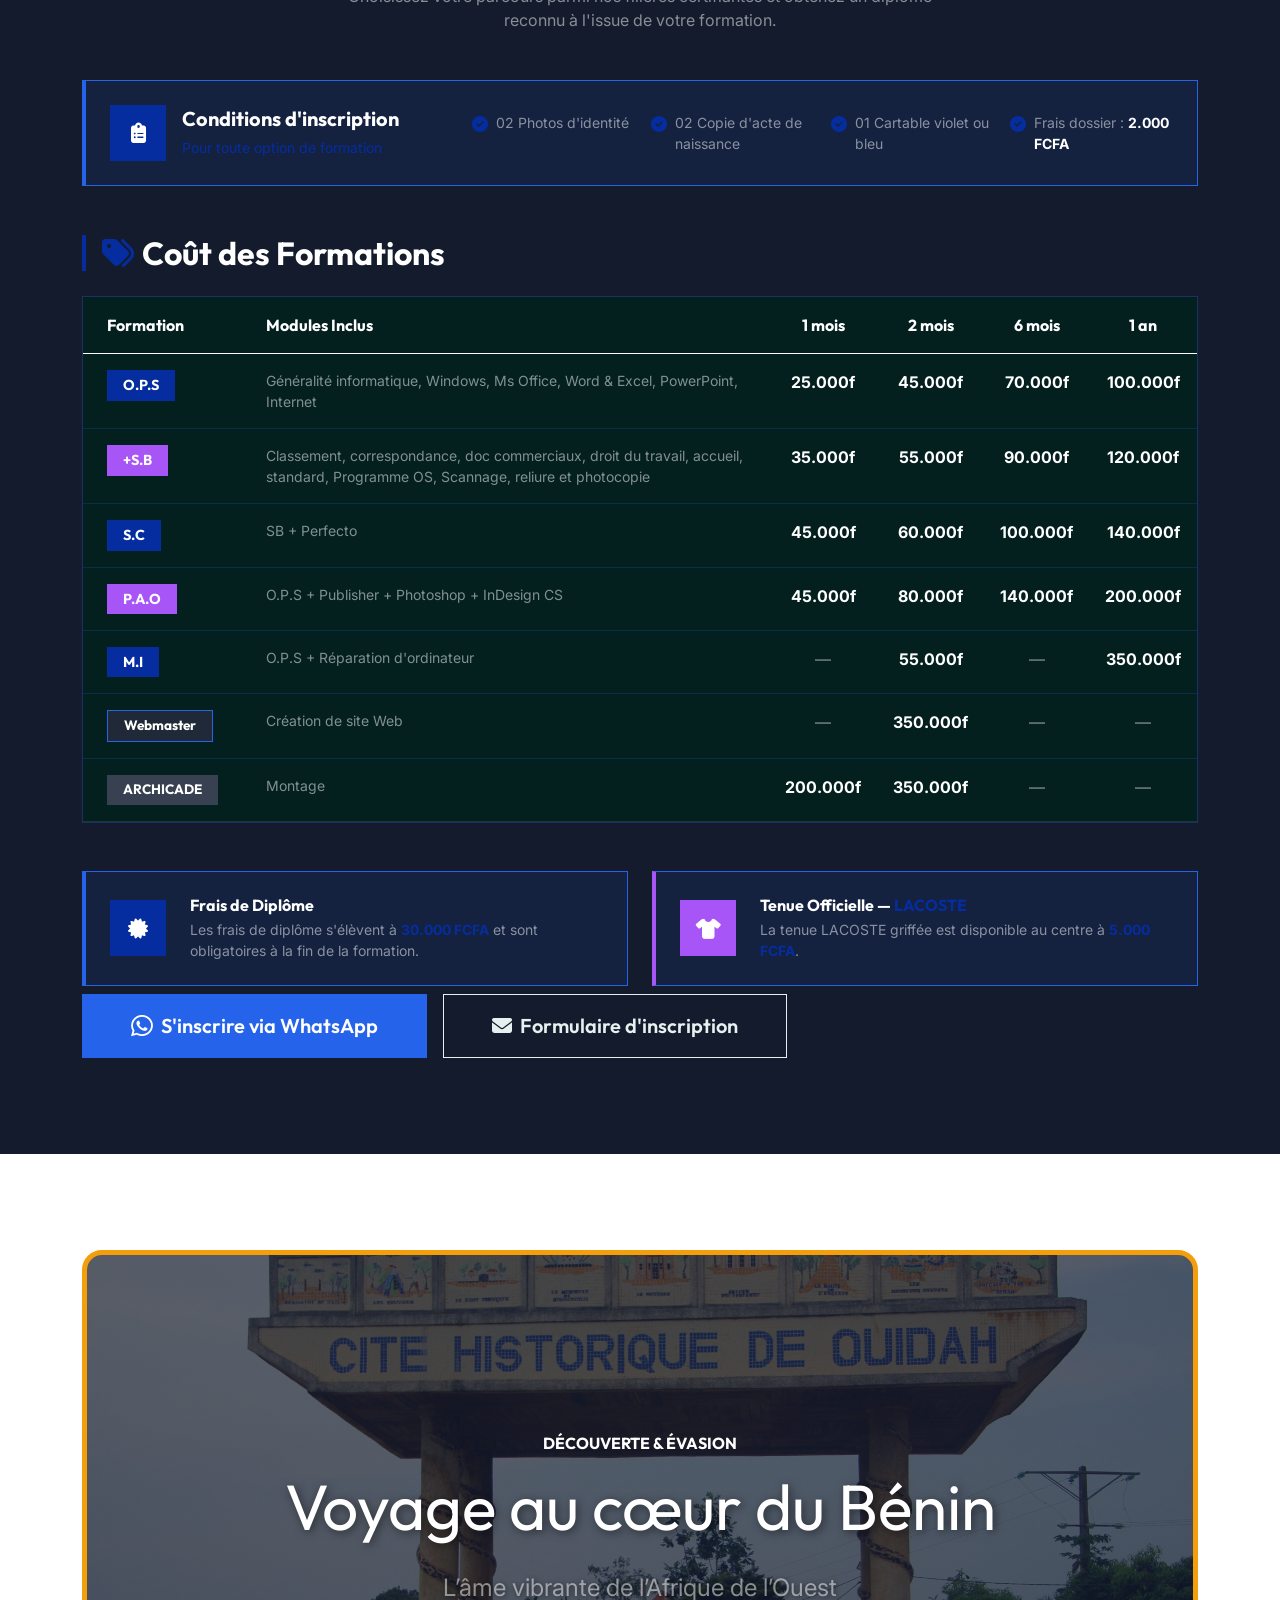
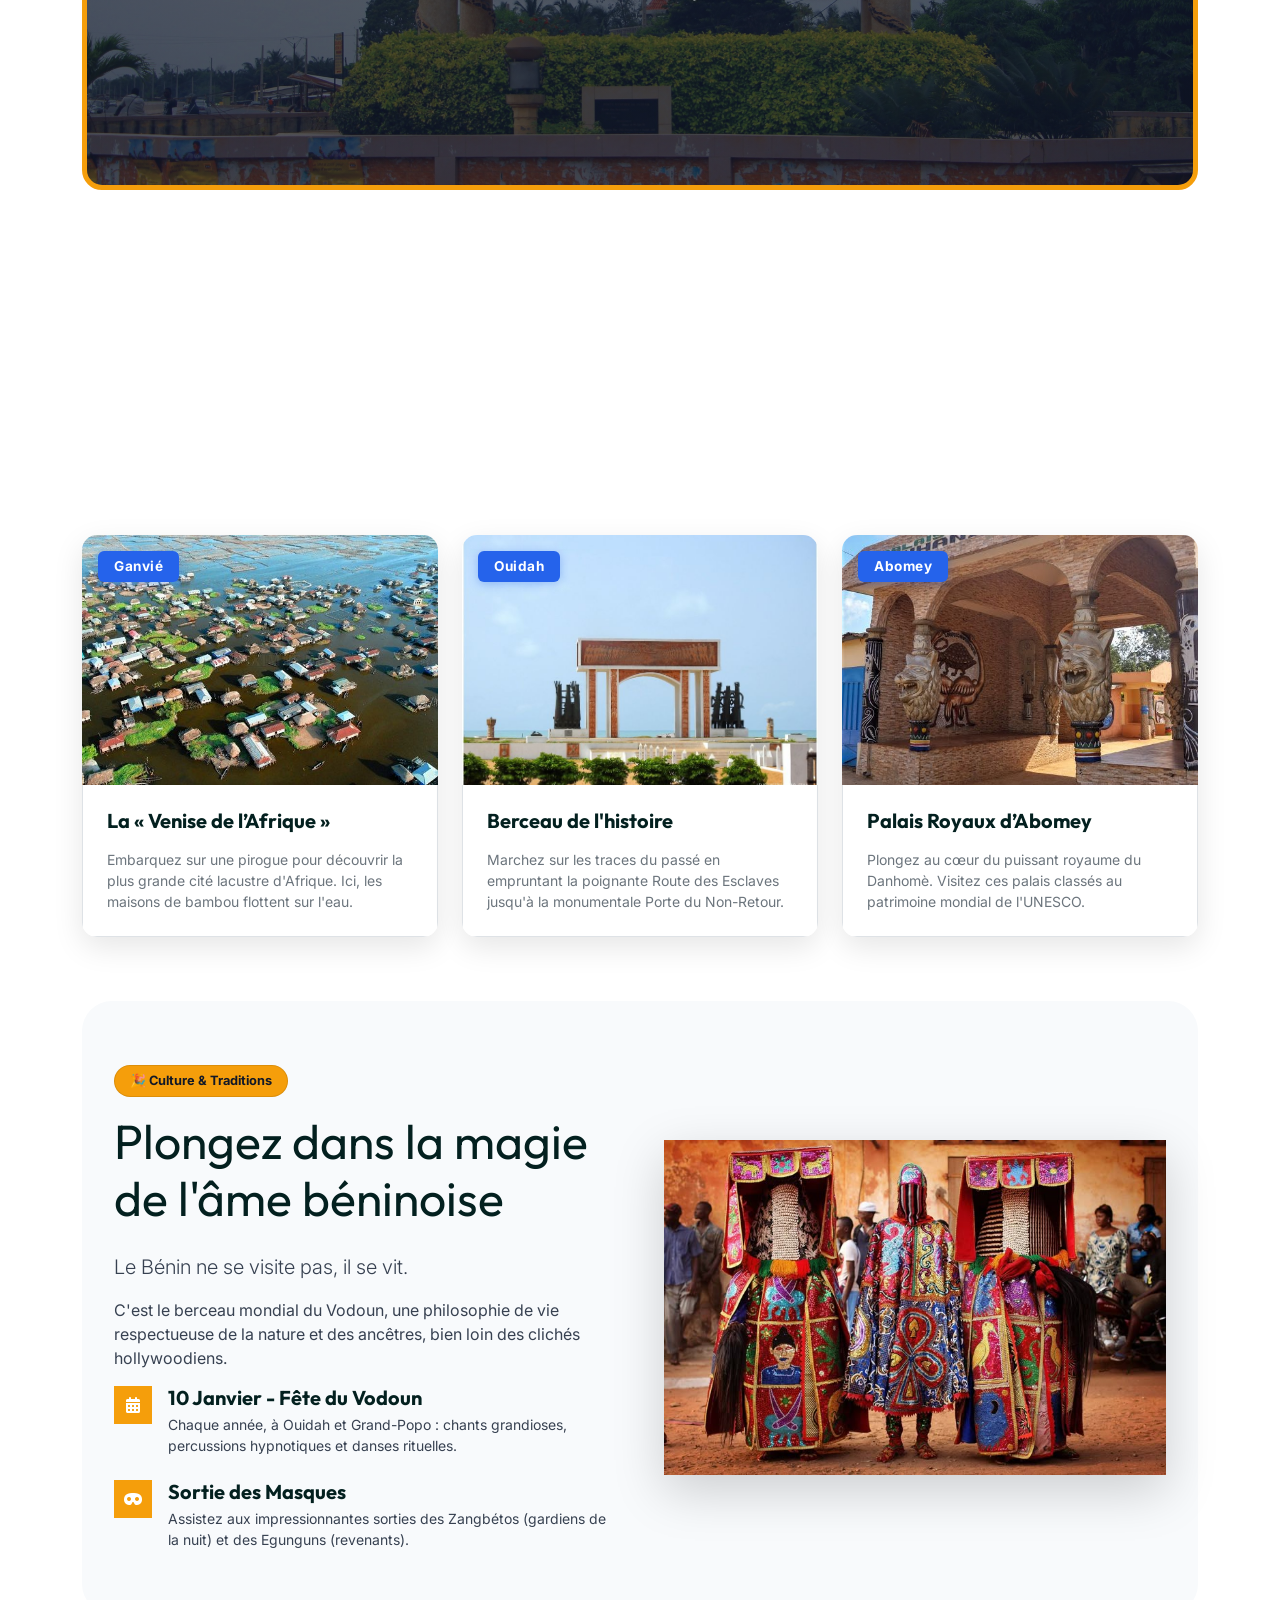
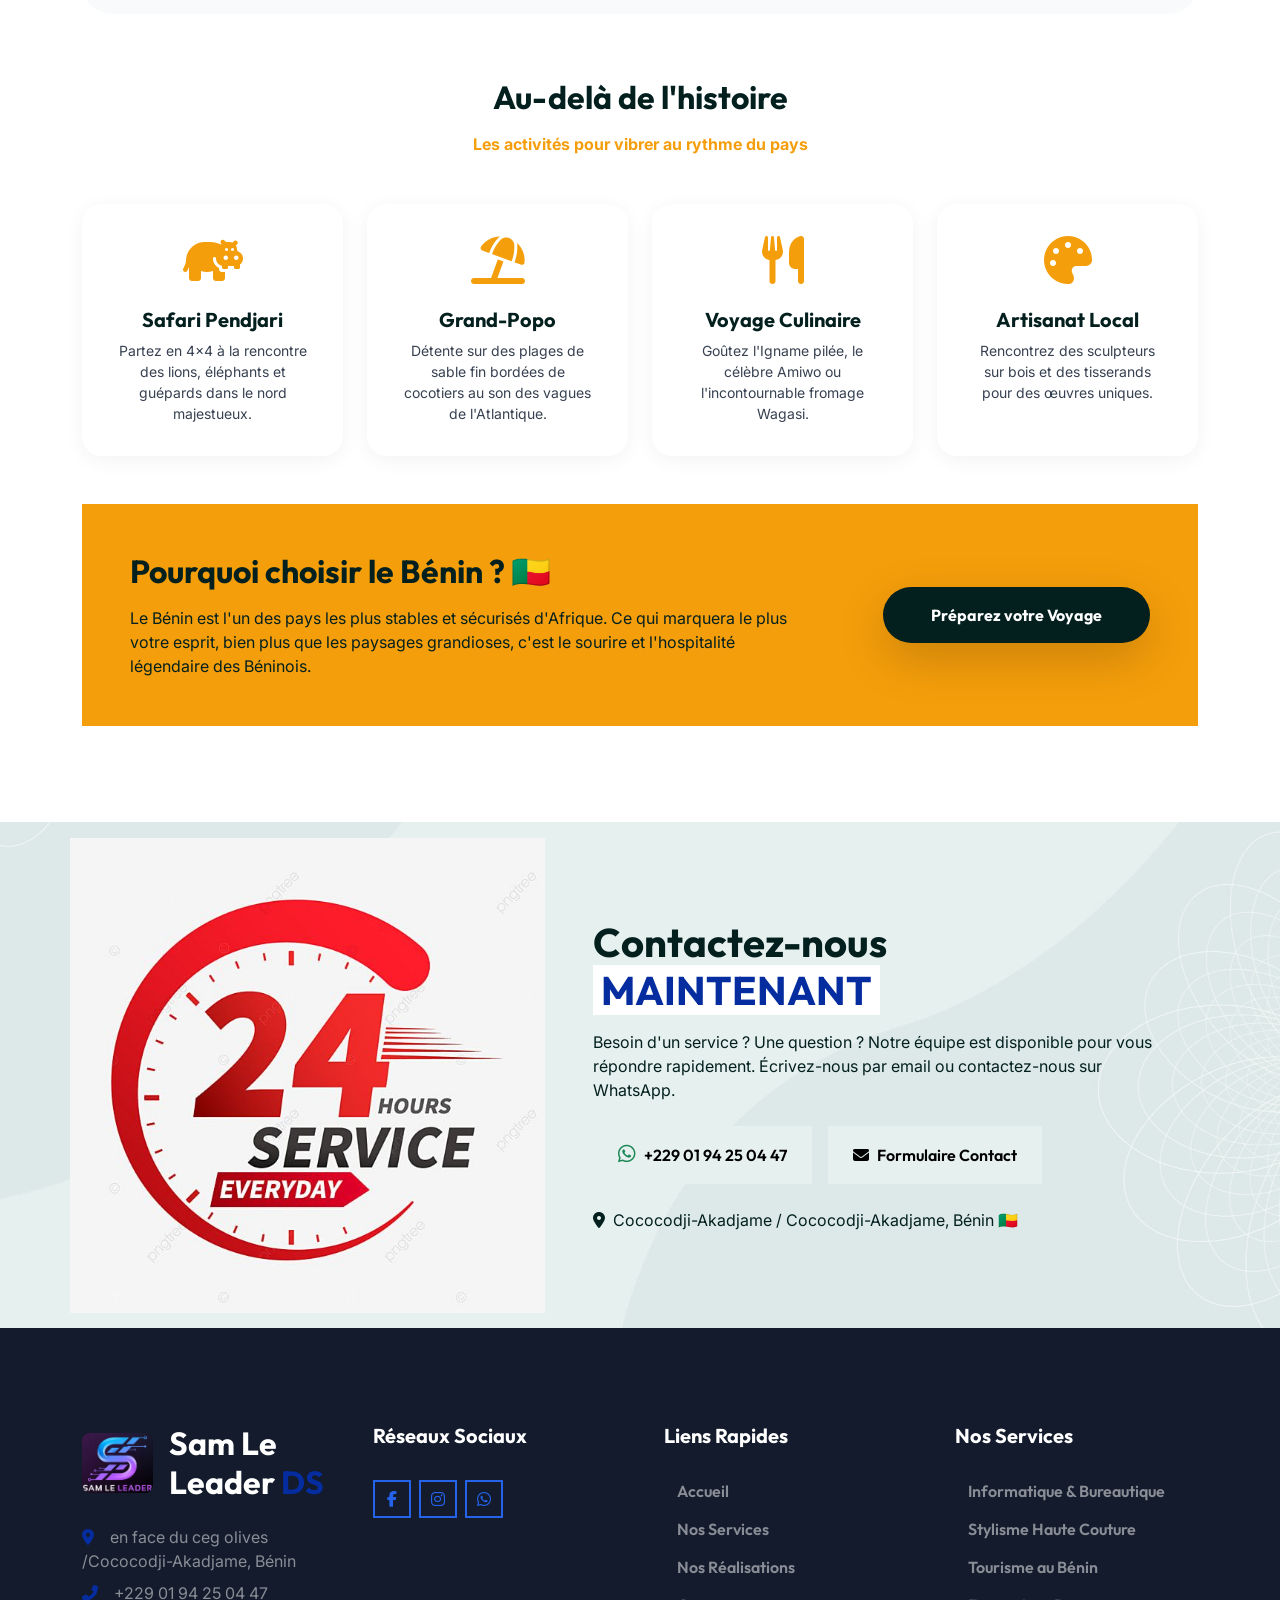
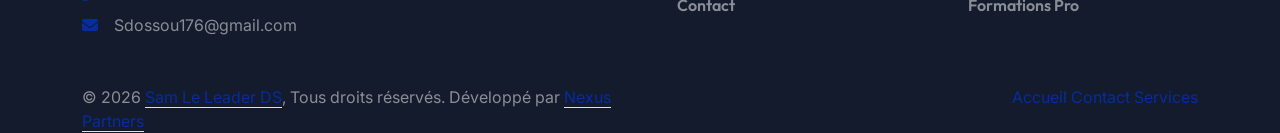
<file: service.html>
<!DOCTYPE html>
<html lang="fr" prefix="og: https://ogp.me/ns#">

<head>
    <meta charset="utf-8">
    <meta content="width=device-width, initial-scale=1.0" name="viewport">

    <!-- ===== SEO PRIMAIRE ===== -->
    <title>Nos Services — Sam Le Leader DS | Informatique, Stylisme & Tourisme | Abomey-Calavi Bénin</title>
    <meta name="description"
        content="Découvrez les services de Sam Le Leader DS : formation informatique & bureautique, stylisme haute couture sur mesure, et circuits touristiques culturels au Bénin. Cococodji-Akadjame.">
    <meta name="keywords"
        content="formation informatique Bénin, stylisme haute couture Abomey-Calavi, tourisme culturel Bénin, safari Pendjari, circuits guidés, cours bureautique, confection sur mesure">
    <meta name="robots" content="index, follow, max-snippet:-1, max-image-preview:large">
    <link rel="canonical" href="https://samleleaderds.com/service.html">

    <!-- ===== OPEN GRAPH ===== -->
    <meta property="og:type" content="website">
    <meta property="og:locale" content="fr_FR">
    <meta property="og:site_name" content="Sam Le Leader DS">
    <meta property="og:title" content="Nos Services — Sam Le Leader DS | Bénin">
    <meta property="og:description"
        content="Informatique, Stylisme Haute Couture & Tourisme au Bénin. Devis gratuit 7j/7.">
    <meta property="og:url" content="https://samleleaderds.com/service.html">
    <meta property="og:image" content="https://samleleaderds.com/img/service-1.jpg">
    <meta property="og:image:alt" content="Services Sam Le Leader DS Bénin">

    <!-- ===== TWITTER CARD ===== -->
    <meta name="twitter:card" content="summary_large_image">
    <meta name="twitter:title" content="Nos Services — Sam Le Leader DS">
    <meta name="twitter:description" content="Informatique, Haute Couture & Tourisme à Cococodji-Akadjame, Bénin 🇧🇯">
    <meta name="twitter:image" content="https://samleleaderds.com/img/service-1.jpg">

    <!-- ===== FAVICON ===== -->
    <link href="img/favicon.ico" rel="icon">
    <link rel="apple-touch-icon" href="img/favicon.ico">

    <!-- ===== GOOGLE TAG MANAGER ===== -->
    <script>(function (w, d, s, l, i) {
            w[l] = w[l] || []; w[l].push({
                'gtm.start':
                    new Date().getTime(), event: 'gtm.js'
            }); var f = d.getElementsByTagName(s)[0],
                j = d.createElement(s), dl = l != 'dataLayer' ? '&l=' + l : ''; j.async = true; j.src =
                    'https://www.googletagmanager.com/gtm.js?id=' + i + dl; f.parentNode.insertBefore(j, f);
        })(window, document, 'script', 'dataLayer', 'GTM-W67HVQS5');</script>

    <!-- ===== GOOGLE ANALYTICS 4 (GA4) ===== -->
    <script async src="https://www.googletagmanager.com/gtag/js?id=G-3S6PG5N7S2"></script>
    <script>
        window.dataLayer = window.dataLayer || [];
        function gtag() { dataLayer.push(arguments); }
        gtag('js', new Date());
        gtag('config', 'G-3S6PG5N7S2');
    </script>

    <!-- ===== POLICES ===== -->
    <link rel="preconnect" href="https://fonts.googleapis.com">
    <link rel="preconnect" href="https://fonts.gstatic.com" crossorigin>
    <link
        href="https://fonts.googleapis.com/css2?family=Outfit:wght@300;400;500;600;700;800&family=Inter:wght@300;400;500;600&display=swap"
        rel="stylesheet">
    <link href="https://cdnjs.cloudflare.com/ajax/libs/font-awesome/6.4.0/css/all.min.css" rel="stylesheet">
    <link href="https://cdn.jsdelivr.net/npm/bootstrap-icons@1.4.1/font/bootstrap-icons.css" rel="stylesheet">
    <link href="lib/animate/animate.min.css" rel="stylesheet">
    <link href="lib/owlcarousel/assets/owl.carousel.min.css" rel="stylesheet">
    <link href="css/bootstrap.min.css" rel="stylesheet">
    <link href="css/style.css" rel="stylesheet">

    <!-- ===== DONNÉES STRUCTURÉES JSON-LD ===== -->
    <script type="application/ld+json">
    {
      "@context": "https://schema.org",
      "@type": "ItemList",
      "name": "Services de Sam Le Leader DS",
      "url": "https://samleleaderds.com/service.html",
      "itemListElement": [
        { "@type": "ListItem", "position": 1, "name": "Formation Informatique & Bureautique", "url": "https://samleleaderds.com/service.html" },
        { "@type": "ListItem", "position": 2, "name": "Stylisme Haute Couture", "url": "https://samleleaderds.com/service.html" },
        { "@type": "ListItem", "position": 3, "name": "Tourisme Culturel & Écotourisme au Bénin", "url": "https://samleleaderds.com/service.html" }
      ]
    }
    </script>
</head>

<body>
    <!-- ===== GOOGLE TAG MANAGER (noscript) ===== -->
    <noscript><iframe src="https://www.googletagmanager.com/ns.html?id=GTM-W67HVQS5" height="0" width="0"
            style="display:none;visibility:hidden"></iframe></noscript>
    <!-- Fin GTM noscript -->


    <!-- Navbar -->
    <div class="container-fluid sticky-top">
        <div class="container">
            <nav class="navbar navbar-expand-lg navbar-light border-bottom border-2 border-white">
                <a href="index.html" class="navbar-brand d-flex align-items-center">
                    <img src="img/logo.jpg" alt="Logo Sam Le Leader DS" class="img-fluid me-3"
                        style="max-height: 50px; border-radius: 5px;">
                    <h1 class="brand-logo mb-0">Sam Le Leader <span class="text-primary">DS</span></h1>
                </a>
                <button type="button" class="navbar-toggler ms-auto me-0" data-bs-toggle="collapse"
                    data-bs-target="#navbarCollapse"><span class="navbar-toggler-icon"></span></button>
                <div class="collapse navbar-collapse" id="navbarCollapse">
                    <div class="navbar-nav ms-auto">
                        <a href="index.html" class="nav-item nav-link">Accueil</a>
                        <a href="service.html" class="nav-item nav-link active">Services</a>
                        <a href="project.html" class="nav-item nav-link">Réalisations</a>
                        <a href="contact.html" class="nav-item nav-link">Contact</a>
                        <a href="https://wa.me/2290194250447" target="_blank"
                            class="nav-item nav-link btn btn-primary text-white ms-3 px-3 py-1 rounded-pill"><i
                                class="fab fa-whatsapp me-1"></i> WhatsApp</a>
                    </div>
                </div>
            </nav>
        </div>
    </div>

    <!-- Hero Header -->
    <div class="container-fluid pb-5 bg-primary hero-header">
        <div class="container py-5">
            <div class="row g-3 align-items-center">
                <div class="col-lg-6 text-center text-lg-start">
                    <h1 class="display-1 mb-0 animated slideInLeft text-dark">Nos Services</h1>
                </div>
                <div class="col-lg-6 animated slideInRight">
                    <nav aria-label="breadcrumb">
                        <ol class="breadcrumb justify-content-center justify-content-lg-end mb-0">
                            <li class="breadcrumb-item"><a class="text-dark" href="index.html">Accueil</a></li>
                            <li class="breadcrumb-item text-dark active" aria-current="page">Services</li>
                        </ol>
                    </nav>
                </div>
            </div>
        </div>
    </div>

    <!-- Informatique & Bureautique -->
    <div class="container-fluid py-5" id="inforrmatique">
        <div class="container py-5">
            <div class="row g-5 align-items-center">
                <div class="col-lg-5 wow fadeIn" data-wow-delay="0.1s">
                    <div class="mb-3"
                        style="display:inline-block;padding:8px 20px;background:rgba(37,99,235,0.1);border-left:4px solid #2563eb;">
                        <span style="color:#2563eb;font-weight:600;"><i class="fa fa-desktop me-2"></i>Service
                            Principal</span>
                    </div>
                    <h1 class="mb-4">Informatique &amp; <span
                            class="text-uppercase text-primary bg-light px-2">Bureautique</span></h1>
                    <p>Votre partenaire pour la maîtrise technologique. Formation, vente d'équipements et support
                        technique sur mesure.</p>
                    <ul class="list-unstyled mt-4">
                        <li class="d-flex align-items-center mb-3"><i
                                class="fa fa-graduation-cap text-primary me-3 fa-lg"></i>
                            <div><strong>Formation Bureautique</strong><br><small class="text-muted">Word, Excel,
                                    PowerPoint, secrétariat professionnel</small></div>
                        </li>
                        <li class="d-flex align-items-center mb-3"><i class="fa fa-laptop text-primary me-3 fa-lg"></i>
                            <div><strong>Vente d'Ordinateurs</strong><br><small class="text-muted">Portables & desktops,
                                    grandes marques, garantis</small></div>
                        </li>
                        <li class="d-flex align-items-center mb-3"><i class="fa fa-print text-primary me-3 fa-lg"></i>
                            <div><strong>Équipement Bureautique</strong><br><small class="text-muted">Imprimantes,
                                    accessoires, périphériques</small></div>
                        </li>
                        <li class="d-flex align-items-center mb-3"><i class="fa fa-tools text-primary me-3 fa-lg"></i>
                            <div><strong>Support Technique</strong><br><small class="text-muted">Maintenance, dépannage,
                                    conseils personnalisés</small></div>
                        </li>
                    </ul>
                    <div class="d-flex align-items-center bg-light mt-4">
                        <div class="btn-square flex-shrink-0 bg-primary" style="width:100px;height:100px;"><i
                                class="fab fa-whatsapp fa-2x text-white"></i></div>
                        <div class="px-3">
                            <h3>+229 01 94 25 04 47</h3><span>Devis gratuit & consultation 7j/7</span>
                        </div>
                    </div>
                </div>
                <div class="col-lg-7">
                    <div class="row g-0">
                        <div class="col-md-6 wow fadeIn" data-wow-delay="0.2s">
                            <div class="service-item h-100 d-flex flex-column justify-content-center bg-primary "
                                style="background-color: rgba(37, 99, 235, 0.30) !important;">
                                <a href="contact.html" class="service-img position-relative mb-4"><img
                                        class="img-fluid w-100" src="img/service-1.jpg" alt="Formation Informatique">
                                    <h3>Formation</h3>
                                </a>
                                <p class="mb-0">Bureautique, secrétariat et outils numériques. Cours individuels et en
                                    groupe.</p>
                            </div>
                        </div>
                        <div class="col-md-6 wow fadeIn" data-wow-delay="0.4s">
                            <div class="service-item h-100 d-flex flex-column justify-content-center bg-light">
                                <a href="contact.html" class="service-img position-relative mb-4"><img
                                        class="img-fluid w-100" src="img/informatique-2.jpg" alt="Vente Ordinateurs">
                                    <h3>Vente</h3>
                                </a>
                                <p class="mb-0">Large sélection d'ordinateurs toutes marques et tous budgets. SAV
                                    inclus.</p>
                            </div>
                        </div>
                        <div class="col-md-6 wow fadeIn" data-wow-delay="0.6s">
                            <div class="service-item h-100 d-flex flex-column justify-content-center bg-light">
                                <a href="contact.html" class="service-img position-relative mb-4"><img
                                        class="img-fluid w-100" src="img/informatique-3.jpg" alt="Support Informatique">
                                    <h3>Support</h3>
                                </a>
                                <p class="mb-0">Maintenance préventive & curative. Nos techniciens se déplacent chez
                                    vous.</p>
                            </div>
                        </div>
                        <div class="col-md-6 wow fadeIn" data-wow-delay="0.8s">
                            <div class="service-item h-100 d-flex flex-column justify-content-center bg-primary"
                                style="background-color: rgba(37, 99, 235, 0.30) !important;">
                                <a href="contact.html" class="service-img position-relative mb-4"><img
                                        class="img-fluid w-100" src="img/informatique-4.jpg" alt="Équipements">
                                    <h3>Équipements</h3>
                                </a>
                                <p class="mb-0">Imprimantes, scanners, accessoires. Installation et configuration
                                    incluses.</p>
                            </div>
                        </div>
                    </div>
                </div>
            </div>
        </div>
    </div>

    <!-- Stylisme Haute Couture -->
    <div class="container-fluid py-5 bg-light" id="stylisme">
        <div class="container py-5">
            <div class="row g-5 align-items-center">
                <div class="col-lg-6 wow fadeIn" data-wow-delay="0.3s">
                    <div class="row g-3">
                        <div class="col-6"><img class="img-fluid w-100 rounded" src="img/stylisme-3.jpg" alt="Stylisme">
                        </div>
                        <div class="col-6"><img class="img-fluid w-100 rounded" src="img/stylisme-2.jpg"
                                alt="  Stylisme">
                        </div>
                        <div class="col-12"><img class="img-fluid w-100 rounded" src="img/stylisme-1.jpg"
                                alt="Stylisme"></div>
                    </div>
                </div>
                <div class="col-lg-6 wow fadeIn" data-wow-delay="0.1s">
                    <div class="mb-3"
                        style="display:inline-block;padding:8px 20px;background:rgba(168,85,247,0.1);border-left:4px solid #a855f7;">
                        <span style="color:#a855f7;font-weight:600;"><i class="fa fa-cut me-2"></i>Haute Couture</span>
                    </div>
                    <h1 class="mb-4">Stylisme <span class="text-uppercase px-2"
                            style="background:#f3e8ff;color:#a855f7;">Haute Couture</span></h1>
                    <p>Exprimez votre élégance avec des créations uniques pensées pour sublimer chaque silhouette. Nos
                        stylistes passionnés créent des pièces sur mesure qui vous ressemblent.</p>
                    <ul class="list-unstyled mt-4">
                        <li class="d-flex align-items-center mb-3"><i class="fa fa-tshirt fa-lg me-3"
                                style="color:#a855f7;"></i>
                            <div><strong>Confection Sur Mesure</strong><br><small class="text-muted">Tenues Hommes &
                                    Dames — prêt-à-porter & grandes occasions</small></div>
                        </li>
                        <li class="d-flex align-items-center mb-3"><i class="fa fa-palette fa-lg me-3"
                                style="color:#a855f7;"></i>
                            <div><strong>Stylisme Personnalisé</strong><br><small class="text-muted">Conseils en image,
                                    coaching vestimentaire, look professionnel</small></div>
                        </li>
                        <li class="d-flex align-items-center mb-3"><i class="fa fa-gem fa-lg me-3"
                                style="color:#a855f7;"></i>
                            <div><strong>Tissus de Qualité</strong><br><small class="text-muted">Sélection premium,
                                    finitions impeccables, délais respectés</small></div>
                        </li>
                        <li class="d-flex align-items-center mb-3"><i class="fa fa-graduation-cap fa-lg me-3"
                                style="color:#a855f7;"></i>
                            <div><strong>Formation Couture</strong><br><small class="text-muted">Modélisme, coupe et
                                    confection professionnelle</small></div>
                        </li>
                    </ul>
                    <a href="https://wa.me/2290194250447" target="_blank" class="btn btn-lg px-4 py-3 mt-3 text-white"
                        style="background:#a855f7;border-radius:0;">
                        <i class="fab fa-whatsapp me-2"></i>Prendre Rendez-vous
                    </a>
                </div>
            </div>
        </div>
    </div>

    <!-- Tourisme au Bénin -->
    <div class="container-fluid py-5">
        <div class="container py-5">
            <div class="row g-5 align-items-center">
                <div class="col-lg-5 wow fadeIn" data-wow-delay="0.1s">
                    <div class="mb-3"
                        style="display:inline-block;padding:8px 20px;background:rgba(245,158,11,0.1);border-left:4px solid #f59e0b;">
                        <span style="color:#f59e0b;font-weight:600;"><i class="fa fa-globe-africa me-2"></i>Découverte
                            & Voyage</span>
                    </div>
                    <h1 class="mb-4">Tourisme &amp; <span class="text-uppercase px-2"
                            style="background:#fef3c7;color:#f59e0b;">Bénin</span></h1>
                    <p>Découvrez les merveilles du Bénin avec nos circuits touristiques sur mesure. Culture, histoire,
                        nature sauvage — vivez une expérience africaine authentique et inoubliable.</p>
                    <ul class="list-unstyled mt-4">
                        <li class="d-flex align-items-center mb-3"><i class="fa fa-landmark fa-lg me-3"
                                style="color:#f59e0b;"></i>
                            <div><strong>Tourisme Culturel & Historique</strong><br><small class="text-muted">Palais
                                    royaux d'Abomey, Route des esclaves d'Ouidah, Vodoun</small></div>
                        </li>
                        <li class="d-flex align-items-center mb-3"><i class="fa fa-tree fa-lg me-3"
                                style="color:#f59e0b;"></i>
                            <div><strong>Écotourisme & Safari</strong><br><small class="text-muted">Parc de la Pendjari,
                                    réserve W, faune sauvage, randonnées</small></div>
                        </li>
                        <li class="d-flex align-items-center mb-3"><i class="fa fa-users fa-lg me-3"
                                style="color:#f59e0b;"></i>
                            <div><strong>Circuits Guidés Personnalisés</strong><br><small class="text-muted">Guides
                                    locaux expérimentés, groupes ou individuels</small></div>
                        </li>
                        <li class="d-flex align-items-center mb-3"><i class="fa fa-plane fa-lg me-3"
                                style="color:#f59e0b;"></i>
                            <div><strong>Organisation Complète du Séjour</strong><br><small
                                    class="text-muted">Transport, hébergement, restauration, visites inclus</small>
                            </div>
                        </li>
                    </ul>
                    <a href="https://wa.me/2290194250447" target="_blank" class="btn btn-lg px-4 py-3 mt-3 text-white"
                        style="background:#f59e0b;border-radius:0;">
                        <i class="fab fa-whatsapp me-2"></i>Planifier Mon Voyage
                    </a>
                </div>
                <div class="col-lg-7 wow fadeIn" data-wow-delay="0.3s">
                    <div class="row g-3">
                        <div class="col-12"><img class="img-fluid w-100 rounded" src="img/tourisme-1.jpg"
                                alt="Tourisme Culturel Bénin - Sam Le Leader DS"
                                style="object-fit:cover;max-height:280px;"></div>
                        <div class="col-6"><img class="img-fluid w-100 rounded" src="img/tourisme-2.jpg"
                                alt="Safari Pendjari Bénin" style="object-fit:cover;height:180px;"></div>
                        <div class="col-6"><img class="img-fluid w-100 rounded" src="img/tourisme-3.jpg"
                                alt="Visite guidée Palais Abomey" style="object-fit:cover;height:180px;"></div>
                    </div>
                </div>
            </div>
        </div>
    </div>



    <!-- ===================================================== -->
    <!-- FORMATIONS PROFESSIONNELLES — DSI INFORMATIQUE        -->
    <!-- ===================================================== -->
    <div class="container-fluid py-5 bg-dark" id="formations">
        <div class="container py-5">

            <!-- En-tête section -->
            <div class="text-center mb-5 wow fadeIn" data-wow-delay="0.1s">
                <div class="d-inline-block px-4 py-2 mb-3"
                    style="background:var(--primary-pale);border-left:4px solid var(--primary);">
                    <span class="text-primary"
                        style="font-family:var(--font-main);font-weight:600;letter-spacing:2px;font-size:0.85rem;">
                        <i class="fa fa-graduation-cap me-2"></i>DSI INFORMATIQUE
                    </span>
                </div>
                <h1 class="text-white mb-3" style="font-family:var(--font-main);">
                    Nos <span class="text-primary">Formations</span> Professionnelles
                </h1>
                <p class="text-white-50 mb-0" style="font-family:var(--font-body);max-width:600px;margin:auto;">
                    Choisissez votre parcours parmi nos filières certifiantes et obtenez un diplôme reconnu à l'issue de
                    votre formation.
                </p>
            </div>

            <!-- Conditions d'inscription -->
            <div class="row g-4 mb-5 wow fadeIn" data-wow-delay="0.2s">
                <div class="col-12">
                    <div class="p-4"
                        style="background:var(--primary-pale);border:1px solid var(--primary);border-left:4px solid var(--primary);">
                        <div class="row align-items-center g-4">
                            <div class="col-lg-4">
                                <div class="d-flex align-items-center gap-3">
                                    <div class="btn-square bg-primary flex-shrink-0" style="width:56px;height:56px;">
                                        <i class="fa fa-clipboard-list text-white fa-lg"></i>
                                    </div>
                                    <div>
                                        <h5 class="text-white mb-1" style="font-family:var(--font-main);">Conditions
                                            d'inscription</h5>
                                        <small class="text-primary" style="font-family:var(--font-body);">Pour toute
                                            option de formation</small>
                                    </div>
                                </div>
                            </div>
                            <div class="col-lg-8">
                                <div class="row g-3">
                                    <div class="col-sm-6 col-md-3">
                                        <div class="d-flex align-items-start gap-2">
                                            <i class="fa fa-check-circle text-primary mt-1 flex-shrink-0"></i>
                                            <span class="text-white-50 small" style="font-family:var(--font-body);">02
                                                Photos d'identité</span>
                                        </div>
                                    </div>
                                    <div class="col-sm-6 col-md-3">
                                        <div class="d-flex align-items-start gap-2">
                                            <i class="fa fa-check-circle text-primary mt-1 flex-shrink-0"></i>
                                            <span class="text-white-50 small" style="font-family:var(--font-body);">02
                                                Copie d'acte de naissance</span>
                                        </div>
                                    </div>
                                    <div class="col-sm-6 col-md-3">
                                        <div class="d-flex align-items-start gap-2">
                                            <i class="fa fa-check-circle text-primary mt-1 flex-shrink-0"></i>
                                            <span class="text-white-50 small" style="font-family:var(--font-body);">01
                                                Cartable violet ou bleu</span>
                                        </div>
                                    </div>
                                    <div class="col-sm-6 col-md-3">
                                        <div class="d-flex align-items-start gap-2">
                                            <i class="fa fa-check-circle text-primary mt-1 flex-shrink-0"></i>
                                            <span class="text-white-50 small"
                                                style="font-family:var(--font-body);">Frais dossier : <strong
                                                    class="text-white">2.000 FCFA</strong></span>
                                        </div>
                                    </div>
                                </div>
                            </div>
                        </div>
                    </div>
                </div>
            </div>

            <!-- Tableau des tarifs -->
            <div class="wow fadeIn" data-wow-delay="0.3s">
                <div class="d-flex align-items-center gap-3 mb-4">
                    <div class="bg-primary flex-shrink-0" style="width:4px;height:36px;"></div>
                    <h2 class="text-white mb-0" style="font-family:var(--font-main);">
                        <i class="fa fa-tags me-2 text-primary"></i>Coût des Formations
                    </h2>
                </div>
                <div class="table-responsive" style="border:1px solid rgba(37,99,235,0.3);">
                    <table class="table table-dark table-hover mb-0"
                        style="background:var(--bg-secondary);font-family:var(--font-body);">
                        <thead>
                            <tr class="bg-primary">
                                <th class="py-3 px-4 text-white"
                                    style="font-family:var(--font-main);font-weight:700;min-width:130px;">Formation</th>
                                <th class="py-3 px-4 text-white" style="font-family:var(--font-main);font-weight:700;">
                                    Modules Inclus</th>
                                <th class="py-3 px-3 text-white text-center"
                                    style="font-family:var(--font-main);font-weight:700;min-width:105px;">1 mois</th>
                                <th class="py-3 px-3 text-white text-center"
                                    style="font-family:var(--font-main);font-weight:700;min-width:105px;">2 mois</th>
                                <th class="py-3 px-3 text-white text-center"
                                    style="font-family:var(--font-main);font-weight:700;min-width:105px;">6 mois</th>
                                <th class="py-3 px-3 text-white text-center"
                                    style="font-family:var(--font-main);font-weight:700;min-width:105px;">1 an</th>
                            </tr>
                        </thead>
                        <tbody>
                            <tr style="border-bottom:1px solid rgba(37,99,235,0.2);">
                                <td class="py-3 px-4"><span class="badge bg-primary px-3 py-2"
                                        style="font-family:var(--font-main);font-size:0.9rem;">O.P.S</span></td>
                                <td class="py-3 px-4 text-white-50 small">Généralité informatique, Windows, Ms Office,
                                    Word &amp; Excel, PowerPoint, Internet</td>
                                <td class="py-3 px-3 text-center"><strong class="text-white">25.000f</strong></td>
                                <td class="py-3 px-3 text-center"><strong class="text-white">45.000f</strong></td>
                                <td class="py-3 px-3 text-center"><strong class="text-white">70.000f</strong></td>
                                <td class="py-3 px-3 text-center"><strong class="text-white">100.000f</strong></td>
                            </tr>
                            <tr style="border-bottom:1px solid rgba(37,99,235,0.2);">
                                <td class="py-3 px-4"><span class="badge px-3 py-2"
                                        style="background:var(--accent-purple);font-family:var(--font-main);font-size:0.9rem;">+S.B</span>
                                </td>
                                <td class="py-3 px-4 text-white-50 small">Classement, correspondance, doc commerciaux,
                                    droit du travail, accueil, standard, Programme OS, Scannage, reliure et photocopie
                                </td>
                                <td class="py-3 px-3 text-center"><strong class="text-white">35.000f</strong></td>
                                <td class="py-3 px-3 text-center"><strong class="text-white">55.000f</strong></td>
                                <td class="py-3 px-3 text-center"><strong class="text-white">90.000f</strong></td>
                                <td class="py-3 px-3 text-center"><strong class="text-white">120.000f</strong></td>
                            </tr>
                            <tr style="border-bottom:1px solid rgba(37,99,235,0.2);">
                                <td class="py-3 px-4"><span class="badge bg-primary px-3 py-2"
                                        style="font-family:var(--font-main);font-size:0.9rem;">S.C</span></td>
                                <td class="py-3 px-4 text-white-50 small">SB + Perfecto</td>
                                <td class="py-3 px-3 text-center"><strong class="text-white">45.000f</strong></td>
                                <td class="py-3 px-3 text-center"><strong class="text-white">60.000f</strong></td>
                                <td class="py-3 px-3 text-center"><strong class="text-white">100.000f</strong></td>
                                <td class="py-3 px-3 text-center"><strong class="text-white">140.000f</strong></td>
                            </tr>
                            <tr style="border-bottom:1px solid rgba(37,99,235,0.2);">
                                <td class="py-3 px-4"><span class="badge px-3 py-2"
                                        style="background:var(--accent-purple);font-family:var(--font-main);font-size:0.9rem;">P.A.O</span>
                                </td>
                                <td class="py-3 px-4 text-white-50 small">O.P.S + Publisher + Photoshop + InDesign CS
                                </td>
                                <td class="py-3 px-3 text-center"><strong class="text-white">45.000f</strong></td>
                                <td class="py-3 px-3 text-center"><strong class="text-white">80.000f</strong></td>
                                <td class="py-3 px-3 text-center"><strong class="text-white">140.000f</strong></td>
                                <td class="py-3 px-3 text-center"><strong class="text-white">200.000f</strong></td>
                            </tr>
                            <tr style="border-bottom:1px solid rgba(37,99,235,0.2);">
                                <td class="py-3 px-4"><span class="badge bg-primary px-3 py-2"
                                        style="font-family:var(--font-main);font-size:0.9rem;">M.I</span></td>
                                <td class="py-3 px-4 text-white-50 small">O.P.S + Réparation d'ordinateur</td>
                                <td class="py-3 px-3 text-center text-white-50">—</td>
                                <td class="py-3 px-3 text-center"><strong class="text-white">55.000f</strong></td>
                                <td class="py-3 px-3 text-center text-white-50">—</td>
                                <td class="py-3 px-3 text-center"><strong class="text-white">350.000f</strong></td>
                            </tr>
                            <tr style="border-bottom:1px solid rgba(37,99,235,0.2);">
                                <td class="py-3 px-4"><span class="badge px-3 py-2"
                                        style="background:var(--secondary-soft);border:1px solid var(--primary);font-family:var(--font-main);font-size:0.85rem;">Webmaster</span>
                                </td>
                                <td class="py-3 px-4 text-white-50 small">Création de site Web</td>
                                <td class="py-3 px-3 text-center text-white-50">—</td>
                                <td class="py-3 px-3 text-center"><strong class="text-white">350.000f</strong></td>
                                <td class="py-3 px-3 text-center text-white-50">—</td>
                                <td class="py-3 px-3 text-center text-white-50">—</td>
                            </tr>
                            <tr>
                                <td class="py-3 px-4"><span class="badge px-3 py-2"
                                        style="background:var(--secondary-muted);font-family:var(--font-main);font-size:0.85rem;">ARCHICADE</span>
                                </td>
                                <td class="py-3 px-4 text-white-50 small">Montage</td>
                                <td class="py-3 px-3 text-center"><strong class="text-white">200.000f</strong></td>
                                <td class="py-3 px-3 text-center"><strong class="text-white">350.000f</strong></td>
                                <td class="py-3 px-3 text-center text-white-50">—</td>
                                <td class="py-3 px-3 text-center text-white-50">—</td>
                            </tr>
                        </tbody>
                    </table>
                </div>
            </div>

            <!-- Informations complémentaires -->
            <div class="row g-4 mt-4 wow fadeIn" data-wow-delay="0.4s">
                <div class="col-md-6">
                    <div class="h-100 p-4 d-flex align-items-center gap-4"
                        style="background:var(--primary-pale);border:1px solid var(--primary);border-left:4px solid var(--primary);">
                        <div class="btn-square bg-primary flex-shrink-0" style="width:56px;height:56px;">
                            <i class="fa fa-certificate text-white fa-lg"></i>
                        </div>
                        <div>
                            <h6 class="text-white mb-1" style="font-family:var(--font-main);">Frais de Diplôme</h6>
                            <p class="mb-0 text-white-50 small" style="font-family:var(--font-body);">
                                Les frais de diplôme s'élèvent à <strong class="text-primary">30.000 FCFA</strong> et
                                sont obligatoires à la fin de la formation.
                            </p>
                        </div>
                    </div>
                </div>
                <div class="col-md-6">
                    <div class="h-100 p-4 d-flex align-items-center gap-4"
                        style="background:var(--primary-pale);border:1px solid var(--primary);border-left:4px solid var(--accent-purple);">
                        <div class="btn-square flex-shrink-0"
                            style="width:56px;height:56px;background:var(--accent-purple);">
                            <i class="fa fa-tshirt text-white fa-lg"></i>
                        </div>
                        <div>
                            <h6 class="text-white mb-1" style="font-family:var(--font-main);">Tenue Officielle — <span
                                    class="text-primary">LACOSTE</span></h6>
                            <p class="mb-0 text-white-50 small" style="font-family:var(--font-body);">
                                La tenue LACOSTE griffée est disponible au centre à <strong class="text-primary">5.000
                                    FCFA</strong>.
                            </p>
                        </div>
                    </div>
                </div>
                <div class="col-12 d-flex align-items-center gap-3 flex-wrap mt-2">
                    <a href="https://wa.me/2290194250447?text=Bonjour%20Sam%20Le%20Leader%20DS%2C%20je%20souhaite%20m%27inscrire%20en%20formation%20informatique."
                        target="_blank" class="btn btn-primary btn-lg px-5 py-3"
                        style="border-radius:0;font-family:var(--font-main);font-weight:600;">
                        <i class="fab fa-whatsapp me-2 fa-lg"></i>S'inscrire via WhatsApp
                    </a>
                    <a href="contact.html" class="btn btn-outline-light btn-lg px-5 py-3"
                        style="border-radius:0;font-family:var(--font-main);font-weight:600;transition:var(--transition);">
                        <i class="fa fa-envelope me-2"></i>Formulaire d'inscription
                    </a>
                </div>
            </div>

        </div>
    </div>
    <!-- FIN FORMATIONS -->

    <!-- TOURISME SECTION START -->
    <div class="container-xxl py-5" id="tourisme">
        <div class="container py-5">
            <!-- Tourism Hero Highlight -->
            <div class="tourism-hero wow fadeIn" data-wow-delay="0.1s">
                <div class="container p-4">
                    <h6 class="text-white text-uppercase tracking-widest mb-3">Découverte & Évasion</h6>
                    <h1 class="display-3 text-white mb-4" style="font-family: var(--font-main);">Voyage au cœur du Bénin
                    </h1>
                    <p class="fs-4 text-white-50 mb-0">L’âme vibrante de l’Afrique de l’Ouest</p>
                </div>
            </div>

            <!-- Intro Text -->
            <div class="row justify-content-center text-center mb-5">
                <div class="col-lg-8 wow fadeInUp" data-wow-delay="0.2s">
                    <p class="mb-5">
                        Que vous soyez un aventurier dans l'âme, un passionné d'histoire ou en quête d'évasion
                        spirituelle, le Bénin vous promet une expérience qui changera votre vision du monde.
                    </p>
                </div>
            </div>

            <!-- Les Joyaux (Grid) -->
            <div class="text-center mb-5 wow fadeIn" data-wow-delay="0.1s">
                <h2 class="display-5 mb-4"><i class="fa fa-map-marked-alt text-warning me-3"
                        style="color: var(--accent-gold) !important;"></i>Les joyaux à explorer
                </h2>
                <p class="fw-bold" style="color: var(--accent-gold) !important;">Lieux incontournables à ne pas manquer
                </p>
            </div>

            <div class="row g-4 mb-5">
                <!-- Ganvié -->
                <div class="col-lg-4 col-md-6 wow fadeInUp" data-wow-delay="0.1s">
                    <div class="tourism-card position-relative">
                        <img src="img/tourisme/tourisme-1.jpg" class="img-fluid w-100"
                            alt="Ganvié - Venise de l'Afrique">
                        <div class="destination-label">Ganvié</div>
                        <div class="p-4 bg-white border border-top-0 rounded-bottom">
                            <h5 class="mb-3">La « Venise de l’Afrique »</h5>
                            <p class="small text-muted mb-0">Embarquez sur une pirogue pour découvrir la plus grande
                                cité lacustre d'Afrique. Ici, les maisons de bambou flottent sur l'eau.</p>
                        </div>
                    </div>
                </div>
                <!-- Ouidah -->
                <div class="col-lg-4 col-md-6 wow fadeInUp" data-wow-delay="0.3s">
                    <div class="tourism-card position-relative">
                        <img src="img/tourisme/tourisme-2.jpg" class="img-fluid w-100"
                            alt="Ouidah - Histoire et Spiritualité">
                        <div class="destination-label">Ouidah</div>
                        <div class="p-4 bg-white border border-top-0 rounded-bottom">
                            <h5 class="mb-3">Berceau de l'histoire</h5>
                            <p class="small text-muted mb-0">Marchez sur les traces du passé en empruntant la poignante
                                Route des Esclaves jusqu'à la monumentale Porte du Non-Retour.</p>
                        </div>
                    </div>
                </div>
                <!-- Abomey -->
                <div class="col-lg-4 col-md-6 wow fadeInUp" data-wow-delay="0.5s">
                    <div class="tourism-card position-relative">
                        <img src="img/tourisme/tourisme-3.jpg" class="img-fluid w-100" alt="Palais Royaux d'Abomey">
                        <div class="destination-label">Abomey</div>
                        <div class="p-4 bg-white border border-top-0 rounded-bottom">
                            <h5 class="mb-3">Palais Royaux d’Abomey</h5>
                            <p class="small text-muted mb-0">Plongez au cœur du puissant royaume du Danhomè. Visitez ces
                                palais classés au patrimoine mondial de l'UNESCO.</p>
                        </div>
                    </div>
                </div>
            </div>

            <!-- Culture & Magie Section -->
            <div class="culture-section wow fadeIn" data-wow-delay="0.1s">
                <div class="row align-items-center g-5">
                    <div class="col-lg-6">
                        <div class="tourism-badge">🎉 Culture & Traditions</div>
                        <h2 class="display-5 mb-4">Plongez dans la magie de l'âme béninoise</h2>
                        <p class="lead">Le Bénin ne se visite pas, il se vit.</p>
                        <p>C'est le berceau mondial du Vodoun, une philosophie de vie respectueuse de la nature et des
                            ancêtres, bien loin des clichés hollywoodiens.</p>

                        <div class="d-flex align-items-start mb-4">
                            <div class="btn-square text-white flex-shrink-0 me-3"
                                style="background-color: var(--accent-gold) !important;">
                                <i class="fa fa-calendar-alt"></i>
                            </div>
                            <div>
                                <h5 class="mb-1">10 Janvier - Fête du Vodoun</h5>
                                <p class="mb-0 small">Chaque année, à Ouidah et Grand-Popo : chants grandioses,
                                    percussions hypnotiques et danses rituelles.</p>
                            </div>
                        </div>
                        <div class="d-flex align-items-start">
                            <div class="btn-square text-white flex-shrink-0 me-3"
                                style="background-color: var(--accent-gold) !important;">
                                <i class="fa fa-mask"></i>
                            </div>
                            <div>
                                <h5 class="mb-1">Sortie des Masques</h5>
                                <p class="mb-0 small">Assistez aux impressionnantes sorties des Zangbétos (gardiens de
                                    la nuit) et des Egunguns (revenants).</p>
                            </div>
                        </div>
                    </div>
                    <div class="col-lg-6">
                        <div class="position-relative overflow-hidden rounded-3 shadow-lg">
                            <img src="img/tourisme/tourisme-4.jpg" class="img-fluid w-100" alt="Festivals au Bénin">
                        </div>
                    </div>
                </div>
            </div>

            <!-- Activités -->
            <div class="text-center mb-5 wow fadeIn" data-wow-delay="0.1s">
                <h2 class="mb-3">Au-delà de l'histoire</h2>
                <p class="fw-bold" style="color: var(--accent-gold) !important;">Les activités pour vibrer au rythme du
                    pays</p>
            </div>

            <div class="row g-4 mb-5">
                <div class="col-lg-3 col-md-6 wow fadeInUp" data-wow-delay="0.1s">
                    <div class="activity-icon-box">
                        <i class="fa fa-hippo"></i>
                        <h5>Safari Pendjari</h5>
                        <p class="small mb-0">Partez en 4x4 à la rencontre des lions, éléphants et guépards dans le nord
                            majestueux.</p>
                    </div>
                </div>
                <div class="col-lg-3 col-md-6 wow fadeInUp" data-wow-delay="0.2s">
                    <div class="activity-icon-box">
                        <i class="fa fa-umbrella-beach"></i>
                        <h5>Grand-Popo</h5>
                        <p class="small mb-0">Détente sur des plages de sable fin bordées de cocotiers au son des vagues
                            de l'Atlantique.</p>
                    </div>
                </div>
                <div class="col-lg-3 col-md-6 wow fadeInUp" data-wow-delay="0.3s">
                    <div class="activity-icon-box">
                        <i class="fa fa-utensils"></i>
                        <h5>Voyage Culinaire</h5>
                        <p class="small mb-0">Goûtez l'Igname pilée, le célèbre Amiwo ou l'incontournable fromage
                            Wagasi.</p>
                    </div>
                </div>
                <div class="col-lg-3 col-md-6 wow fadeInUp" data-wow-delay="0.4s">
                    <div class="activity-icon-box">
                        <i class="fa fa-palette"></i>
                        <h5>Artisanat Local</h5>
                        <p class="small mb-0">Rencontrez des sculpteurs sur bois et des tisserands pour des œuvres
                            uniques.</p>
                    </div>
                </div>
            </div>

            <!-- Pourquoi le Bénin -->
            <div class="p-5 rounded-3 text-white wow pulse" data-wow-delay="0.1s"
                style="background-color: var(--accent-gold) !important;">
                <div class="row align-items-center">
                    <div class="col-lg-8">
                        <h2 class="text-dark mb-3">Pourquoi choisir le Bénin ? 🇧🇯</h2>
                        <p class="mb-0 text-dark">
                            Le Bénin est l'un des pays les plus stables et sécurisés d'Afrique. Ce qui marquera le plus
                            votre esprit, bien plus que les paysages grandioses, c'est le sourire et l'hospitalité
                            légendaire des Béninois.
                        </p>
                    </div>
                    <div class="col-lg-4 text-lg-end mt-4 mt-lg-0">
                        <a href="contact.html"
                            class="btn btn-dark px-5 py-3 rounded-pill fw-bold border-0 shadow-lg">Préparez votre
                            Voyage</a>
                    </div>
                </div>
            </div>
        </div>
    </div>
    <!-- TOURISME SECTION END -->


    <!-- Newsletter / CTA Start -->
    <div class="container-fluid bg-primary newsletter p-0">
        <div class="container p-0">
            <div class="row g-0 align-items-center">
                <div class="col-md-5 ps-lg-0 text-start wow fadeIn" data-wow-delay="0.2s">
                    <img class="img-fluid w-100" src="img/newsletter.jpg" alt="Sam Le Leader DS - Contact">
                </div>
                <div class="col-md-7 py-5 newsletter-text wow fadeIn" data-wow-delay="0.5s">
                    <div class="p-5">
                        <h1 class="mb-3">Contactez-nous <span
                                class="text-uppercase text-primary bg-white px-2">Maintenant</span></h1>
                        <p class="text-dark mb-4">Besoin d'un service ? Une question ? Notre équipe est disponible pour
                            vous répondre rapidement. Écrivez-nous par email ou contactez-nous sur WhatsApp.</p>
                        <div class="d-flex gap-3 flex-wrap mb-4">
                            <a href="https://wa.me/2290194250447" target="_blank"
                                class="btn btn-light px-4 py-3 rounded-0">
                                <i class="fab fa-whatsapp text-success me-2 fs-5"></i>+229 01 94 25 04 47
                            </a>
                            <a href="contact.html" class="btn btn-light px-4 py-3 rounded-0">
                                <i class="fa fa-envelope me-2"></i>Formulaire Contact
                            </a>
                        </div>
                        <p class="mb-0 text-dark"><i class="fa fa-map-marker-alt me-2"></i>Cococodji-Akadjame /
                            Cococodji-Akadjame, Bénin 🇧🇯</p>
                    </div>
                </div>
            </div>
        </div>
    </div>
    <!-- Newsletter End -->

    <!-- Footer -->
    <div class="container-fluid bg-dark text-white-50 footer pt-5">
        <div class="container py-5">
            <div class="row g-5">
                <div class="col-md-6 col-lg-3 wow fadeIn" data-wow-delay="0.1s">
                    <a href="index.html" class="d-flex align-items-center mb-4 text-decoration-none">
                        <img src="img/logo.jpg" alt="Logo Sam Le Leader DS" class="img-fluid me-3"
                            style="max-height: 60px; border-radius: 8px;">
                        <h2 class="text-white mb-0" style="font-family: var(--font-main);">Sam Le Leader <span
                                class="text-primary">DS</span></h2>
                    </a>
                    <p class="mb-2"><i class="fa fa-map-marker-alt me-3 text-primary"></i>en face du ceg olives
                        /Cococodji-Akadjame,
                        Bénin</p>
                    <p class="mb-2"><i class="fa fa-phone-alt me-3 text-primary"></i>+229 01 94 25 04 47</p>
                    <p class="mb-0"><i class="fa fa-envelope me-3 text-primary"></i>Sdossou176@gmail.com</p>
                </div>
                <div class="col-md-6 col-lg-3 wow fadeIn" data-wow-delay="0.3s">
                    <h5 class="text-white mb-4">Réseaux Sociaux</h5>
                    <div class="d-flex pt-2 flex-wrap gap-2">
                        <a class="btn btn-outline-primary btn-square border-2" href="https://www.facebook.com"
                            target="_blank"><i class="fab fa-facebook-f"></i></a>
                        <a class="btn btn-outline-primary btn-square border-2" href="https://www.instagram.com"
                            target="_blank"><i class="fab fa-instagram"></i></a>
                        <a class="btn btn-outline-primary btn-square border-2" href="https://wa.me/2290194250447"
                            target="_blank"><i class="fab fa-whatsapp"></i></a>
                    </div>
                </div>
                <div class="col-md-6 col-lg-3 wow fadeIn" data-wow-delay="0.5s">
                    <h5 class="text-white mb-4">Liens Rapides</h5>
                    <a class="btn btn-link" href="index.html">Accueil</a>
                    <a class="btn btn-link" href="service.html">Nos Services</a>
                    <a class="btn btn-link" href="project.html">Nos Réalisations</a>
                    <a class="btn btn-link" href="contact.html">Contact</a>
                </div>
                <div class="col-md-6 col-lg-3 wow fadeIn" data-wow-delay="0.7s">
                    <h5 class="text-white mb-4">Nos Services</h5>
                    <a class="btn btn-link" href="service.html">Informatique & Bureautique</a>
                    <a class="btn btn-link" href="service.html">Stylisme Haute Couture</a>
                    <a class="btn btn-link" href="service.html">Tourisme au Bénin</a>
                    <a class="btn btn-link" href="service.html">Formations Pro</a>
                </div>
            </div>
        </div>
        <div class="container wow fadeIn" data-wow-delay="0.1s">
            <div class="copyright">
                <div class="row">
                    <div class="col-md-6 text-center text-md-start mb-3 mb-md-0">
                        &copy; 2026 <a class="border-bottom" href="index.html">Sam Le Leader DS</a>, Tous droits
                        réservés.
                        Développé par <a class="border-bottom" href="https://nexuspartners.xyz" target="_blank">Nexus
                            Partners</a>
                    </div>
                    <div class="col-md-6 text-center text-md-end">
                        <div class="footer-menu">
                            <a href="index.html">Accueil</a>
                            <a href="contact.html">Contact</a>
                            <a href="service.html">Services</a>
                        </div>
                    </div>
                </div>
            </div>
        </div>
    </div>

    <a href="#" class="btn btn-lg btn-primary btn-lg-square back-to-top"><i class="bi bi-arrow-up"></i></a>
    <a href="https://wa.me/2290194250447" target="_blank" class="whatsapp-float"><i class="fab fa-whatsapp"></i></a>

    <script src="https://ajax.googleapis.com/ajax/libs/jquery/3.6.1/jquery.min.js"></script>
    <script src="https://cdn.jsdelivr.net/npm/bootstrap@5.0.0/dist/js/bootstrap.bundle.min.js"></script>
    <script src="lib/wow/wow.min.js"></script>
    <script src="lib/easing/easing.min.js"></script>
    <script src="lib/waypoints/waypoints.min.js"></script>
    <script src="lib/owlcarousel/owl.carousel.min.js"></script>
    <script src="js/main.js"></script>

</body>

</html>
</file>
<file: css/style.css>
/**
 * @author @hopsyder
 * @organization Nexus Partners
 * @description Feuille de style principale — Sam Le Leader DS
 * @created 2026-02-25
 * @updated 2026-03-15
 * 🌐 nexuspartners.xyz | 📧 daoudaabassichristian@gmail.com
 */
/* ─────────────────────────────────────────────── */

/*** Variables Palette Brand — Bleu Principal / Noir Secondaire ***/
:root {
    --primary: #2563eb;
    --primary-dark: #1d4ed8;
    --primary-light: #3b82f6;
    --primary-pale: rgba(37, 99, 235, 0.1);

    --secondary: #111827;
    --secondary-soft: #1f2937;
    --secondary-muted: #374151;

    --bs-primary: #2563eb;
    --bs-primary-rgb: 37, 99, 235;
    --bs-dark: #111827;
    --bs-dark-rgb: 17, 24, 39;

    --accent-purple: #a855f7;
    --accent-green: #10b981;
    --accent-gold: #f59e0b;

    --bg-dark: #131b2c;
    --bg-secondary: #1f2937;

    --font-main: 'Outfit', sans-serif;
    --font-body: 'Inter', sans-serif;
    --transition: .4s ease;
}

/*** Base ***/
body {
    font-family: var(--font-body);
    color: #374151;
}

h1,
h2,
h3,
h4,
h5,
h6 {
    font-family: var(--font-main);
    font-weight: 700;
}

h4.text-white.lh-base.mb-0 {
    font-size: 14px;
}

#spinner {
    position: fixed;
    width: 100%;
    height: 100%;
    top: 0;
    left: 0;
    z-index: 99999;
    background: white;
    display: flex;
    align-items: center;
    justify-content: center;
    opacity: 1;
    visibility: visible;
    transition: opacity .5s ease-out, visibility 0s linear 0s;
}

#spinner.hide {
    opacity: 0;
    visibility: hidden;
    transition: opacity .5s ease-out, visibility 0s linear .5s;
}

.spinner-logo {
    width: 120px;
    height: 120px;
    border-radius: 15px;
    padding: 10px;
    background: white;
    box-shadow: 0 10px 30px rgba(0, 0, 0, 0.1);
    animation: spinner-pulse 2s infinite ease-in-out;
}

@keyframes spinner-pulse {
    0%, 100% {
        transform: scale(1);
        opacity: 1;
    }
    50% {
        transform: scale(1.1);
        opacity: 0.8;
    }
}

.spinner-logo img {
    width: 100%;
    height: 100%;
    object-fit: contain;
    border-radius: 10px;
}

.back-to-top {
    position: fixed;
    display: none;
    right: 45px;
    bottom: 45px;
    z-index: 99;
}

/*** Buttons ***/
.btn {
    transition: var(--transition);
    font-family: var(--font-main);
    font-weight: 600;
}

.btn-primary {
    background-color: var(--primary) !important;
    border-color: var(--primary) !important;
    color: #fff !important;
}

.btn-primary:hover,
.btn-primary:focus {
    background-color: var(--primary-dark) !important;
    border-color: var(--primary-dark) !important;
}

.btn-outline-primary {
    color: var(--primary) !important;
    border-color: var(--primary) !important;
}

.btn-outline-primary:hover {
    background-color: var(--primary) !important;
    color: #fff !important;
}

.btn-square {
    width: 38px;
    height: 38px;
}

.btn-sm-square {
    width: 32px;
    height: 32px;
}

.btn-lg-square {
    width: 48px;
    height: 48px;
}

.btn-square,
.btn-sm-square,
.btn-lg-square {
    padding: 0;
    display: flex;
    align-items: center;
    justify-content: center;
}

/*** Navbar ***/
.sticky-top {
    top: -150px;
    transition: .5s;
}

.navbar {
    padding: 15px 0;
    font-family: var(--font-main);
}

.brand-logo {
    font-family: var(--font-main);
    font-weight: 800;
    font-size: 1.5rem;
    letter-spacing: -0.5px;
    margin: 0;
}

.navbar .navbar-nav .nav-link {
    margin-left: 30px;
    padding: 0;
    color: var(--bs-dark);
    font-weight: 500;
    transition: var(--transition);
}

.navbar .navbar-nav .nav-link:hover,
.navbar .navbar-nav .nav-link.active {
    color: var(--bs-primary);
}

/*** Hero Header ***/
.hero-header {
    margin-top: -60px;
    padding-top: 90px;
    background: url(../img/hero-bg.jpg) top center no-repeat;
    background-size: cover;
}

.hero-header h1.display-1 {
    text-align: left;
    font-weight: 700;
    font-size: 35px;
    /* mobile base */
}

/* Taille agrandie en tablet */
@media (min-width: 768px) {
    .hero-header h1.display-1 {
        font-size: 3rem;
    }
}

/* Taille maximale en desktop */
@media (min-width: 992px) {
    .hero-header h1.display-1 {
        font-size: 4.5rem;
        line-height: 1.1;
        letter-spacing: -1px;
    }
}

.hero-header h5.d-block {
    border-width: 1px;
    border-color: transparent;
    border-image: none;
}

.header-carousel {
    position: relative;
    padding: 45px 90px 45px 0;
}

.header-carousel::before {
    position: absolute;
    content: "";
    top: 0;
    right: 0;
    width: calc(50% + 45px);
    height: 100%;
    background: var(--bs-primary);
    z-index: -1;
}

.mini-service-card {
    background: white;
    border: 1px solid rgba(0, 0, 0, 0.06);
    border-radius: 8px;
    transition: var(--transition);
    box-shadow: 0 2px 12px rgba(0, 0, 0, 0.06);
}

.mini-service-card:hover {
    box-shadow: 0 8px 30px rgba(0, 0, 0, 0.12);
    transform: translateY(-2px);
}

/*** Project ***/
.project-item img {
    width: 100%;
    height: 250px;
    object-fit: cover;
    transition: .5s;
}

@media (max-width: 768px) {
    .project-item img {
        height: 150px;
    }
}

.project-item:hover img {
    transform: scale(1.1);
}

.project-overlay {
    position: absolute;
    padding: 25px;
    width: 100%;
    height: 100%;
    top: 0;
    left: 0;
    display: flex;
    flex-direction: column;
    align-items: flex-start;
    justify-content: flex-end;
    background: linear-gradient(rgba(255, 255, 255, .0) 40%, rgba(15, 23, 42, 0.85));
    z-index: 1;
    transition: var(--transition);
}

/*** Service ***/
.service-item {
    position: relative;
    padding: 30px 25px;
    transition: .5s;
}

.service-item.bg-primary:hover {
    background: var(--bs-light) !important;
}

/*** Forms ***/
.form-control,
.form-select {
    color: #111827 !important;
    background-color: #fff !important;
    border-color: #d1d5db;
}

.form-control:focus,
.form-select:focus {
    border-color: var(--primary);
    box-shadow: 0 0 0 3px rgba(37, 99, 235, 0.15);
}

/*** Newsletter ***/
.newsletter {
    background: url(../img/hero-bg.jpg) bottom right no-repeat;
    background-size: cover;
}

/*** Footer ***/
.footer {
    background-color: var(--bg-dark);
}

.footer .btn.btn-link {
    display: block;
    color: rgba(255, 255, 255, .5);
    text-align: left;
    transition: .3s;
}

.footer .btn.btn-link:hover {
    color: var(--bs-white);
    letter-spacing: 1px;
}

/*** WhatsApp Float ***/
.whatsapp-float {
    position: fixed;
    bottom: 110px;
    right: 45px;
    width: 48px;
    height: 48px;
    background: #25D366;
    color: white;
    display: flex;
    align-items: center;
    justify-content: center;
    font-size: 1.5rem;
    z-index: 99;
    box-shadow: 0 4px 20px rgba(37, 211, 102, 0.4);
    animation: whatsapp-pulse 2s infinite;
}

@keyframes whatsapp-pulse {

    0%,
    100% {
        box-shadow: 0 4px 20px rgba(37, 211, 102, 0.4);
    }

    50% {
        box-shadow: 0 4px 30px rgba(37, 211, 102, 0.7), 0 0 0 10px rgba(37, 211, 102, 0.1);
    }
}

/*** Responsive Tweaks ***/
@media (max-width: 991.98px) {
    .navbar .navbar-nav .nav-link {
        margin-left: 0;
        padding: 10px 15px;
        border-bottom: 1px solid rgba(0, 0, 0, 0.05);
    }

    .navbar .navbar-nav .btn-primary {
        margin: 10px 15px !important;
        display: inline-block;
        width: fit-content;
    }
}

@media (max-width: 768px) {
    .whatsapp-float {
        bottom: 90px;
        right: 20px;
    }

    .back-to-top {
        right: 20px;
        bottom: 20px;
    }

    .brand-logo {
        font-size: 1.1rem;
    }

    .hero-header {
        margin-top: -60px;
        padding-top: 100px;
        text-align: center;
    }

    .header-carousel {
        padding: 20px 0;
    }

    .header-carousel::before {
        display: none;
    }

    .container-fluid.py-4 .d-flex {
        flex-direction: column;
        text-align: center;
    }

    .btn-lg-square {
        margin: 0 auto 15px auto !important;
    }
}

@media (max-width: 576px) {
    .display-1 {
        font-size: 2.5rem;
    }

    .brand-logo {
        display: none;
    }

    .navbar-brand img {
        max-height: 40px !important;
    }
}

/*** Ad Popup ***/
.ad-popup-overlay {
    position: fixed;
    top: 0;
    left: 0;
    width: 100%;
    height: 100%;
    background: rgba(15, 23, 42, 0.85);
    backdrop-filter: blur(8px);
    z-index: 999999;
    display: none;
    align-items: center;
    justify-content: center;
    opacity: 0;
    transition: opacity 0.5s ease;
}

.ad-popup-overlay.show {
    display: flex;
    opacity: 1;
}

.ad-popup-content {
    position: relative;
    max-width: 90%;
    max-height: 85vh;
    background: white;
    padding: 10px;
    border-radius: 12px;
    transform: scale(0.9);
    transition: transform 0.4s cubic-bezier(0.175, 0.885, 0.32, 1.275);
}

.ad-popup-overlay.show .ad-popup-content {
    transform: scale(1);
}

.ad-popup-image {
    max-width: 100%;
    max-height: 75vh;
    border-radius: 8px;
    object-fit: contain;
}

.ad-popup-close {
    position: absolute;
    top: -15px;
    right: -15px;
    width: 35px;
    height: 35px;
    background: var(--primary);
    color: white;
    border-radius: 50%;
    display: flex;
    align-items: center;
    justify-content: center;
    cursor: pointer;
    border: 2px solid white;
    z-index: 10;
}

.ad-popup-timer {
    position: absolute;
    bottom: 20px;
    right: 20px;
    background: rgba(0, 0, 0, 0.7);
    color: white;
    padding: 5px 12px;
    border-radius: 20px;
    font-size: 0.8rem;
    font-family: var(--font-main);
    backdrop-filter: blur(4px);
    pointer-events: none;
}

/* Responsive Table Fix for Mobile */
@media (max-width: 768px) {
    .table-responsive table {
        min-width: 600px;
        /* Force scrollable horizontally if too narrow */
    }

    .table thead th {
        font-size: 0.8rem !important;
    }

    .table tbody td {
        font-size: 0.75rem !important;
    }
}

/*** Testimonial Premium Styles ***/
.testimonial-premium-card {
    background: #ffffff;
    border-radius: 20px;
    padding: 2rem;
    box-shadow: 0 10px 30px rgba(0, 0, 0, 0.05);
    transition: var(--transition);
    border: 1px solid rgba(0, 0, 0, 0.05);
    margin: 20px 10px;
    height: 100%;
}

.testimonial-premium-card:hover {
    transform: translateY(-10px);
    box-shadow: 0 15px 40px rgba(37, 99, 235, 0.1);
}

.testimonial-avatar-wrapper {
    position: relative;
    width: 80px;
    height: 80px;
    margin-bottom: 1.5rem;
}

.testimonial-avatar-wrapper img {
    width: 100%;
    height: 100%;
    object-fit: cover;
    border-radius: 50%;
    border: 3px solid var(--primary);
}

.testimonial-badge {
    position: absolute;
    bottom: -5px;
    right: -5px;
    background: var(--primary);
    color: white;
    font-size: 0.7rem;
    padding: 4px 8px;
    border-radius: 10px;
    font-weight: 700;
    text-transform: uppercase;
}

.testimonial-text-content p {
    font-style: italic;
    font-size: 1.1rem;
    line-height: 1.6;
    color: var(--secondary-muted);
}

.testimonial-client-info h5 {
    color: var(--secondary);
    font-weight: 800;
    margin-top: 1rem;
    margin-bottom: 0;
}

.testimonial-client-info span {
    font-size: 0.85rem;
    color: var(--primary);
    font-weight: 600;
}

.testimonial-stars {
    color: var(--accent-gold);
    margin-bottom: 1rem;
}

.country-flag {
    width: 20px;
    margin-left: 5px;
    border-radius: 2px;
}

/*** Tourism Section Styles ***/
.tourism-hero {
    height: 60vh;
    background: linear-gradient(rgba(19, 27, 44, 0.7), rgba(19, 27, 44, 0.7)), url('../img/tourisme/hero.jpg') center center no-repeat;
    background-size: cover;
    display: flex;
    align-items: center;
    justify-content: center;
    color: white;
    text-align: center;
    border-radius: 20px;
    margin-bottom: 3rem;
    overflow: hidden;
    border: 5px solid var(--accent-gold);
}

.tourism-hero h1 {
    text-shadow: 2px 2px 10px rgba(0, 0, 0, 0.5);
}

.tourism-hero p {
    text-shadow: 1px 1px 5px rgba(0, 0, 0, 0.5);
}

.tourism-card {
    border: none;
    border-radius: 15px;
    overflow: hidden;
    box-shadow: 0 10px 30px rgba(0, 0, 0, 0.1);
    transition: var(--transition);
}

.tourism-card:hover {
    transform: translateY(-10px);
}

.tourism-card img {
    height: 250px;
    object-fit: cover;
    transition: 0.5s;
}

.tourism-card:hover img {
    transform: scale(1.1);
}

.culture-section {
    background: #f8fafc;
    border-radius: 30px;
    padding: 4rem 2rem;
    margin: 4rem 0;
}

.activity-icon-box {
    text-align: center;
    padding: 2rem;
    background: white;
    border-radius: 20px;
    box-shadow: 0 4px 20px rgba(0, 0, 0, 0.05);
    transition: var(--transition);
    height: 100%;
}

.activity-icon-box:hover {
    background: var(--accent-gold);
    color: var(--secondary) !important;
}

.activity-icon-box i {
    font-size: 3rem;
    color: var(--accent-gold);
    margin-bottom: 1.5rem;
    transition: var(--transition);
}

.activity-icon-box:hover i {
    color: var(--secondary);
}

.activity-icon-box h5 {
    font-weight: 700;
}

.tourism-badge {
    background: var(--accent-gold);
    color: var(--secondary);
    padding: 5px 15px;
    border-radius: 50px;
    font-weight: 700;
    font-size: 0.8rem;
    display: inline-block;
    margin-bottom: 1rem;
    border: 1px solid rgba(0, 0, 0, 0.1);
}

.destination-label {
    position: absolute;
    top: 16px;
    left: 16px;
    background: var(--primary);
    color: #fff;
    padding: 5px 16px;
    border-radius: 6px;
    font-weight: 700;
    font-size: 0.85rem;
    box-shadow: 0 2px 10px rgba(37, 99, 235, 0.35);
    z-index: 2;
    letter-spacing: 0.5px;
}
</file>
